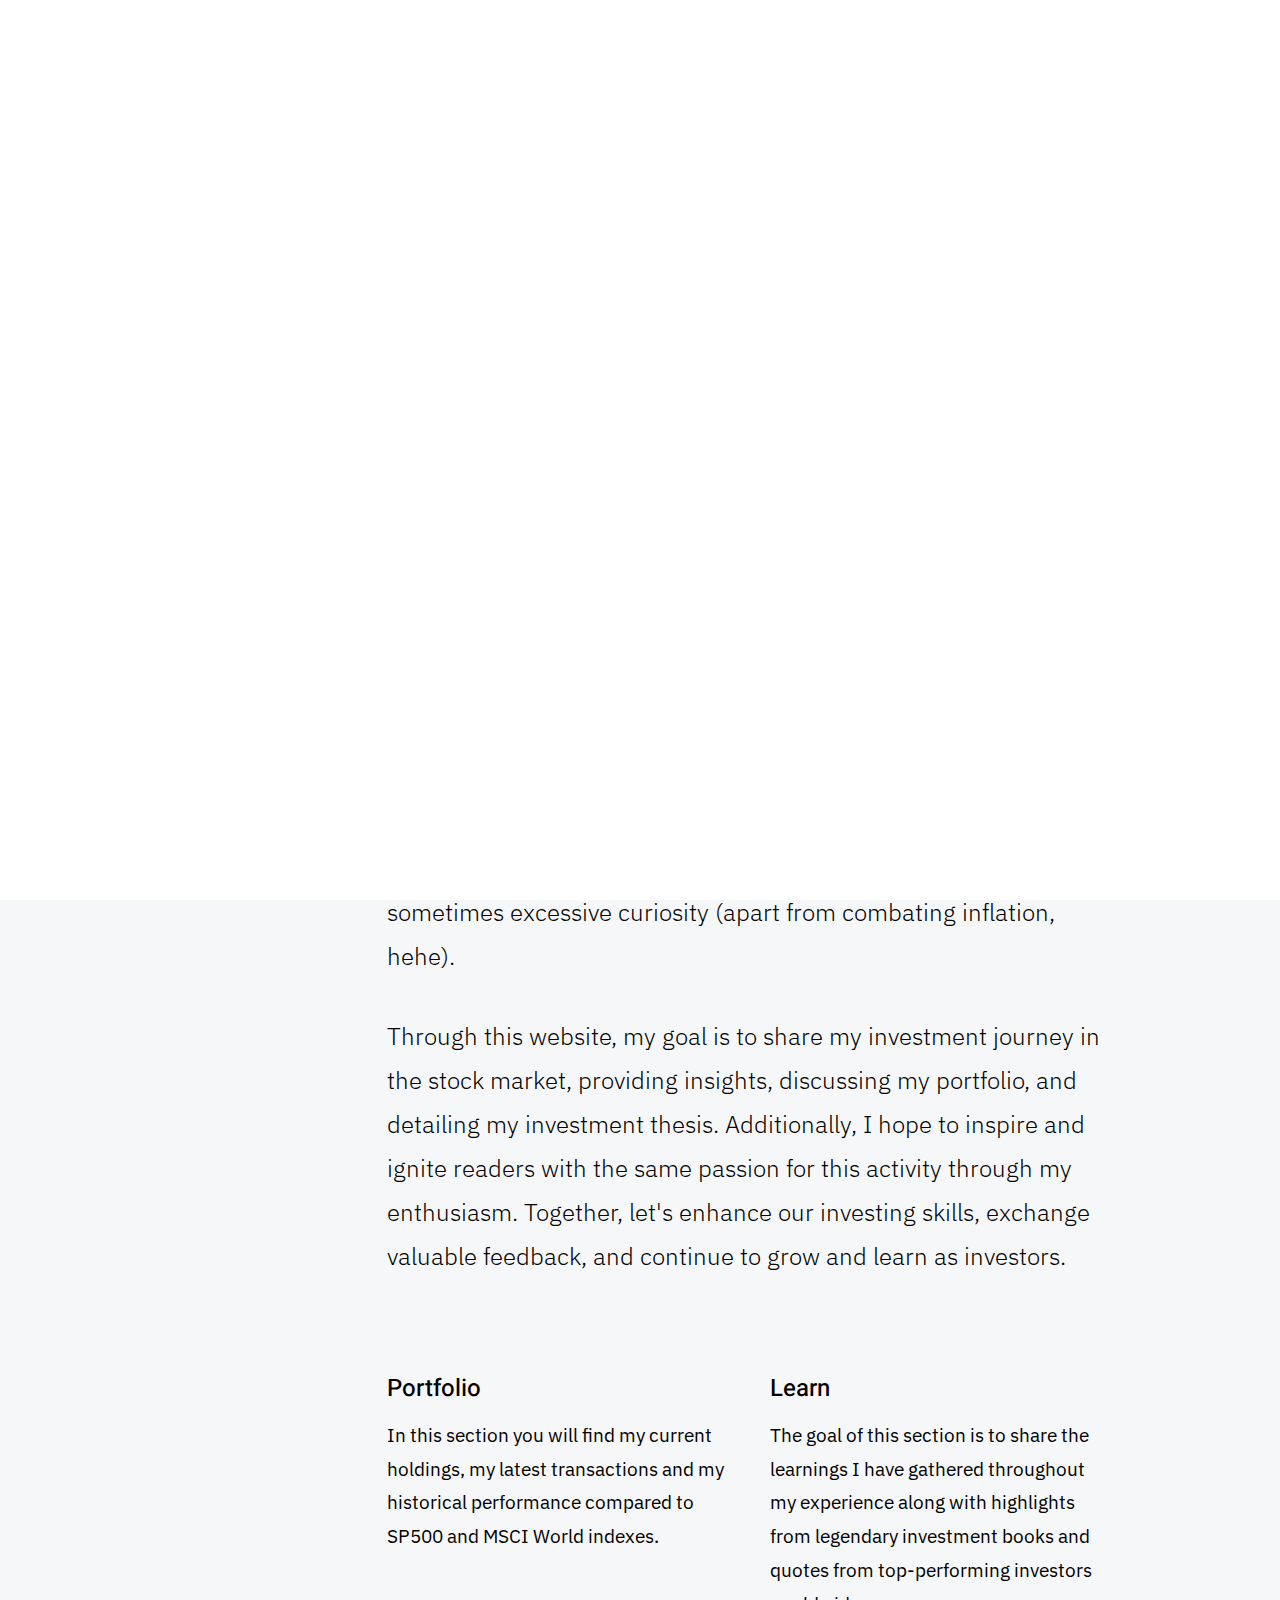
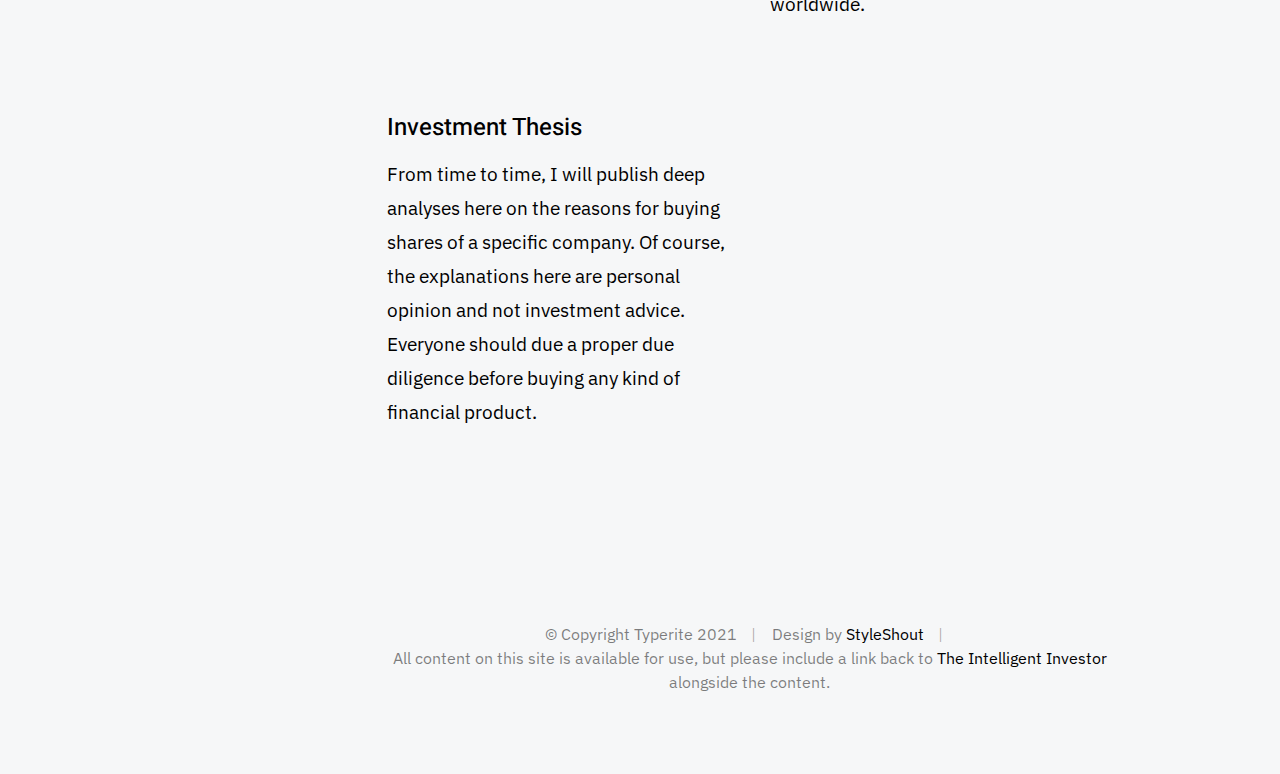
<file: index.html>
<!DOCTYPE html>
<html class="no-js" lang="en">
<head>
    <!-- Google Consent Mode -->
    <script data-cookieconsent="ignore">
        window.dataLayer = window.dataLayer || [];
        function gtag() {
        dataLayer.push(arguments)
        }
        gtag("consent", "default", {
        ad_personalization: "denied",
        ad_storage: "denied",
        ad_user_data: "denied",
        analytics_storage: "denied",
        functionality_storage: "denied",
        personalization_storage: "denied",
        security_storage: "granted",
        wait_for_update: 500
        });
        gtag("set", "ads_data_redaction", true);
        gtag("set", "url_passthrough", true);
        gtag("js", new Date());
        gtag("config", "G-RJDM3PP7WC");
    </script>
    <!-- End Google Consent Mode-->
    
    <!-- Google tag (gtag.js) -->
    <script async src="https://www.googletagmanager.com/gtag/js?id=G-RJDM3PP7WC"></script>
    <script>
    window.dataLayer = window.dataLayer || [];
    function gtag(){dataLayer.push(arguments);}
    gtag('js', new Date());

    gtag('config', 'G-RJDM3PP7WC');
    </script>

    <!-- Cookiebot CMP-->
    <script 
        id="Cookiebot" 
        src="https://consent.cookiebot.com/uc.js" 
        data-cbid="9e6bf078-0e89-4fe2-bae1-e7e9f424013c" 
        data-blockingmode="auto" 
        type="text/javascript">  
    </script>
    <!-- End Cookiebot CMP -->

    

    <!--- basic page needs
    ================================================== -->
    <meta charset="utf-8">
    <title>The Intelligent Investor</title>

    <!-- Meta SEO -->
    <meta name="title" content="The Intelligent Investor" />
    <meta
      name="description"
      content="The Intelligent Investor: the place where I share my investment journey (portfolio, learnings, thesis and more)."
    />
    <meta name="robots" content="index, follow" />
    <meta http-equiv="Content-Type" content="text/html; charset=utf-8" />
    <meta name="language" content="English" />
    <meta name="author" content="The Intelligent Investor" />

    <!-- Social media share -->
    <meta property="og:title" content="The Intelligent Investor" />
    <meta property="og:site_name" content="The Intelligent Investor" />
    <meta property="og:url" content="https://www.theintelligentinvestor.org" />
    <meta
      property="og:description"
      content="The Intelligent Investor: the place where I share my investment journey (portfolio, learnings, thesis and more)."
    />
    <meta property="og:type" content="" />
    <meta property="og:image" content="" />
    <meta name="twitter:card" content="summary" />
    <meta name="twitter:site" content="@IntelligentInv_" />
    <meta name="twitter:creator" content="@IntelligentInv_" />
    <meta name='twitter:title' content="The Intelligent Investor" />
    <meta name='twitter:description' content="The Intelligent Investor: the place where I share my investment journey (portfolio, learnings, thesis and more)." />
    <meta name='twitter:image' content="https://www.theintelligentinvestor.org/android-chrome-192x192.png"/>
    <!--used in twitter, facebook, etc. card when link copied in tweet/status-->
    <meta name='image' property='og:image' content="https://www.theintelligentinvestor.org/android-chrome-192x192.png" />

    <!-- mobile specific metas
    ================================================== -->
    <meta name="viewport" content="width=device-width, initial-scale=1">

    <!-- CSS
    ================================================== -->
    <link rel="stylesheet" href="css/base.css">
    <link rel="stylesheet" href="css/vendor.css">
    <link rel="stylesheet" href="css/main.css">

    <!-- script
    ================================================== -->
    <script src="js/modernizr.js"></script>

    <!-- favicons
    ================================================== -->
    <link rel="apple-touch-icon" sizes="180x180" href="apple-touch-icon.png">
    <link rel="icon" type="image/png" sizes="32x32" href="favicon-32x32.png">
    <link rel="icon" type="image/png" sizes="16x16" href="favicon-16x16.png">
    <link rel="icon" type="image/x-icon" href="favicon.ico" />
</head>

<body>

    <!-- preloader
    ================================================== -->
    <div id="preloader">
        <div id="loader" class="dots-fade">
            <div></div>
            <div></div>
            <div></div>
        </div>
    </div>

    <div id="top" class="s-wrap site-wrapper">

        <!-- site header
        ================================================== -->
        <header class="s-header">

            <!-- <div class="header__top">
                <div class="header__logo">
                    <a href="index.html">
                        <img src="images/LogoV4.webp" alt="Homepage">
                    </a>
                </div>
            </div> --> 
            <!-- New header using text instead -->
            <div class="header__top">
                <div class="header__logo">
                    <a href="index.html">
                        <span class="logo-text">The Intelligent Investor</span>
                    </a>
                </div>
            </div>

            <nav class="header__nav-wrap">

                <ul class="header__nav">
                    <li class="current"><a href="index.html" title="">Home</a></li>
                    <li class="has-children">
                        <a href="portfolio.html" title="">Portfolio</a>
                        <ul class="sub-menu">
                        <li><a href="portfolio.html#Performance">Performance</a></li>
                        <li><a href="portfolio.html#Holdings">Holdings</a></li>
                        <li><a href="portfolio.html#Transactions">Transactions</a></li>
                        </ul>
                    </li>
                    <li><a href="thesis.html" title="">Thesis</a></li>
                    <li><a href="learn.html" title="">Learn</a></li>
                </ul> <!-- end header__nav -->

                <ul class="header__social">
                    <li class="ss-mail">
                        <a href="mailto:theintelligentinvestorsite@gmail.com">
                            <span class="screen-reader-text">Email</span>
                        </a>
                    </li>
                    <li class="ss-twitter">
                        <a href="https://twitter.com/IntelligentInv_">
                            <span class="screen-reader-text">Twitter</span>
                        </a>
                    </li>
                </ul>

            </nav> <!-- end header__nav-wrap -->

            <!-- menu toggle -->
            <a href="#0" class="header__menu-toggle">
                <span>Menu</span>
            </a>

        </header> <!-- end s-header -->


        <!-- search
            This functionality just append the input like this (using juan as search input as an example): file:///C:/Users/juano/projects/Typerite_1_1_0/thesis.html?s=juan#
        ================================================== -->

        <!--
        <div class="s-search">

            <div class="search-block">
    
                <form role="search" method="get" class="search-form" action="#">
                    <label>
                        <span class="hide-content">Search for:</span>
                        <input type="search" class="search-field" placeholder="Type Keywords" value="" name="s" title="Search for:" autocomplete="off">
                    </label>
                    <input type="submit" class="search-submit" value="Search">
                </form>
    
                <a href="#0" title="Close Search" class="search-close">Close</a>
    
            </div>  
            <a href="#0" class="search-trigger">
                <svg xmlns="http://www.w3.org/2000/svg" width="24" height="24" viewBox="0 0 24 24" style="fill:rgba(0, 0, 0, 1);transform:;-ms-filter:"><path d="M10,18c1.846,0,3.543-0.635,4.897-1.688l4.396,4.396l1.414-1.414l-4.396-4.396C17.365,13.543,18,11.846,18,10 c0-4.411-3.589-8-8-8s-8,3.589-8,8S5.589,18,10,18z M10,4c3.309,0,6,2.691,6,6s-2.691,6-6,6s-6-2.691-6-6S6.691,4,10,4z"></path></svg>
                <span>Search</span>
            </a>
            <span class="search-line"></span>

        </div> 
        -->
        <!-- end s-search -->


        <!-- site content
        ================================================== -->
        <div class="s-content content">
            <main class="row content__page">
                
                <section class="column large-full entry format-standard">

                    <div class="media-wrap">
                        <div>
                            <img src="images/home.jpeg"                                 
                                    alt="The Intelligent Investor home" 
                                    class="responsive-image"
                                >
                        </div>
                    </div>

                    <div class="content__page-header">
                        <h1 class="display-1">
                            The Intelligent Investor
                        </h1>
                    </div> <!-- end content__page-header -->

                    <p class="lead drop-cap">
                        Dear investor, welcome to my personal website! I am a Spanish engineer who has lived in multiple countries and is currently the COO of a new company dedicated to simplifying the crypto space for beginners. Previously, I worked at one of the FAANG companies.</p>
                        <p class="lead">Investing has become my hobby. I am grateful for having discovered this activity over 4 years ago, as delving into the intricacies of various companies and sectors allows me to satisfy my sometimes excessive curiosity (apart from combating inflation, hehe).</p>
                        <p class="lead">Through this website, my goal is to share my investment journey in the stock market, providing insights, discussing my portfolio, and detailing my investment thesis. Additionally, I hope to inspire and ignite readers with the same passion for this activity through my enthusiasm. Together, let's enhance our investing skills, exchange valuable feedback, and continue to grow and learn as investors.
                        </p>

                    <!-- <h2>This Is Our Story</h2>

                    <p>
                    Odio dignissimos ducimus qui blanditiis praesentium voluptatum deleniti atque corrupti 
                    dolores et quas molestias excepturi sint occaecati cupiditate non provident, similique 
                    sunt in culpa. Aenean eu leo quam. Pellentesque ornare sem lacinia quam venenatis 
                     -->

                    <!-- <hr> -->

                    <div class="row block-large-1-2 block-tab-full">
                        <div class="column">
                            <h2 class="h3"><a href="portfolio.html" style="color: black;">Portfolio</a></h2>
                            <p>In this section you will find my current holdings, my latest transactions and my historical performance compared to SP500 and MSCI World indexes.</p>
                         </div>

                        <div class="column">
                            <h2 class="h3"><a href="learn.html" style="color: black;">Learn</a></h2>
                            <p>The goal of this section is to share the learnings I have gathered throughout my experience along with highlights from legendary investment books and quotes from top-performing investors worldwide.</p>
                        </div>

                        <div class="column">
                            <h2 class="h3"><a href="thesis.html" style="color: black;">Investment Thesis</a></h2>
                            <p>From time to time, I will publish deep analyses here on the reasons for buying shares of a specific company. Of course, the explanations here are personal opinion and not investment advice. Everyone should due a proper due diligence before buying any kind of financial product.</p>
                        </div>

           <!--              <div class="column">
                            <h4>Our Core Values.</h4>
                            <p>Lorem ipsum Nisi amet fugiat eiusmod et aliqua ad qui ut nisi Ut aute anim mollit fugiat qui sit ex occaecat et eu mollit nisi pariatur fugiat deserunt dolor veniam reprehenderit aliquip magna nisi consequat aliqua veniam in aute ullamco Duis laborum ad non pariatur sit.</p>
                        </div> -->

                    </div>

                </section>

            </main>

        </div> <!-- end s-content -->


        <!-- footer
        ================================================== -->
        <footer class="s-footer">
            <div class="row">
                <div class="column large-full footer__content">
                    <div class="footer__copyright">
                        <span>© Copyright Typerite 2021</span> 
                        <span>Design by <a href="https://www.styleshout.com/">StyleShout</a></span>
                        <span>All content on this site is available for use, but please include a link back to <a href="https://www.theintelligentinvestor.org/">The Intelligent Investor</a> alongside the content.</span>
                    </div>
                </div>
            </div>

            <div class="go-top">
                <a class="smoothscroll" title="Back to Top" href="#top"></a>
            </div>
        </footer>

    </div> <!-- end s-wrap -->


    <!-- Java Script
    ================================================== -->
    <script src="js/jquery-3.2.1.min.js"></script>
    <script src="js/plugins.js"></script>
    <script src="js/main.js"></script>

</body>
</file>
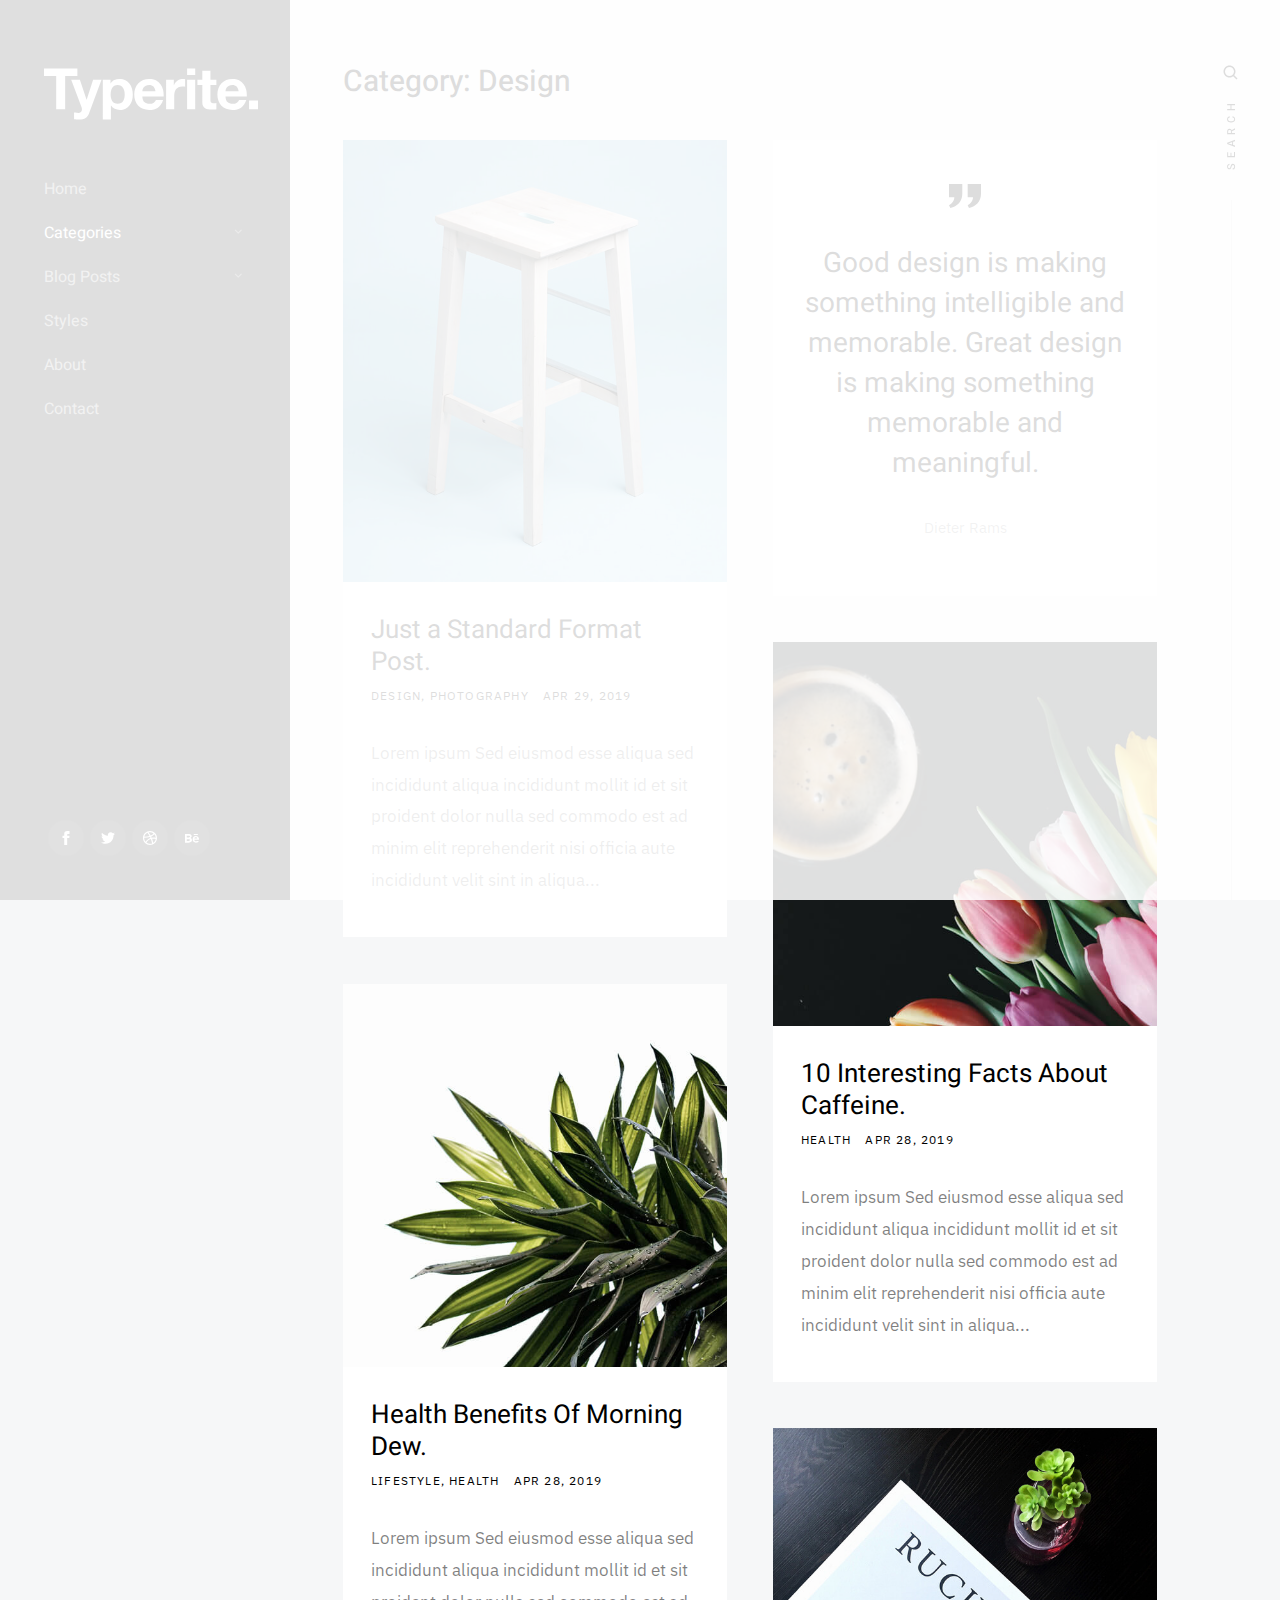
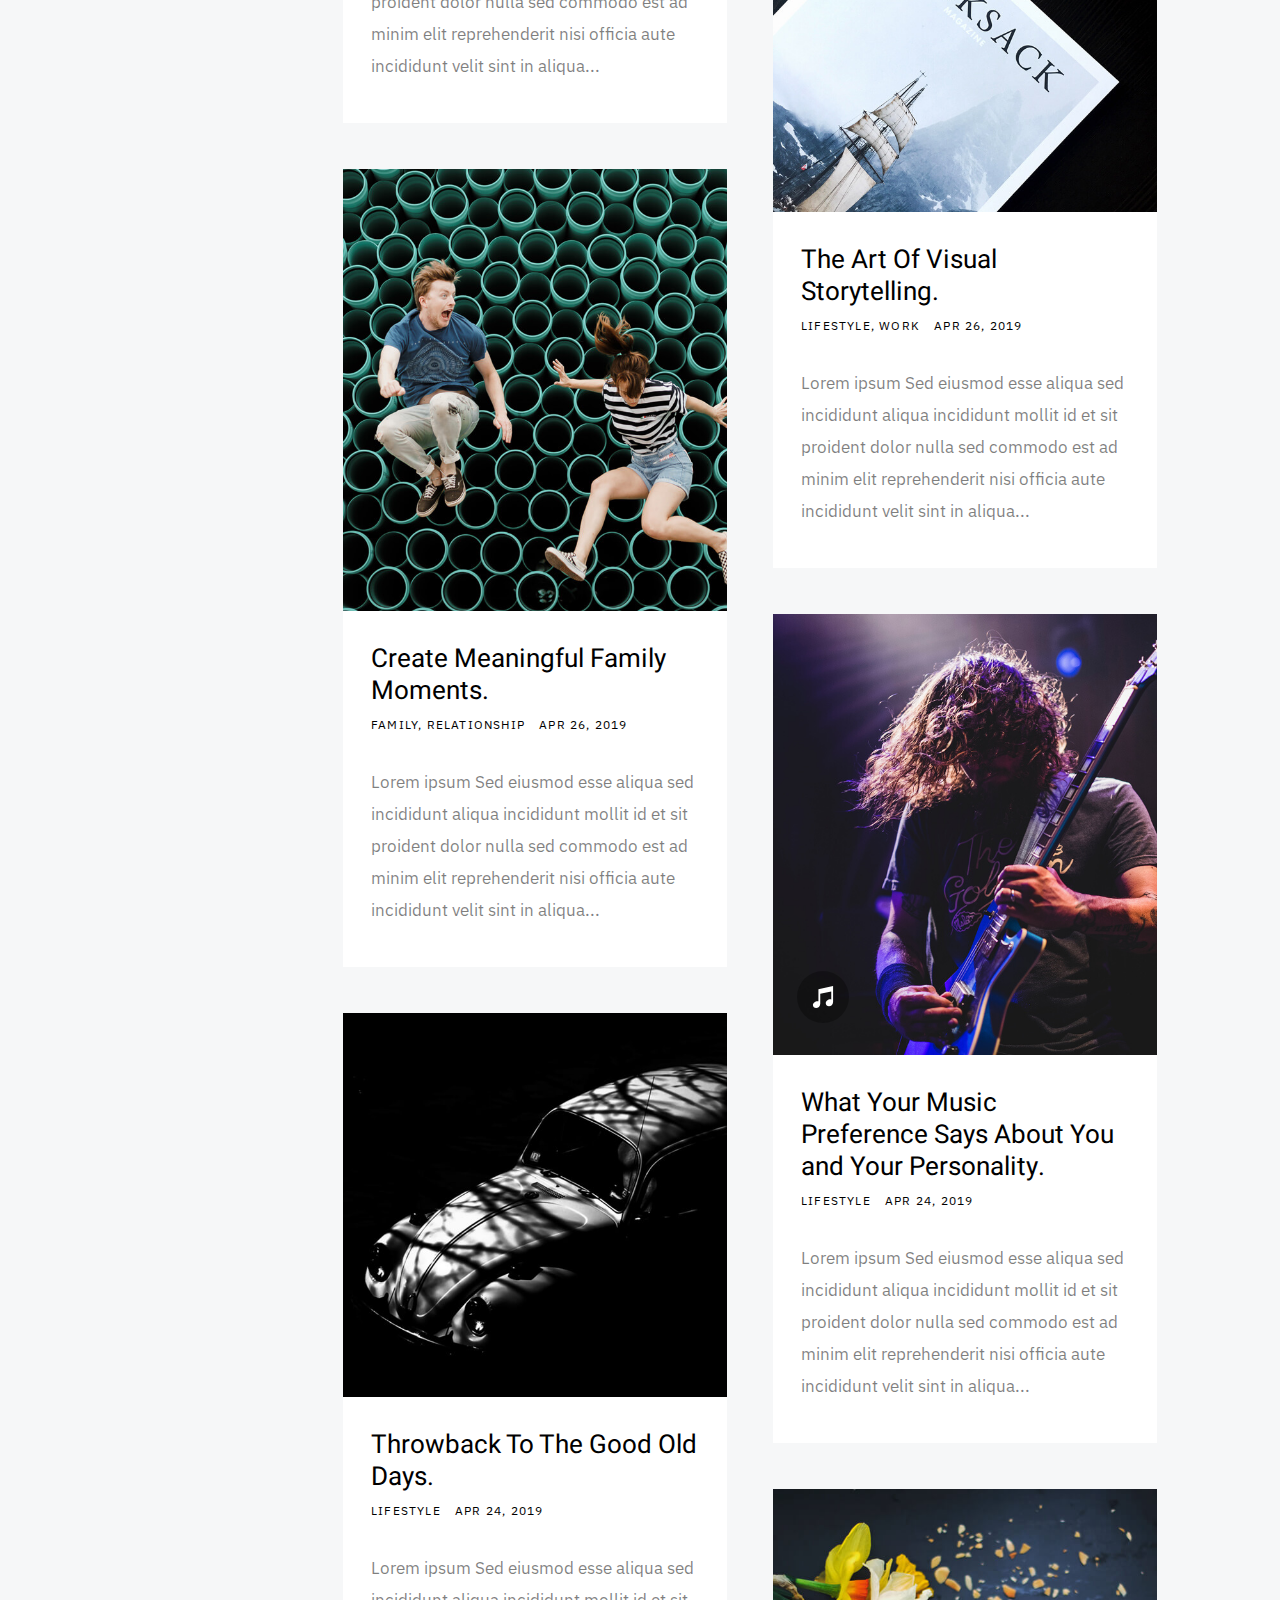
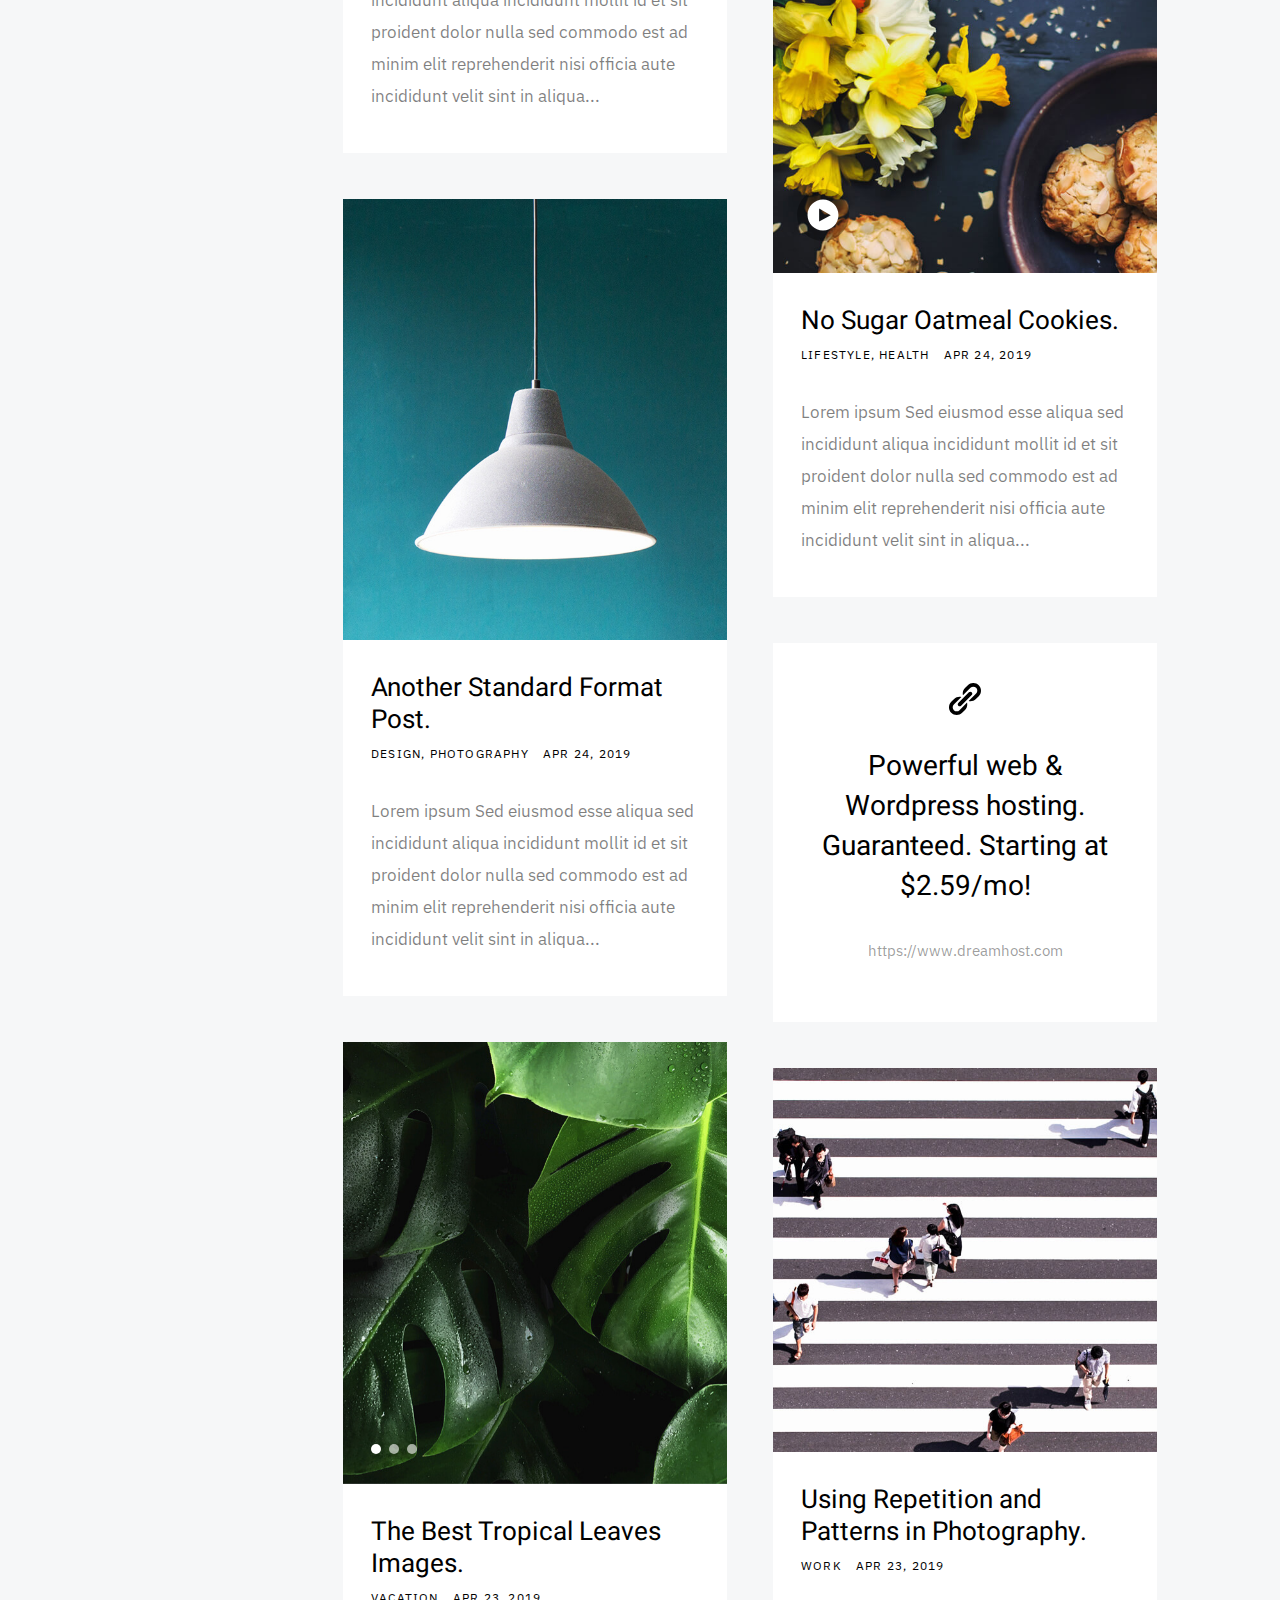
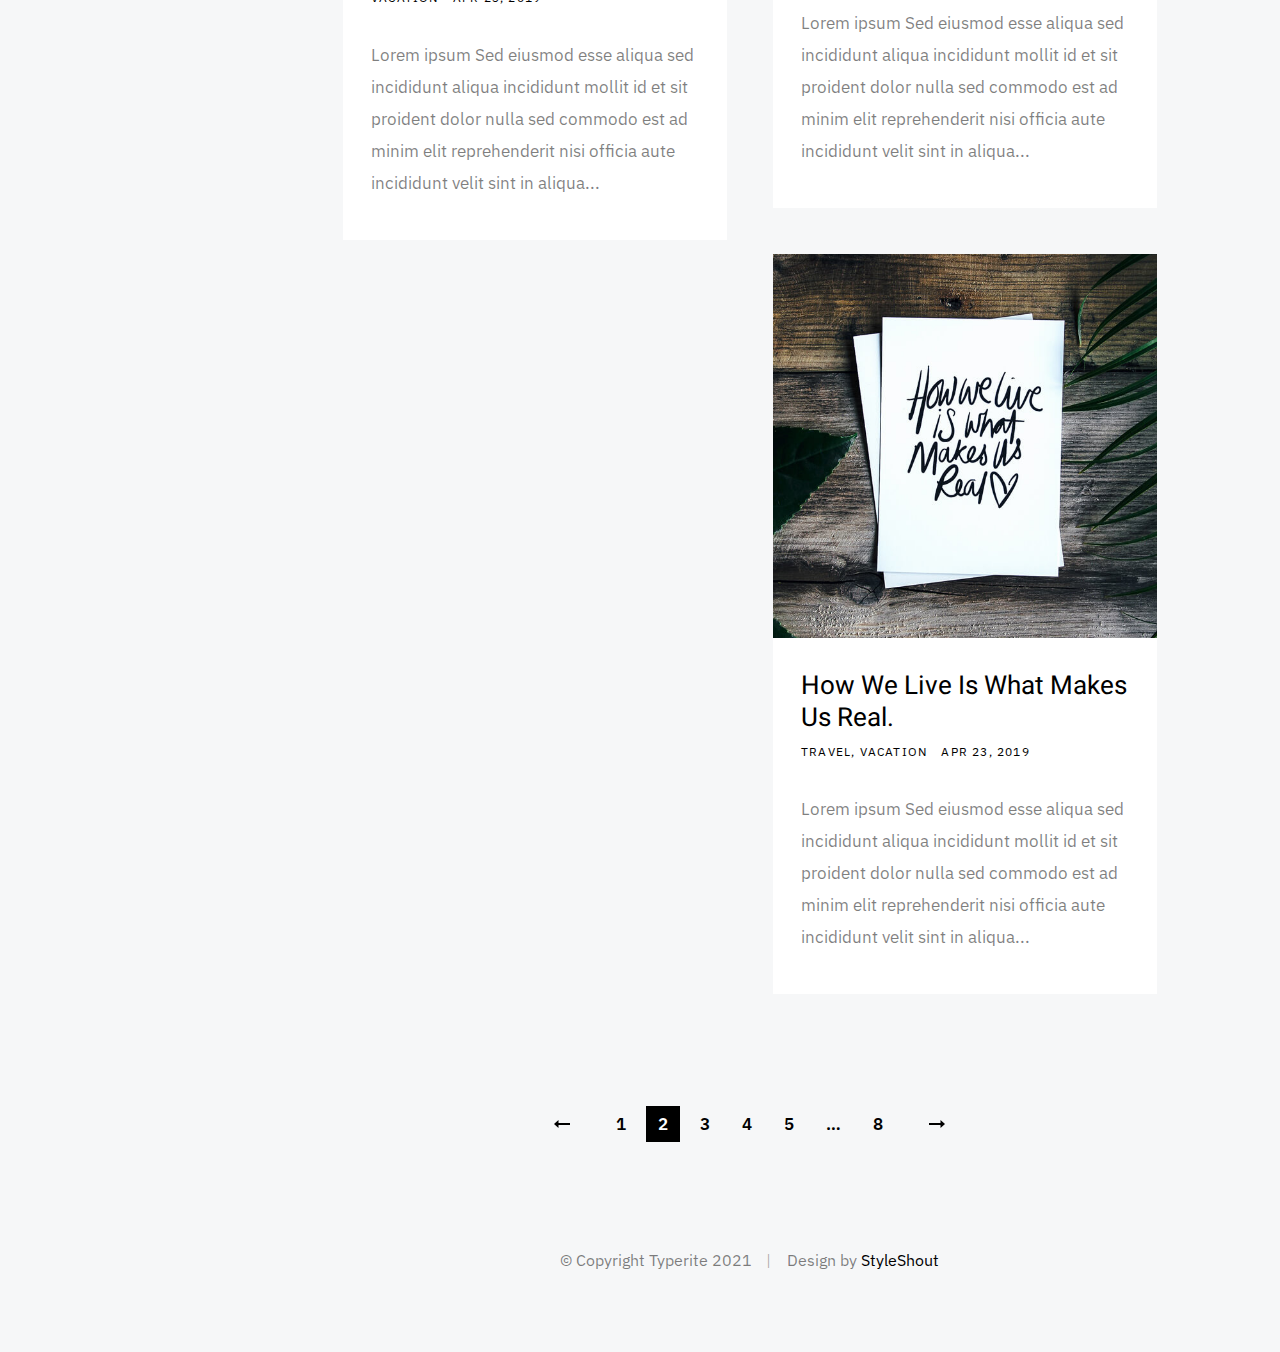
<file: category.html>
<!DOCTYPE html>
<html class="no-js" lang="en">
<head>

    <!--- basic page needs
    ================================================== -->
    <meta charset="utf-8">
    <title>Categories - Typerite</title>
    <meta name="description" content="">
    <meta name="author" content="">

    <!-- mobile specific metas
    ================================================== -->
    <meta name="viewport" content="width=device-width, initial-scale=1">

    <!-- CSS
    ================================================== -->
    <link rel="stylesheet" href="css/base.css">
    <link rel="stylesheet" href="css/vendor.css">
    <link rel="stylesheet" href="css/main.css">

    <!-- script
    ================================================== -->
    <script src="js/modernizr.js"></script>

    <!-- favicons
    ================================================== -->
    <link rel="apple-touch-icon" sizes="180x180" href="apple-touch-icon.png">
    <link rel="icon" type="image/png" sizes="32x32" href="favicon-32x32.png">
    <link rel="icon" type="image/png" sizes="16x16" href="favicon-16x16.png">
    <link rel="manifest" href="site.webmanifest">

</head>

<body>

    <!-- preloader
    ================================================== -->
    <div id="preloader">
        <div id="loader" class="dots-fade">
            <div></div>
            <div></div>
            <div></div>
        </div>
    </div>

    <div id="top" class="s-wrap site-wrapper">

        <!-- site header
        ================================================== -->
        <header class="s-header">

            <div class="header__top">
                <div class="header__logo">
                    <a class="site-logo" href="index.html">
                        <img src="images/logo.svg" alt="Homepage">
                    </a>
                </div>
            </div> <!-- end header__top -->

            <nav class="header__nav-wrap">

                <ul class="header__nav">
                    <li><a href="index.html" title="">Home</a></li>
                    <li class="has-children current">
                        <a href="#0" title="">Categories</a>
                        <ul class="sub-menu">
                        <li><a href="category.html">Lifestyle</a></li>
                        <li><a href="category.html">Health</a></li>
                        <li><a href="category.html">Family</a></li>
                        <li><a href="category.html">Management</a></li>
                        <li><a href="category.html">Travel</a></li>
                        <li><a href="category.html">Work</a></li>
                        </ul>
                    </li>
                    <li class="has-children">
                        <a href="#0" title="">Blog Posts</a>
                        <ul class="sub-menu">
                        <li><a href="single-video.html">Video Post</a></li>
                        <li><a href="single-audio.html">Audio Post</a></li>
                        <li><a href="single-gallery.html">Gallery Post</a></li>
                        <li><a href="single-standard.html">Standard Post</a></li>
                        </ul>
                    </li>
                    <li><a href="styles.html" title="">Styles</a></li>
                    <li><a href="page-about.html" title="">About</a></li>
                    <li><a href="page-contact.html" title="">Contact</a></li>
                </ul> <!-- end header__nav -->

                <ul class="header__social">
                    <li class="ss-facebook">
                        <a href="https://facebook.com/">
                            <span class="screen-reader-text">Facebook</span>
                        </a>
                    </li>
                    <li class="ss-twitter">
                        <a href="#0">
                            <span class="screen-reader-text">Twitter</span>
                        </a>
                    </li>
                    <li class="ss-dribbble">
                        <a href="#0">
                            <span class="screen-reader-text">Instagram</span>
                        </a>
                    </li>
                    <li class="ss-behance">
                        <a href="#0">
                            <span class="screen-reader-text">Behance</span>
                        </a>
                    </li>
                </ul>

            </nav> <!-- end header__nav-wrap -->

            <!-- menu toggle -->
            <a href="#0" class="header__menu-toggle">
                <span>Menu</span>
            </a>

        </header> <!-- end s-header -->


        <!-- search
        ================================================== -->
        <div class="s-search">

            <div class="search-block">
    
                <form role="search" method="get" class="search-form" action="#">
                    <label>
                        <span class="hide-content">Search for:</span>
                        <input type="search" class="search-field" placeholder="Type Keywords" value="" name="s" title="Search for:" autocomplete="off">
                    </label>
                    <input type="submit" class="search-submit" value="Search">
                </form>
    
                <a href="#0" title="Close Search" class="search-close">Close</a>
    
            </div>  <!-- end search-block -->

            <!-- search modal trigger -->
            <a href="#0" class="search-trigger">
                <svg xmlns="http://www.w3.org/2000/svg" width="24" height="24" viewBox="0 0 24 24" style="fill:rgba(0, 0, 0, 1);transform:;-ms-filter:"><path d="M10,18c1.846,0,3.543-0.635,4.897-1.688l4.396,4.396l1.414-1.414l-4.396-4.396C17.365,13.543,18,11.846,18,10 c0-4.411-3.589-8-8-8s-8,3.589-8,8S5.589,18,10,18z M10,4c3.309,0,6,2.691,6,6s-2.691,6-6,6s-6-2.691-6-6S6.691,4,10,4z"></path></svg>
                <span>Search</span>
            </a>
            <span class="search-line"></span>

        </div> <!-- end s-search -->


        <!-- site content
        ================================================== -->
        <div class="s-content">

            <header class="listing-header">
                <h1 class="h2">Category: Design</h1>
            </header>
            
            <div class="masonry-wrap">

                <div class="masonry">

                    <div class="grid-sizer"></div>
    
                    <article class="masonry__brick entry format-standard animate-this">
                            
                        <div class="entry__thumb">
                            <a href="single-standard.html" class="entry__thumb-link">
                                <img src="images/thumbs/masonry/woodcraft-600.jpg" 
                                        srcset="images/thumbs/masonry/woodcraft-600.jpg 1x, images/thumbs/masonry/woodcraft-1200.jpg 2x" alt="">
                            </a>
                        </div>
        
                        <div class="entry__text">
                            <div class="entry__header">
    
                                <h2 class="entry__title"><a href="single-standard.html">Just a Standard Format Post.</a></h2>
                                <div class="entry__meta">
                                    <span class="entry__meta-cat">
                                        <a href="category.html">Design</a> 
                                        <a href="category.html">Photography</a>
                                    </span>
                                    <span class="entry__meta-date">
                                        <a href="single-standard.html">Apr 29, 2019</a>
                                    </span>
                                </div>
                                
                            </div>
                            <div class="entry__excerpt">
                                <p>
                                Lorem ipsum Sed eiusmod esse aliqua sed incididunt aliqua incididunt mollit id et sit proident dolor nulla sed commodo est ad minim elit reprehenderit nisi officia aute incididunt velit sint in aliqua...
                                </p>
                            </div>
                        </div>
        
                    </article> <!-- end article -->
    
                    <article class="masonry__brick entry format-quote animate-this">
                            
                        <div class="entry__thumb">
                            <blockquote>
                                <p>Good design is making something intelligible and memorable. Great design is making something memorable and meaningful.</p>
    
                                <cite>Dieter Rams</cite>
                            </blockquote>
                        </div>   
        
                    </article> <!-- end article -->
    
                    <article class="masonry__brick entry format-standard animate-this">
                            
                        <div class="entry__thumb">
                            <a href="single-standard.html" class="entry__thumb-link">
                                <img src="images/thumbs/masonry/tulips-600.jpg" 
                                        srcset="images/thumbs/masonry/tulips-600.jpg 1x, images/thumbs/masonry/tulips-1200.jpg 2x" alt="">
                            </a>
                        </div>
        
                        <div class="entry__text">
                            <div class="entry__header">
                                <h2 class="entry__title"><a href="single-standard.html">10 Interesting Facts About Caffeine.</a></h2>
                                <div class="entry__meta">
                                    <span class="entry__meta-cat">
                                        <a href="category.html">Health</a>
                                    </span>
                                    <span class="entry__meta-date">
                                        <a href="single-standard.html">Apr 28, 2019</a>
                                    </span>
                                </div>
                            </div>
                            <div class="entry__excerpt">
                                <p>
                                Lorem ipsum Sed eiusmod esse aliqua sed incididunt aliqua incididunt mollit id et sit proident dolor nulla sed commodo est ad minim elit reprehenderit nisi officia aute incididunt velit sint in aliqua...
                                </p>
                            </div>
                        </div>
        
                    </article> <!-- end article -->
                    
    
                    <article class="masonry__brick entry format-standard animate-this">
    
                        <div class="entry__thumb">
                            <a href="single-standard.html" class="entry__thumb-link">
                                <img src="images/thumbs/masonry/dew-600.jpg" 
                                        srcset="images/thumbs/masonry/dew-600.jpg 1x, images/thumbs/masonry/dew-1200.jpg 2x" alt="">
                            </a>
                        </div>
        
                        <div class="entry__text">
                            <div class="entry__header">
                                <h2 class="entry__title"><a href="single-standard.html">Health Benefits Of Morning Dew.</a></h2>
                                <div class="entry__meta">
                                    <span class="entry__meta-cat">
                                        <a href="category.html">Lifestyle</a>
                                        <a href="category.html">Health</a>
                                    </span>
                                    <span class="entry__meta-date">
                                        <a href="single-standard.html">Apr 28, 2019</a>
                                    </span>
                                </div>
                            </div>
                            <div class="entry__excerpt">
                                <p>
                                Lorem ipsum Sed eiusmod esse aliqua sed incididunt aliqua incididunt mollit id et sit proident dolor nulla sed commodo est ad minim elit reprehenderit nisi officia aute incididunt velit sint in aliqua...
                                </p>
                            </div>
                        </div>
        
                    </article> <!-- end article -->
    
                    <article class="masonry__brick entry format-standard animate-this">
    
                            <div class="entry__thumb">
                                <a href="single-standard.html" class="entry__thumb-link">
                                    <img src="images/thumbs/masonry/rucksack-600.jpg" 
                                            srcset="images/thumbs/masonry/rucksack-600.jpg 1x, images/thumbs/masonry/rucksack-1200.jpg 2x" alt="">
                                </a>
                            </div>
            
                            <div class="entry__text">
                                <div class="entry__header">
                                    
                                    <h2 class="entry__title"><a href="single-standard.html">The Art Of Visual Storytelling.</a></h2>
                                    
                                    <div class="entry__meta">
                                        <span class="entry__meta-cat">
                                            <a href="category.html">Lifestyle</a>
                                            <a href="category.html">Work</a>
                                        </span>
                                        <span class="entry__meta-date">
                                            <a href="single-standard.html">Apr 26, 2019</a>
                                        </span>
                                    </div>
                                </div>
                                <div class="entry__excerpt">
                                    <p>
                                    Lorem ipsum Sed eiusmod esse aliqua sed incididunt aliqua incididunt mollit id et sit proident dolor nulla sed commodo est ad minim elit reprehenderit nisi officia aute incididunt velit sint in aliqua...
                                    </p>
                                </div>
                            </div>
            
                        </article> <!-- end article -->
    
                    <article class="masonry__brick entry format-standard animate-this">
    
                        <div class="entry__thumb">
                            <a href="single-standard.html" class="entry__thumb-link">
                                <img src="images/thumbs/masonry/jump-600.jpg" 
                                        srcset="images/thumbs/masonry/jump-600.jpg 1x, images/thumbs/masonry/jump-1200.jpg 2x" alt="">
                            </a>
                        </div>
    
                        <div class="entry__text">
                            <div class="entry__header">
                                
                                <h2 class="entry__title"><a href="single-standard.html">Create Meaningful Family Moments.</a></h2>
                                <div class="entry__meta">
                                    <span class="entry__meta-cat">
                                        <a href="category.html">Family</a>
                                        <a href="category.html">Relationship</a>
                                    </span>
                                    <span class="entry__meta-date">
                                        <a href="single-standard.html">Apr 26, 2019</a>
                                    </span>
                                </div>
                            </div>
                            <div class="entry__excerpt">
                                <p>
                                Lorem ipsum Sed eiusmod esse aliqua sed incididunt aliqua incididunt mollit id et sit proident dolor nulla sed commodo est ad minim elit reprehenderit nisi officia aute incididunt velit sint in aliqua...
                                </p>
                            </div>
                        </div>
    
                    </article> <!-- end article -->
    
                    <article class="masonry__brick entry format-audio animate-this">
    
                        <div class="entry__thumb">
                            <a href="single-audio.html" class="entry__thumb-link">
                                <img src="images/thumbs/masonry/guitarist-600.jpg" 
                                        srcset="images/thumbs/masonry/guitarist-600.jpg 1x, images/thumbs/masonry/guitarist-1200.jpg 2x" alt="">
                            </a>
                        </div>
    
                        <div class="entry__text">
                            <div class="entry__header">
                                <h2 class="entry__title"><a href="single-audio.html">What Your Music Preference Says About You and Your Personality.</a></h2>
                                <div class="entry__meta">
                                    <span class="entry__meta-cat">
                                        <a href="category.html">Lifestyle</a>
                                    </span>
                                    <span class="entry__meta-date">
                                        <a href="single-standard.html">Apr 24, 2019</a>
                                    </span>
                                </div>
                            </div>
                            <div class="entry__excerpt">
                                <p>
                                    Lorem ipsum Sed eiusmod esse aliqua sed incididunt aliqua incididunt mollit id et sit proident dolor nulla sed commodo est ad minim elit reprehenderit nisi officia aute incididunt velit sint in aliqua...
                                </p>
                            </div>
                        </div>
    
                    </article> <!-- end article -->
    
                    <article class="masonry__brick entry format-standard animate-this">
    
                        <div class="entry__thumb">
                            <a href="single-standard.html" class="entry__thumb-link">
                                <img src="images/thumbs/masonry/beetle-600.jpg" 
                                        srcset="images/thumbs/masonry/beetle-600.jpg 1x, images/thumbs/masonry/beetle-1200.jpg 2x" alt="">
                            </a>
                        </div>
    
                        <div class="entry__text">
                            <div class="entry__header">
                                <h2 class="entry__title"><a href="single-standard.html">Throwback To The Good Old Days.</a></h2>
                                <div class="entry__meta">
                                    <span class="entry__meta-cat">
                                        <a href="category.html">Lifestyle</a>
                                    </span>
                                    <span class="entry__meta-date">
                                        <a href="single-standard.html">Apr 24, 2019</a>
                                    </span>
                                </div>
                            </div>
                            <div class="entry__excerpt">
                                <p>
                                Lorem ipsum Sed eiusmod esse aliqua sed incididunt aliqua incididunt mollit id et sit proident dolor nulla sed commodo est ad minim elit reprehenderit nisi officia aute incididunt velit sint in aliqua...
                                </p>
                            </div>
                        </div>
    
                    </article> <!-- end article -->
    
                    <article class="masonry__brick entry format-video animate-this">
                            
                        <div class="entry__thumb video-image">
                            <a href="https://player.vimeo.com/video/117310401?color=339989&title=0&byline=0&portrait=0" data-lity class="entry__thumb-link">
                                <img src="images/thumbs/masonry/cookies-600.jpg" 
                                        srcset="images/thumbs/masonry/cookies-600.jpg 1x, images/thumbs/masonry/cookies-1200.jpg 2x" alt="">
                            </a>
                        </div>
        
                        <div class="entry__text">
                            <div class="entry__header">
                                <h2 class="entry__title"><a href="single-video.html">No Sugar Oatmeal Cookies.</a></h2>
                                <div class="entry__meta">
                                    <span class="entry__meta-cat">
                                        <a href="category.html">Lifestyle</a>
                                        <a href="category.html">Health</a>
                                    </span>
                                    <span class="entry__meta-date">
                                        <a href="single-standard.html">Apr 24, 2019</a>
                                    </span>
                                </div>
                            </div>
                            <div class="entry__excerpt">
                                <p>
                                Lorem ipsum Sed eiusmod esse aliqua sed incididunt aliqua incididunt mollit id et sit proident dolor nulla sed commodo est ad minim elit reprehenderit nisi officia aute incididunt velit sint in aliqua...
                                </p>
                            </div>
                        </div>
        
                    </article> <!-- end article -->
    
                    <article class="masonry__brick entry format-standard animate-this">
    
                        <div class="entry__thumb">
                            <a href="single-standard.html" class="entry__thumb-link">
                                <img src="images/thumbs/masonry/lamp-600.jpg" 
                                        srcset="images/thumbs/masonry/lamp-600.jpg 1x, images/thumbs/masonry/lamp-1200.jpg 2x" alt="">
                            </a>
                        </div>
    
                        <div class="entry__text">
                            <div class="entry__header">
                                <h2 class="entry__title"><a href="single-standard.html">Another Standard Format Post.</a></h2>
                                <div class="entry__meta">
                                    <span class="entry__meta-cat">
                                        <a href="category.html">Design</a>
                                        <a href="category.html">Photography</a>
                                    </span>
                                    <span class="entry__meta-date">
                                        <a href="single-standard.html">Apr 24, 2019</a>
                                    </span>
                                </div>
                            </div>
                            <div class="entry__excerpt">
                                <p>
                                Lorem ipsum Sed eiusmod esse aliqua sed incididunt aliqua incididunt mollit id et sit proident dolor nulla sed commodo est ad minim elit reprehenderit nisi officia aute incididunt velit sint in aliqua...
                                </p>
                            </div>
                        </div>
    
                    </article> <!-- end article -->
    
                    <article class="masonry__brick entry format-link animate-this">
                        
                        <div class="entry__thumb">
                            <div class="link-wrap">
                                <h2>Powerful web & Wordpress hosting. Guaranteed. Starting at $2.59/mo!</h2>
                                <cite>
                                    <a target="_blank" href="https://www.dreamhost.com/r.cgi?287326">https://www.dreamhost.com</a>
                                </cite>
                            </div>
                        </div>
                        
                    </article> <!-- end article -->
    
                    <article class="masonry__brick entry format-gallery animate-this">
                            
                        <div class="entry__thumb slider">
                            <div class="slider__slides">
                                <div class="slider__slide">
                                    <img src="images/thumbs/masonry/gallery/slide-1-600.jpg" 
                                            srcset="images/thumbs/masonry/gallery/slide-1-600.jpg 1x, images/thumbs/masonry/gallery/slide-1-1200.jpg 2x" alt=""> 
                                </div>
                                <div class="slider__slide">
                                    <img src="images/thumbs/masonry/gallery/slide-2-600.jpg" 
                                            srcset="images/thumbs/masonry/gallery/slide-2-600.jpg 1x, images/thumbs/masonry/gallery/slide-2-1200.jpg 2x" alt=""> 
                                </div>
                                <div class="slider__slide">
                                    <img src="images/thumbs/masonry/gallery/slide-3-600.jpg" 
                                            srcset="images/thumbs/masonry/gallery/slide-3-600.jpg 1x, images/thumbs/masonry/gallery/slide-3-1200.jpg 2x" alt="">  
                                </div>
                            </div>
                        </div>
        
                        <div class="entry__text">
                            <div class="entry__header">
                                <h2 class="entry__title"><a href="single-gallery.html">The Best Tropical Leaves Images.</a></h2>
                                <div class="entry__meta">
                                    <span class="entry__meta-cat">
                                        <a href="category.html">Vacation</a>
                                    </span>
                                    <span class="entry__meta-date">
                                        <a href="single-standard.html">Apr 23, 2019</a>
                                    </span>
                                </div>
                            </div>
                            <div class="entry__excerpt">
                                <p>
                                    Lorem ipsum Sed eiusmod esse aliqua sed incididunt aliqua incididunt mollit id et sit proident dolor nulla sed commodo est ad minim elit reprehenderit nisi officia aute incididunt velit sint in aliqua...
                                </p>
                            </div>
                        </div>
        
                    </article> <!-- end article -->
    
                    <article class="masonry__brick entry format-standard animate-this">
    
                        <div class="entry__thumb">
                            <a href="single-standard.html" class="entry__thumb-link">
                                <img src="images/thumbs/masonry/walk-600.jpg" 
                                        srcset="images/thumbs/masonry/walk-600.jpg 1x, images/thumbs/masonry/walk-1200.jpg 2x" alt="">
                            </a>
                        </div>
    
                        <div class="entry__text">
                            <div class="entry__header">
                                <h2 class="entry__title"><a href="single-standard.html">Using Repetition and Patterns in Photography.</a></h2>
                                <div class="entry__meta">
                                    <span class="entry__meta-cat">
                                        <a href="category.html">Work</a>
                                    </span>
                                    <span class="entry__meta-date">
                                        <a href="single-standard.html">Apr 23, 2019</a>
                                    </span>
                                </div>
                            </div>
                            <div class="entry__excerpt">
                                <p>
                                    Lorem ipsum Sed eiusmod esse aliqua sed incididunt aliqua incididunt mollit id et sit proident dolor nulla sed commodo est ad minim elit reprehenderit nisi officia aute incididunt velit sint in aliqua...
                                </p>
                            </div>
                        </div>
    
                    </article> <!-- end article -->
    
                    <article class="masonry__brick entry format-standard animate-this">
    
                        <div class="entry__thumb">
                            <a href="single-standard.html" class="entry__thumb-link">
                                <img src="images/thumbs/masonry/real-600.jpg" 
                                        srcset="images/thumbs/masonry/real-600.jpg 1x, images/thumbs/masonry/real-1200.jpg 2x" alt="">
                            </a>
                        </div>
    
                        <div class="entry__text">
                            <div class="entry__header">
                                <h2 class="entry__title"><a href="single-standard.html">How We Live Is What Makes Us Real.</a></h2>
                                <div class="entry__meta">
                                    <span class="entry__meta-cat">
                                        <a href="category.html">Travel</a>
                                        <a href="category.html">Vacation</a>
                                    </span>
                                    <span class="entry__meta-date">
                                        <a href="single-standard.html">Apr 23, 2019</a>
                                    </span>
                                </div>
                            </div>
                            <div class="entry__excerpt">
                                <p>
                                    Lorem ipsum Sed eiusmod esse aliqua sed incididunt aliqua incididunt mollit id et sit proident dolor nulla sed commodo est ad minim elit reprehenderit nisi officia aute incididunt velit sint in aliqua...
                                </p>
                            </div>
                        </div>
    
                    </article> <!-- end article -->
    
                </div> <!-- end masonry -->

            </div> <!-- end masonry-wrap -->

            <div class="row">
                <div class="column large-full">
                    <nav class="pgn">
                        <ul>
                            <li><a class="pgn__prev" href="#0">Prev</a></li>
                            <li><a class="pgn__num" href="#0">1</a></li>
                            <li><span class="pgn__num current">2</span></li>
                            <li><a class="pgn__num" href="#0">3</a></li>
                            <li><a class="pgn__num" href="#0">4</a></li>
                            <li><a class="pgn__num" href="#0">5</a></li>
                            <li><span class="pgn__num dots">…</span></li>
                            <li><a class="pgn__num" href="#0">8</a></li>
                            <li><a class="pgn__next" href="#0">Next</a></li>
                        </ul>
                    </nav>
                </div>
            </div>

        </div> <!-- end s-content -->


        <!-- footer
        ================================================== -->
        <footer class="s-footer">
            <div class="row">
                <div class="column large-full footer__content">
                    <div class="footer__copyright">
                        <span>© Copyright Typerite 2021</span> 
                        <span>Design by <a href="https://www.styleshout.com/">StyleShout</a></span>
                    </div>
                </div>
            </div>

            <div class="go-top">
                <a class="smoothscroll" title="Back to Top" href="#top"></a>
            </div>
        </footer>

    </div> <!-- end s-wrap -->


    <!-- Java Script
    ================================================== -->
    <script src="js/jquery-3.2.1.min.js"></script>
    <script src="js/plugins.js"></script>
    <script src="js/main.js"></script>

</body>
</file>
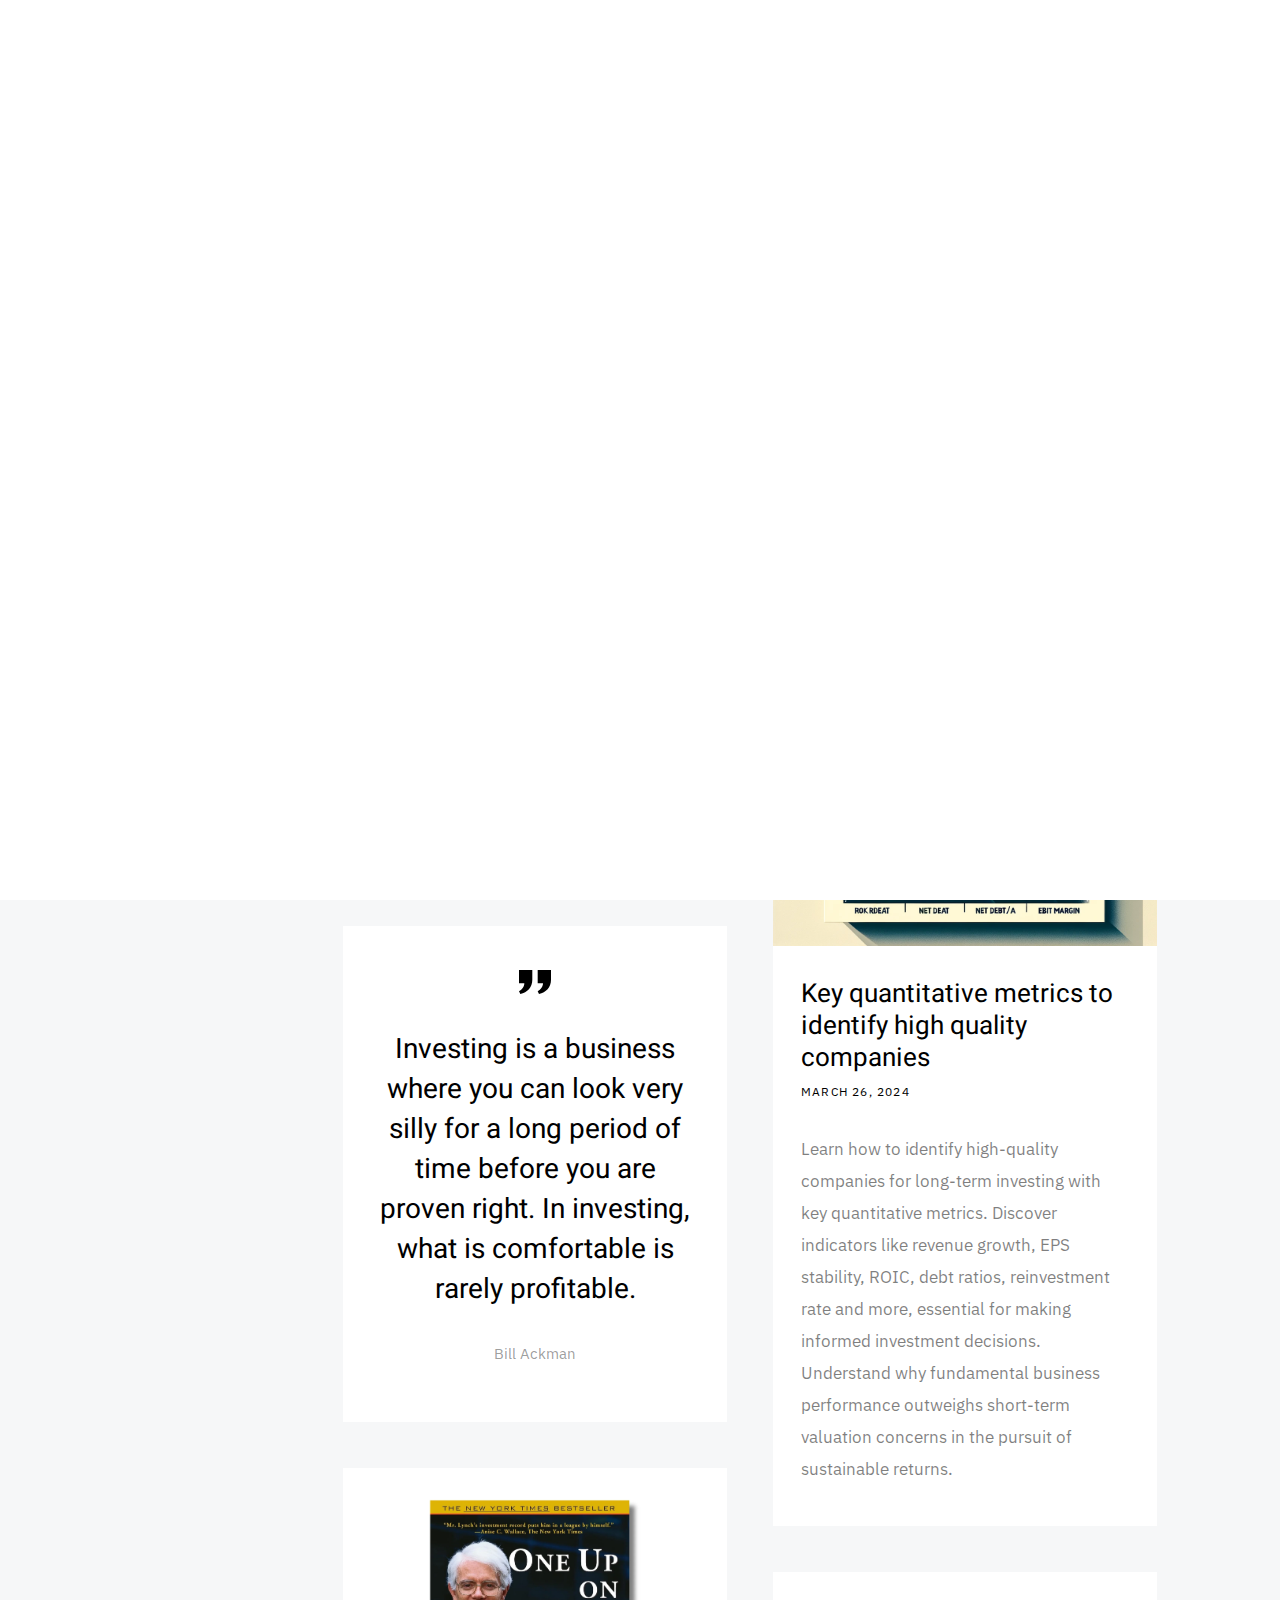
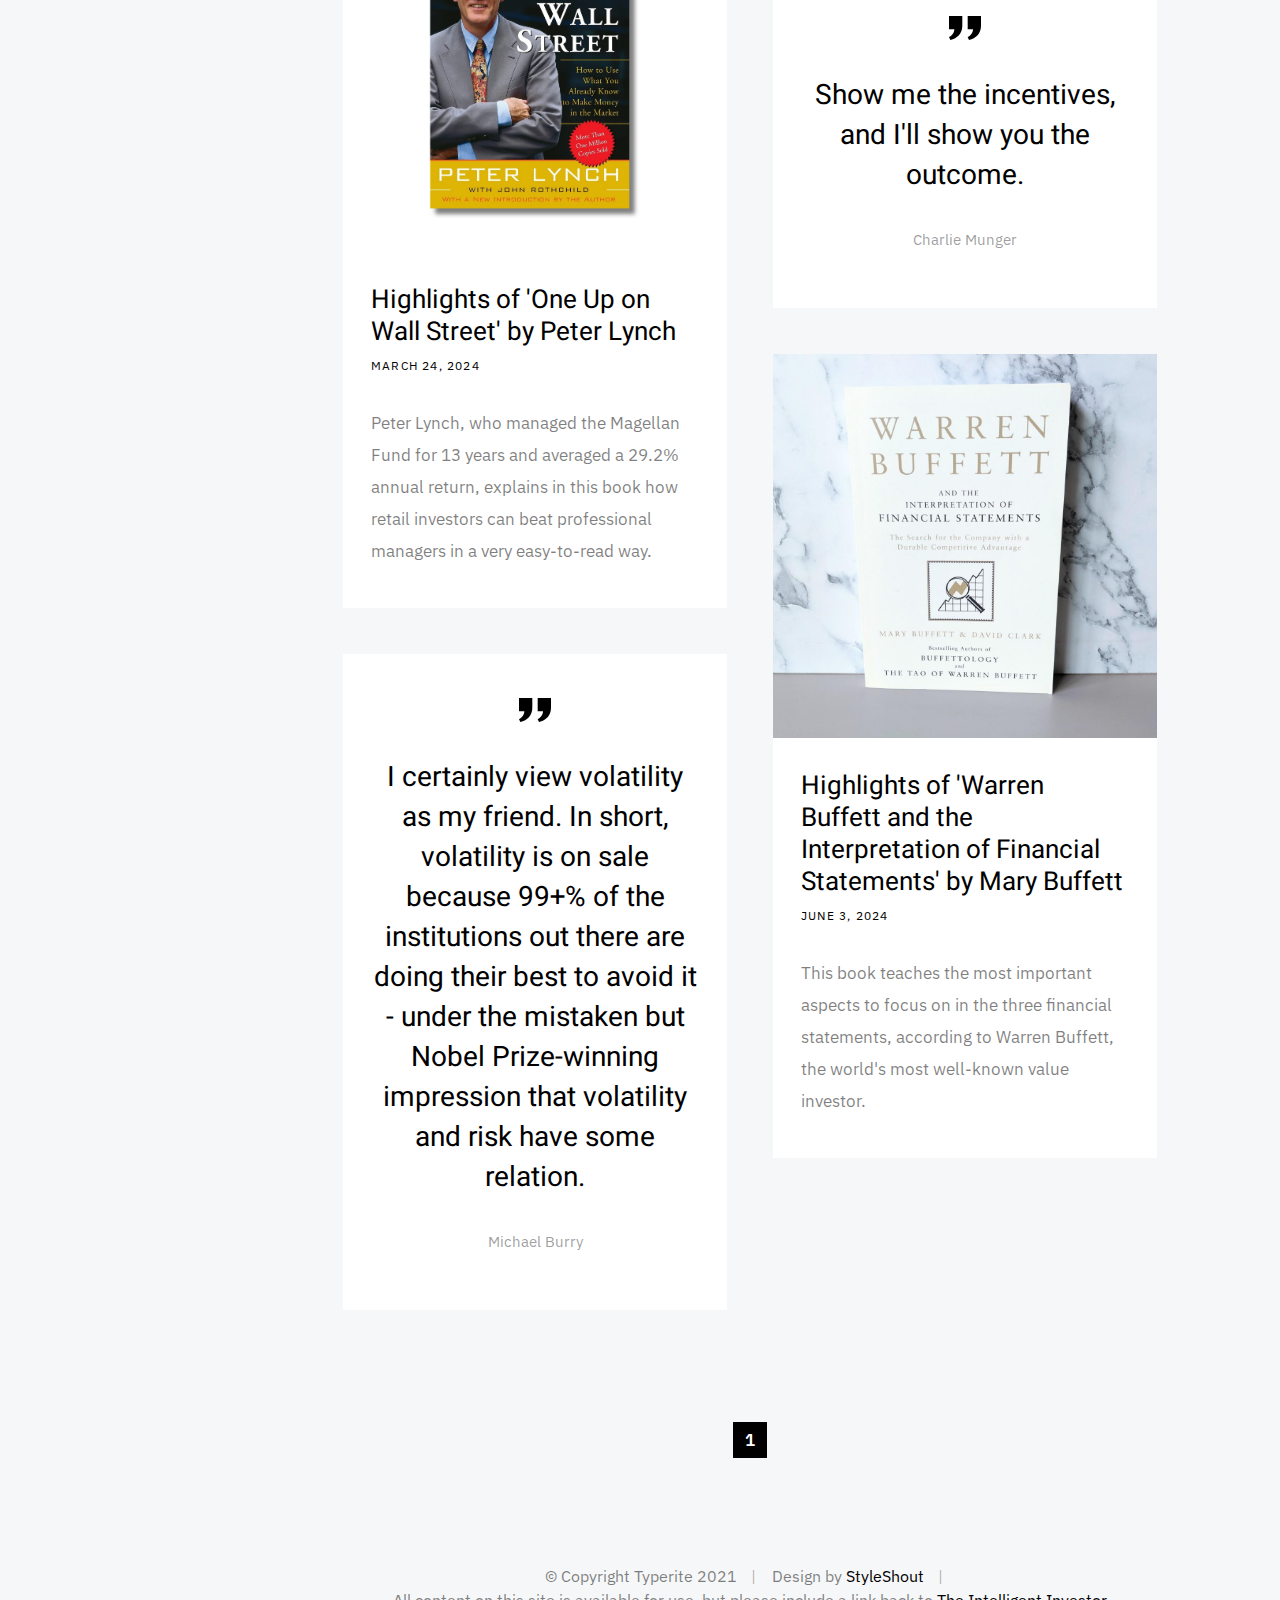
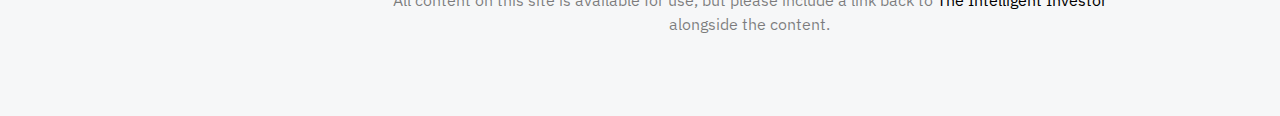
<file: learn.html>
<!DOCTYPE html>
<html class="no-js" lang="en">
<head>
     <!-- Google Consent Mode -->
     <script data-cookieconsent="ignore">
        window.dataLayer = window.dataLayer || [];
        function gtag() {
        dataLayer.push(arguments)
        }
        gtag("consent", "default", {
        ad_personalization: "denied",
        ad_storage: "denied",
        ad_user_data: "denied",
        analytics_storage: "denied",
        functionality_storage: "denied",
        personalization_storage: "denied",
        security_storage: "granted",
        wait_for_update: 500
        });
        gtag("set", "ads_data_redaction", true);
        gtag("set", "url_passthrough", true);
        gtag("js", new Date());
        gtag("config", "G-RJDM3PP7WC");
    </script>
    <!-- End Google Consent Mode-->
    
    <!-- Google tag (gtag.js) -->
    <script async src="https://www.googletagmanager.com/gtag/js?id=G-RJDM3PP7WC"></script>
    <script>
    window.dataLayer = window.dataLayer || [];
    function gtag(){dataLayer.push(arguments);}
    gtag('js', new Date());

    gtag('config', 'G-RJDM3PP7WC');
    </script>

    <!-- Cookiebot CMP-->
    <script 
        id="Cookiebot" 
        src="https://consent.cookiebot.com/uc.js" 
        data-cbid="9e6bf078-0e89-4fe2-bae1-e7e9f424013c" 
        data-blockingmode="auto" 
        type="text/javascript">  
    </script>
    <!-- End Cookiebot CMP -->

    <!--- basic page needs
    ================================================== -->
    <meta charset="utf-8">
    <title>Learn - The Intelligent Investor</title>

    <!-- Meta SEO -->
    <meta name="title" content="Learn - The Intelligent Investor" />
    <meta
      name="description"
      content="Improve your investing skills by learning from my experience as well as legendary investment managers."
    />
    <meta name="robots" content="index, follow" />
    <meta http-equiv="Content-Type" content="text/html; charset=utf-8" />
    <meta name="language" content="English" />
    <meta name="author" content="The Intelligent Investor" />

    <!-- Social media share -->
    <meta property="og:title" content="Learn - The Intelligent Investor" />
    <meta property="og:site_name" content="The Intelligent Investor" />
    <meta property="og:url" content="https://www.theintelligentinvestor.org/learn.html" />
    <meta
      property="og:description"
      content="Improve your investing skills by learning from my experience as well as legendary investment managers."
    />
    <meta property="og:type" content="" />
    <meta property="og:image" content="" />
    <meta name="twitter:card" content="summary" />
    <meta name="twitter:site" content="@IntelligentInv_" />
    <meta name="twitter:creator" content="@IntelligentInv_" />
    <meta name='twitter:title' content="Learn - The Intelligent Investor" />
    <meta name='twitter:description' content="Improve your investing skills by learning from my experience as well as legendary investment managers." />
    <meta name='twitter:image' content="https://www.theintelligentinvestor.org/android-chrome-192x192.png"/>
    <!--used in twitter, facebook, etc. card when link copied in tweet/status-->
    <meta name='image' property='og:image' content="https://www.theintelligentinvestor.org/android-chrome-192x192.png" />

    <!-- mobile specific metas
    ================================================== -->
    <meta name="viewport" content="width=device-width, initial-scale=1">

    <!-- CSS
    ================================================== -->
    <link rel="stylesheet" href="css/base.css">
    <link rel="stylesheet" href="css/vendor.css">
    <link rel="stylesheet" href="css/main.css">

    <!-- script
    ================================================== -->
    <script src="js/modernizr.js"></script>

    <!-- favicons
    ================================================== -->
    <link rel="apple-touch-icon" sizes="180x180" href="apple-touch-icon.png">
    <link rel="icon" type="image/png" sizes="32x32" href="favicon-32x32.png">
    <link rel="icon" type="image/png" sizes="16x16" href="favicon-16x16.png">
    <link rel="manifest" href="site.webmanifest">

</head>

<body>
    <!-- preloader
    ================================================== -->
    <div id="preloader">
        <div id="loader" class="dots-fade">
            <div></div>
            <div></div>
            <div></div>
        </div>
    </div>

    <div id="top" class="s-wrap site-wrapper">

        <!-- site header
        ================================================== -->
        <header class="s-header">

            <!-- New header using text instead -->
            <div class="header__top">
                <div class="header__logo">
                    <a href="index.html">
                        <span class="logo-text">The Intelligent Investor</span>
                    </a>
                </div>
            </div>

            <nav class="header__nav-wrap">

                <ul class="header__nav">
                    <li ><a href="index.html" title="">Home</a></li>
                    <li class="has-children">
                        <a href="portfolio.html" title="">Portfolio</a>
                        <ul class="sub-menu">
                        <li><a href="portfolio.html#Performance">Performance</a></li>
                        <li><a href="portfolio.html#Holdings">Holdings</a></li>
                        <li><a href="portfolio.html#Transactions">Transactions</a></li>
                        </ul>
                    </li>
                    <li ><a href="thesis.html" title="">Thesis</a></li>
                    <li class="current"><a href="learn.html" title="">Learn</a></li>
                </ul> <!-- end header__nav -->

                <ul class="header__social">
                    <li class="ss-mail">
                        <a href="mailto:theintelligentinvestorsite@gmail.com">
                            <span class="screen-reader-text">Email</span>
                        </a>
                    </li>
                    <li class="ss-twitter">
                        <a href="https://twitter.com/IntelligentInv_">
                            <span class="screen-reader-text">Twitter</span>
                        </a>
                    </li>
                </ul>

            </nav> <!-- end header__nav-wrap -->

            <!-- menu toggle -->
            <a href="#0" class="header__menu-toggle">
                <span>Menu</span>
            </a>

        </header> <!-- end s-header -->

            <!-- menu toggle -->
            <a href="#0" class="header__menu-toggle">
                <span>Menu</span>
            </a>

        </header> <!-- end s-header -->


      <!-- search
            This functionality just append the input like this (using juan as search input as an example): file:///C:/Users/juano/projects/Typerite_1_1_0/thesis.html?s=juan#
        ================================================== -->

        <!--
        <div class="s-search">

            <div class="search-block">
    
                <form role="search" method="get" class="search-form" action="#">
                    <label>
                        <span class="hide-content">Search for:</span>
                        <input type="search" class="search-field" placeholder="Type Keywords" value="" name="s" title="Search for:" autocomplete="off">
                    </label>
                    <input type="submit" class="search-submit" value="Search">
                </form>
    
                <a href="#0" title="Close Search" class="search-close">Close</a>
    
            </div>  
            <a href="#0" class="search-trigger">
                <svg xmlns="http://www.w3.org/2000/svg" width="24" height="24" viewBox="0 0 24 24" style="fill:rgba(0, 0, 0, 1);transform:;-ms-filter:"><path d="M10,18c1.846,0,3.543-0.635,4.897-1.688l4.396,4.396l1.414-1.414l-4.396-4.396C17.365,13.543,18,11.846,18,10 c0-4.411-3.589-8-8-8s-8,3.589-8,8S5.589,18,10,18z M10,4c3.309,0,6,2.691,6,6s-2.691,6-6,6s-6-2.691-6-6S6.691,4,10,4z"></path></svg>
                <span>Search</span>
            </a>
            <span class="search-line"></span>

        </div> 
        -->
        <!-- end s-search -->


        <!-- site content
        ================================================== -->
        <div class="s-content">

            <header class="listing-header">
                <h1 class="h2">Learn</h1>
            </header>
            
            <div class="masonry-wrap">

                <div class="masonry">

                    <div class="grid-sizer"></div>

                    <article class="masonry__brick entry format-standard animate-this">
                            
                        <div class="entry__thumb">
                            <a href="learn/key-qualitative-attributes-high-quality-companies-must-have.html" class="entry__thumb-link">
                                <img src="images/learn/qualitative.webp" 
                                       alt="Key qualitative attributes high quality companies must have">
                            </a>
                        </div>
        
                        <div class="entry__text">
                            <div class="entry__header">
    
                                <h2 class="entry__title"><a href="learn/key-qualitative-attributes-high-quality-companies-must-have.html">Key qualitative attributes high quality companies must have</a></h2>
                                <div class="entry__meta">
                                    <span class="entry__meta-date">
                                        <a href="learn/key-qualitative-attributes-high-quality-companies-must-have.html">April 2, 2024</a>
                                    </span>
                                </div>
                                
                            </div>
                            <div class="entry__excerpt">
                                <p>
                                    The blog examines qualitative aspects like MOATs and Porter's Five Forces to gauge a company's competitive edge and future prospects.
                                </p>
                            </div>
                        </div>
        
                    </article> <!-- end article -->

                    <article class="masonry__brick entry format-quote animate-this">
                            
                        <div class="entry__thumb">
                            <blockquote>
                                <p>There will always be investment opportunities because people lack patience.</p>
    
                                <cite>Emérito Quintana</cite>
                            </blockquote>
                        </div>   
        
                    </article> <!-- end article -->

                    <article class="masonry__brick entry format-standard animate-this">
                            
                        <div class="entry__thumb">
                            <a href="learn/key-quantitative-metrics-to-identify-high-quality-companies.html" class="entry__thumb-link">
                                <img src="images/learn/quantitative.webp" 
                                       alt="Key quantitative metrics to identify high quality companies">
                            </a>
                        </div>
        
                        <div class="entry__text">
                            <div class="entry__header">
    
                                <h2 class="entry__title"><a href="learn/key-quantitative-metrics-to-identify-high-quality-companies.html">Key quantitative metrics to identify high quality companies</a></h2>
                                <div class="entry__meta">
                                    <span class="entry__meta-date">
                                        <a href="learn/key-quantitative-metrics-to-identify-high-quality-companies.html">March 26, 2024</a>
                                    </span>
                                </div>
                                
                            </div>
                            <div class="entry__excerpt">
                                <p>
                                    Learn how to identify high-quality companies for long-term investing with key quantitative metrics. Discover indicators like revenue growth, EPS stability, ROIC, debt ratios, reinvestment rate and more, essential for making informed investment decisions. Understand why fundamental business performance outweighs short-term valuation concerns in the pursuit of sustainable returns.
                                </p>
                            </div>
                        </div>
        
                    </article> <!-- end article -->

                    <article class="masonry__brick entry format-quote animate-this">
                            
                        <div class="entry__thumb">
                            <blockquote>
                                <p>Investing is a business where you can look very silly for a long period of time before you are proven right. In investing, what is comfortable is rarely profitable.</p>
    
                                <cite>Bill Ackman</cite>
                            </blockquote>
                        </div>   
        
                    </article> <!-- end article -->

                    <article class="masonry__brick entry format-standard animate-this">
                            
                        <div class="entry__thumb">
                            <a href="learn/one-up-on-wall-street-highlights.html" class="entry__thumb-link">
                                <img src="images/learn/oneUpOnWallStreet3.webp" 
                                       alt="Highlights of 'One Up on Wall Street' by Peter Lynch">
                            </a>
                        </div>
        
                        <div class="entry__text">
                            <div class="entry__header">
    
                                <h2 class="entry__title"><a href="learn/one-up-on-wall-street-highlights.html">Highlights of 'One Up on Wall Street' by Peter Lynch</a></h2>
                                <div class="entry__meta">
                                    <span class="entry__meta-date">
                                        <a href="learn/one-up-on-wall-street-highlights.html">March 24, 2024</a>
                                    </span>
                                </div>
                                
                            </div>
                            <div class="entry__excerpt">
                                <p>
                                  Peter Lynch, who managed the Magellan Fund for 13 years and averaged a 29.2% annual return, explains in this book how retail investors can beat professional managers in a very easy-to-read way.   
                                </p>
                            </div>
                        </div>
        
                    </article> <!-- end article -->
                    
                    <article class="masonry__brick entry format-quote animate-this">
                            
                        <div class="entry__thumb">
                            <blockquote>
                                <p>Show me the incentives, and I'll show you the outcome.</p>
    
                                <cite>Charlie Munger</cite>
                            </blockquote>
                        </div>   
        
                    </article> <!-- end article -->
    
                  <!--   <article class="masonry__brick entry format-standard animate-this">
                            
                        <div class="entry__thumb">
                            <a href="learn/valuation-basics.html" class="entry__thumb-link">
                                <img src="images/learn/valuation.webp" 
                                       alt="Valuation basics">
                            </a>
                        </div>
        
                        <div class="entry__text">
                            <div class="entry__header">
    
                                <h2 class="entry__title"><a href="learn/valuation-basics.html">Valuation basics</a></h2>
                                <div class="entry__meta">
                                    <span class="entry__meta-date">
                                        <a href="learn/valuation-basics.html">March 28, 24</a>
                                    </span>
                                </div>
                                
                            </div>
                            <div class="entry__excerpt">
                                <p>
                                    Work in progress
                                </p>
                            </div>
                        </div>
        
                    </article> --> <!-- end article -->

                    <article class="masonry__brick entry format-standard animate-this">
                            
                        <div class="entry__thumb">
                            <a href="learn/warren-buffett-and-the-interpretation-of-financial-statements.html" class="entry__thumb-link">
                                <img src="images/learn/warren_buffett_and_the_interpretation_of_financial_statements.jpg" 
                                       alt="Highlights of 'Warren Buffett and the Interpretation of Financial Statements' by Mary Buffett">
                            </a>
                        </div>
        
                        <div class="entry__text">
                            <div class="entry__header">
    
                                <h2 class="entry__title"><a href="learn/warren-buffett-and-the-interpretation-of-financial-statements.html">Highlights of 'Warren Buffett and the Interpretation of Financial Statements' by Mary Buffett</a></h2>
                                <div class="entry__meta">
                                    <span class="entry__meta-date">
                                        <a href="learn/warren-buffett-and-the-interpretation-of-financial-statements.html">June 3, 2024</a>
                                    </span>
                                </div>
                                
                            </div>
                            <div class="entry__excerpt">
                                <p>
                                    This book teaches the most important aspects to focus on in the three financial statements, according to Warren Buffett, the world's most well-known value investor.  
                                </p>
                            </div>
                        </div>
        
                    </article> <!-- end article -->
                    <article class="masonry__brick entry format-quote animate-this">
                            
                        <div class="entry__thumb">
                            <blockquote>
                                <p>I certainly view volatility as my friend. In short, volatility is on sale because 99+% of the institutions out there are doing their best to avoid it - under the mistaken but Nobel Prize-winning impression that volatility and risk have some relation.</p>
    
                                <cite>Michael Burry</cite>
                            </blockquote>
                        </div>   
        
                    </article> <!-- end article -->
    
                </div> <!-- end masonry -->

            </div> <!-- end masonry-wrap -->

            <!-- If I keep adding content, I can modify the footer below. For instance for page 2, I can redirect to learn2.html-->
            <div class="row">
                <div class="column large-full">
                    <nav class="pgn">
                        <ul>
                            <!-- <li><a class="pgn__prev" href="#0">Prev</a></li> -->
                            <li><a class="pgn__num current" href="#top">1</a></li>
                           <!--  <li><span class="pgn__num current">2</span></li>
                            <li><a class="pgn__num" href="#0">3</a></li>
                            <li><a class="pgn__num" href="#0">4</a></li>
                            <li><a class="pgn__num" href="#0">5</a></li>
                            <li><span class="pgn__num dots">…</span></li>
                            <li><a class="pgn__num" href="#0">8</a></li>
                            <li><a class="pgn__next" href="#0">Next</a></li> -->
                        </ul>
                    </nav>
                </div>
            </div>

        </div> <!-- end s-content -->


        <!-- footer
        ================================================== -->
        <footer class="s-footer">
            <div class="row">
                <div class="column large-full footer__content">
                    <div class="footer__copyright">
                        <span>© Copyright Typerite 2021</span> 
                        <span>Design by <a href="https://www.styleshout.com/">StyleShout</a></span>
                        <span>All content on this site is available for use, but please include a link back to <a href="https://www.theintelligentinvestor.org/">The Intelligent Investor</a> alongside the content.</span>
                    </div>
                </div>
            </div>

            <div class="go-top">
                <a class="smoothscroll" title="Back to Top" href="#top"></a>
            </div>
        </footer>

    </div> <!-- end s-wrap -->


    <!-- Java Script
    ================================================== -->
    <script src="js/jquery-3.2.1.min.js"></script>
    <script src="js/plugins.js"></script>
    <script src="js/main.js"></script>
</body>
</file>
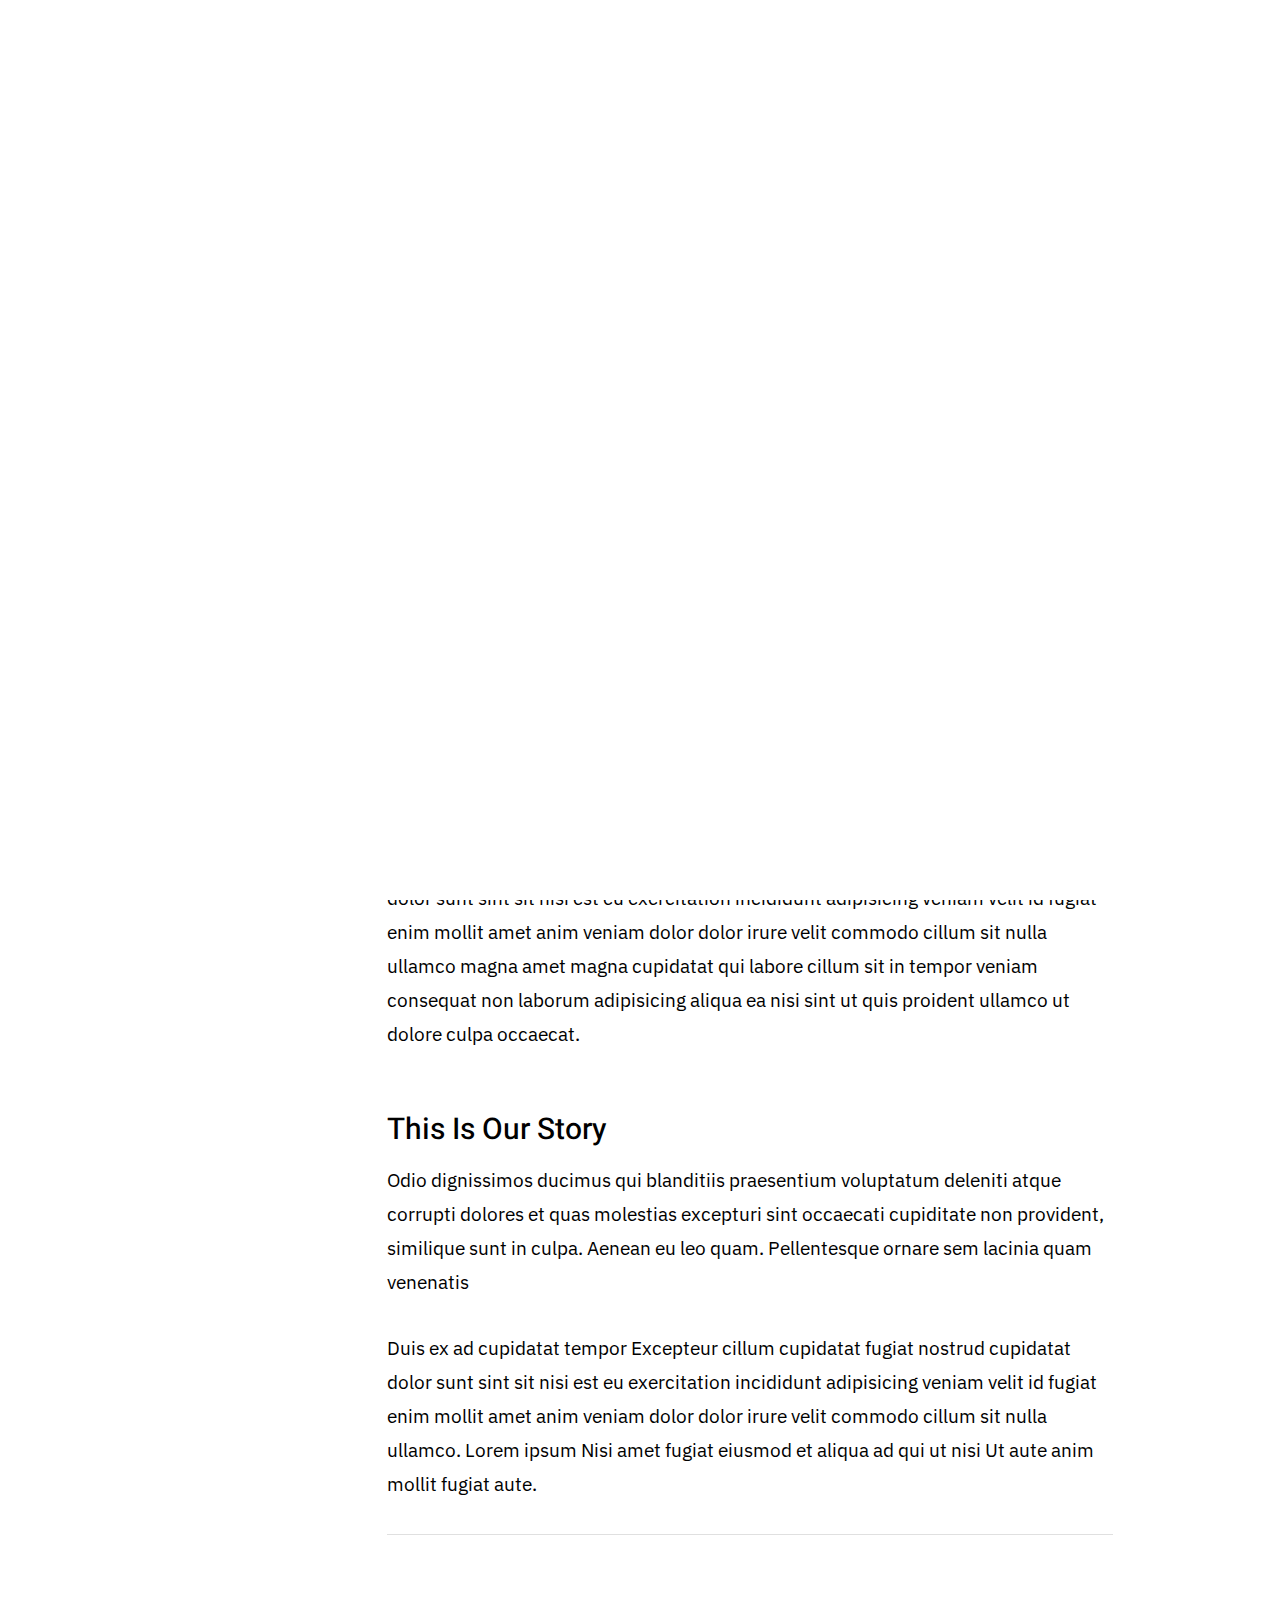
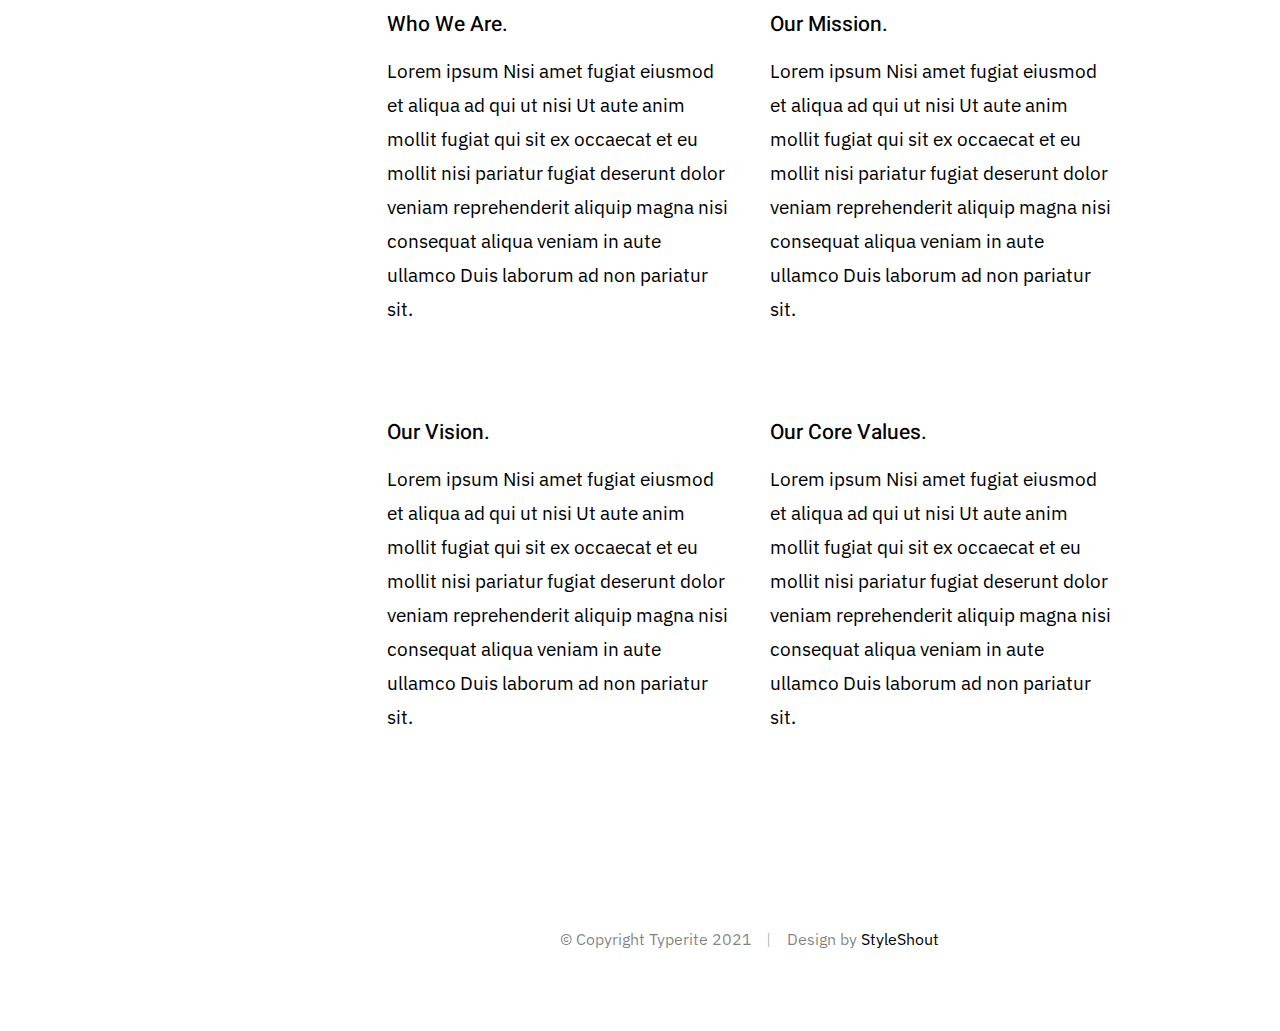
<file: page-about.html>
<!DOCTYPE html>
<html class="no-js" lang="en">
<head>

    <!--- basic page needs
    ================================================== -->
    <meta charset="utf-8">
    <title>About - Typerite</title>
    <meta name="description" content="">
    <meta name="author" content="">

    <!-- mobile specific metas
    ================================================== -->
    <meta name="viewport" content="width=device-width, initial-scale=1">

    <!-- CSS
    ================================================== -->
    <link rel="stylesheet" href="css/base.css">
    <link rel="stylesheet" href="css/vendor.css">
    <link rel="stylesheet" href="css/main.css">

    <!-- script
    ================================================== -->
    <script src="js/modernizr.js"></script>

    <!-- favicons
    ================================================== -->
    <link rel="apple-touch-icon" sizes="180x180" href="apple-touch-icon.png">
    <link rel="icon" type="image/png" sizes="32x32" href="favicon-32x32.png">
    <link rel="icon" type="image/png" sizes="16x16" href="favicon-16x16.png">
    <link rel="manifest" href="site.webmanifest">

</head>

<body class="ss-bg-white">

    <!-- preloader
    ================================================== -->
    <div id="preloader">
        <div id="loader" class="dots-fade">
            <div></div>
            <div></div>
            <div></div>
        </div>
    </div>

    <div id="top" class="s-wrap site-wrapper">

        <!-- site header
        ================================================== -->
        <header class="s-header header">

            <div class="header__top">
                <div class="header__logo">
                    <a class="site-logo" href="index.html">
                        <img src="images/logo.svg" alt="Homepage">
                    </a>
                </div>
            </div>

            <nav class="header__nav-wrap">

                <ul class="header__nav">
                    <li><a href="index.html" title="">Home</a></li>
                    <li class="has-children">
                        <a href="#0" title="">Categories</a>
                        <ul class="sub-menu">
                        <li><a href="category.html">Lifestyle</a></li>
                        <li><a href="category.html">Health</a></li>
                        <li><a href="category.html">Family</a></li>
                        <li><a href="category.html">Management</a></li>
                        <li><a href="category.html">Travel</a></li>
                        <li><a href="category.html">Work</a></li>
                        </ul>
                    </li>
                    <li class="has-children">
                        <a href="#0" title="">Blog</a>
                        <ul class="sub-menu">
                        <li><a href="single-video.html">Video Post</a></li>
                        <li><a href="single-audio.html">Audio Post</a></li>
                        <li><a href="single-gallery.html">Gallery Post</a></li>
                        <li><a href="single-standard.html">Standard Post</a></li>
                        </ul>
                    </li>
                    <li><a href="styles.html" title="">Styles</a></li>
                    <li class="current"><a href="page-about.html" title="">About</a></li>
                    <li><a href="page-contact.html" title="">Contact</a></li>
                </ul> <!-- end header__nav -->

                <ul class="header__social">
                    <li class="ss-facebook">
                        <a href="https://facebook.com/">
                            <span class="screen-reader-text">Facebook</span>
                        </a>
                    </li>
                    <li class="ss-twitter">
                        <a href="#0">
                            <span class="screen-reader-text">Twitter</span>
                        </a>
                    </li>
                    <li class="ss-dribbble">
                        <a href="#0">
                            <span class="screen-reader-text">Instagram</span>
                        </a>
                    </li>
                    <li class="ss-behance">
                        <a href="#0">
                            <span class="screen-reader-text">Behance</span>
                        </a>
                    </li>
                </ul>

            </nav> <!-- end header__nav-wrap -->

            <!-- menu toggle -->
            <a href="#0" class="header__menu-toggle">
                <span>Menu</span>
            </a>

        </header> <!-- end s-header -->


        <!-- search
        ================================================== -->
        <div class="s-search">

            <div class="search-block">
    
                <form role="search" method="get" class="search-form" action="#">
                    <label>
                        <span class="hide-content">Search for:</span>
                        <input type="search" class="search-field" placeholder="Type Keywords" value="" name="s" title="Search for:" autocomplete="off">
                    </label>
                    <input type="submit" class="search-submit" value="Search">
                </form>
    
                <a href="#0" title="Close Search" class="search-close">Close</a>
    
            </div>  <!-- end search-block -->

            <!-- search modal trigger -->
            <a href="#0" class="search-trigger">
                <svg xmlns="http://www.w3.org/2000/svg" width="24" height="24" viewBox="0 0 24 24" style="fill:rgba(0, 0, 0, 1);transform:;-ms-filter:"><path d="M10,18c1.846,0,3.543-0.635,4.897-1.688l4.396,4.396l1.414-1.414l-4.396-4.396C17.365,13.543,18,11.846,18,10 c0-4.411-3.589-8-8-8s-8,3.589-8,8S5.589,18,10,18z M10,4c3.309,0,6,2.691,6,6s-2.691,6-6,6s-6-2.691-6-6S6.691,4,10,4z"></path></svg>
                <span>Search</span>
            </a>
            <span class="search-line"></span>

        </div> <!-- end s-search -->


        <!-- site content
        ================================================== -->
        <div class="s-content content">
            <main class="row content__page">
                
                <section class="column large-full entry format-standard">

                    <div class="media-wrap">
                        <div>
                            <img src="images/thumbs/about/about-1000.jpg" srcset="images/thumbs/about/about-2000.jpg 2000w, 
                                      images/thumbs/about/about-1000.jpg 1000w, 
                                      images/thumbs/about/about-500.jpg 500w" sizes="(max-width: 2000px) 100vw, 2000px" alt="">
                        </div>
                    </div>

                    <div class="content__page-header">
                        <h1 class="display-1">
                        Hello, We Are TypeRite.
                        </h1>
                    </div> <!-- end content__page-header -->

                    <p class="lead drop-cap">
                    Duis ex ad cupidatat tempor Excepteur cillum cupidatat 
                    fugiat nostrud cupidatat dolor sunt sint sit nisi est eu exercitation 
                    incididunt adipisicing veniam velit id fugiat enim mollit amet anim veniam dolor 
                    dolor irure velit commodo cillum sit nulla ullamco magna amet magna cupidatat qui 
                    labore cillum sit in tempor veniam consequat non laborum adipisicing aliqua 
                    ea nisi sint.
                    </p>

                    <p>
                    Duis ex ad cupidatat tempor Excepteur cillum cupidatat fugiat nostrud cupidatat 
                    dolor sunt sint sit nisi est eu exercitation incididunt adipisicing veniam velit 
                    id fugiat enim mollit amet anim veniam dolor dolor irure velit commodo cillum sit 
                    nulla ullamco magna amet magna cupidatat qui labore cillum sit in tempor veniam 
                    consequat non laborum adipisicing aliqua ea nisi sint ut quis proident ullamco ut 
                    dolore culpa occaecat.
                    </p>

                    <h2>This Is Our Story</h2>

                    <p>
                    Odio dignissimos ducimus qui blanditiis praesentium voluptatum deleniti atque corrupti 
                    dolores et quas molestias excepturi sint occaecati cupiditate non provident, similique 
                    sunt in culpa. Aenean eu leo quam. Pellentesque ornare sem lacinia quam venenatis 
                    
                    <p>
                    Duis ex ad cupidatat tempor Excepteur cillum cupidatat fugiat nostrud cupidatat dolor 
                    sunt sint sit nisi est eu exercitation incididunt adipisicing veniam velit id fugiat enim 
                    mollit amet anim veniam dolor dolor irure velit commodo cillum sit nulla ullamco. Lorem 
                    ipsum Nisi amet fugiat eiusmod et aliqua ad qui ut nisi Ut aute anim mollit fugiat aute.
                    </p>

                    <hr>

                    <div class="row block-large-1-2 block-tab-full">
                        <div class="column">
                            <h4>Who We Are.</h4>
                            <p>Lorem ipsum Nisi amet fugiat eiusmod et aliqua ad qui ut nisi Ut aute anim mollit fugiat qui sit ex occaecat et eu mollit nisi pariatur fugiat deserunt dolor veniam reprehenderit aliquip magna nisi consequat aliqua veniam in aute ullamco Duis laborum ad non pariatur sit.</p>
                        </div>

                        <div class="column">
                            <h4>Our Mission.</h4>
                            <p>Lorem ipsum Nisi amet fugiat eiusmod et aliqua ad qui ut nisi Ut aute anim mollit fugiat qui sit ex occaecat et eu mollit nisi pariatur fugiat deserunt dolor veniam reprehenderit aliquip magna nisi consequat aliqua veniam in aute ullamco Duis laborum ad non pariatur sit.</p>
                        </div>

                        <div class="column">
                            <h4>Our Vision.</h4>
                            <p>Lorem ipsum Nisi amet fugiat eiusmod et aliqua ad qui ut nisi Ut aute anim mollit fugiat qui sit ex occaecat et eu mollit nisi pariatur fugiat deserunt dolor veniam reprehenderit aliquip magna nisi consequat aliqua veniam in aute ullamco Duis laborum ad non pariatur sit.</p>
                        </div>

                        <div class="column">
                            <h4>Our Core Values.</h4>
                            <p>Lorem ipsum Nisi amet fugiat eiusmod et aliqua ad qui ut nisi Ut aute anim mollit fugiat qui sit ex occaecat et eu mollit nisi pariatur fugiat deserunt dolor veniam reprehenderit aliquip magna nisi consequat aliqua veniam in aute ullamco Duis laborum ad non pariatur sit.</p>
                        </div>

                    </div>

                </section>

            </main>

        </div> <!-- end s-content -->


        <!-- footer
        ================================================== -->
        <footer class="s-footer footer">
            <div class="row">
                <div class="column large-full footer__content">
                    <div class="footer__copyright">
                        <span>© Copyright Typerite 2021</span> 
                        <span>Design by <a href="https://www.styleshout.com/">StyleShout</a></span>
                    </div>
                </div>
            </div>

            <div class="go-top">
                <a class="smoothscroll" title="Back to Top" href="#top"></a>
            </div>
        </footer>

    </div> <!-- end s-wrap -->


    <!-- Java Script
    ================================================== -->
    <script src="js/jquery-3.2.1.min.js"></script>
    <script src="js/plugins.js"></script>
    <script src="js/main.js"></script>

</body>
</file>
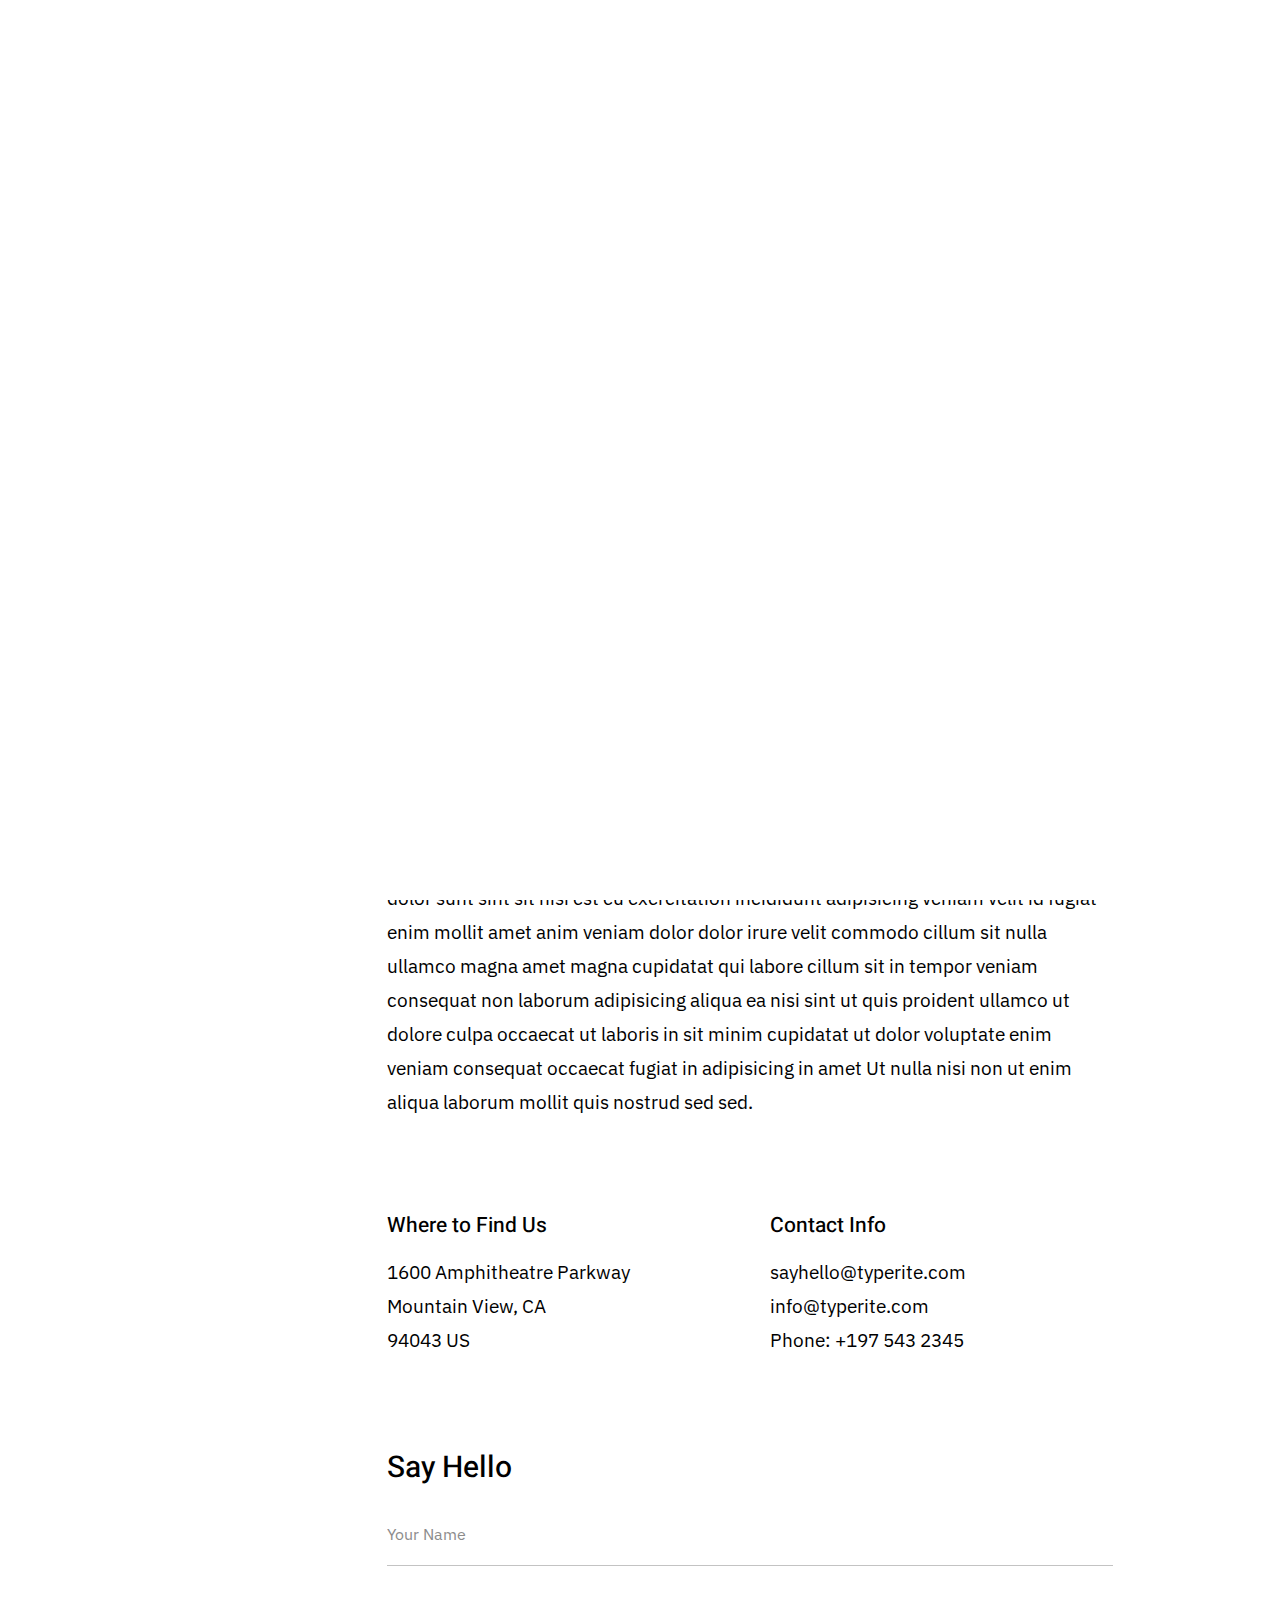
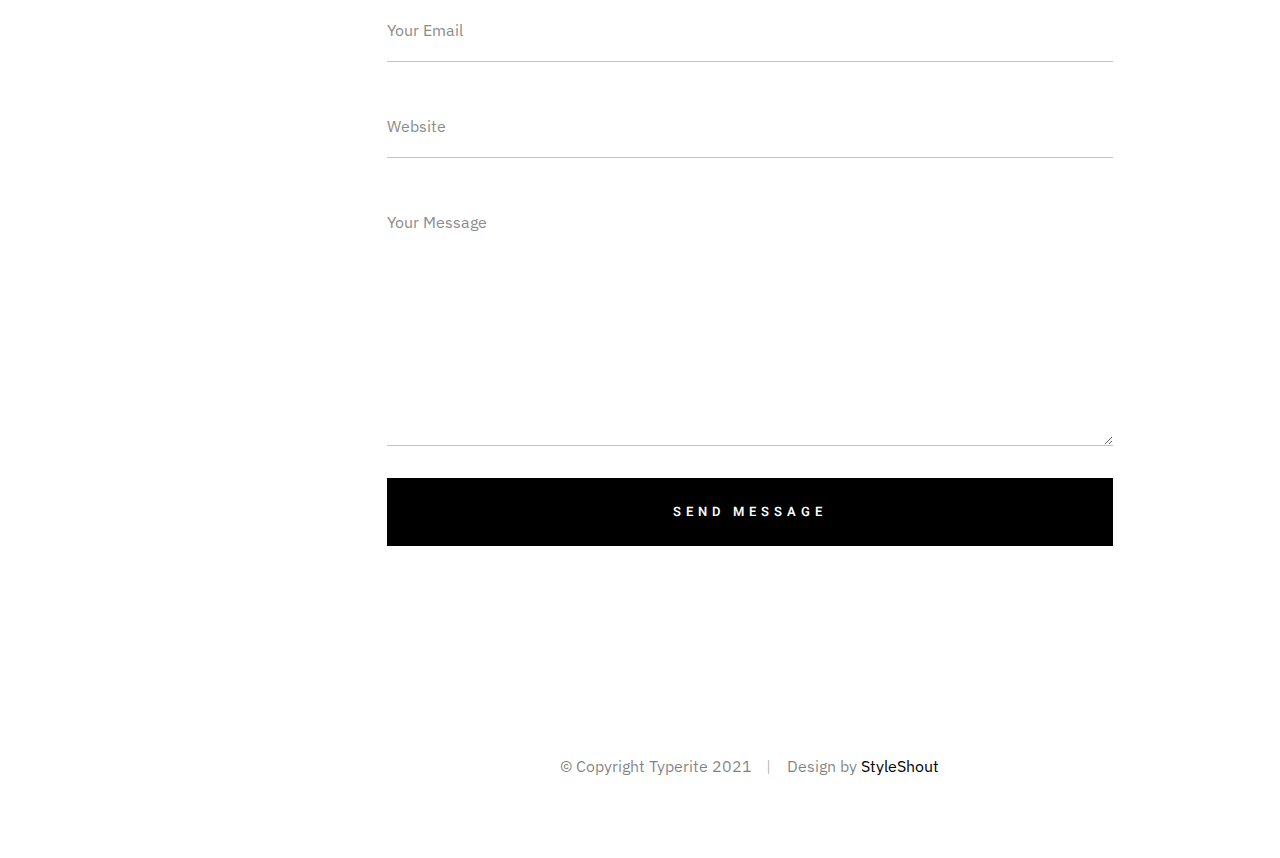
<file: page-contact.html>
<!DOCTYPE html>
<html class="no-js" lang="en">
<head>

    <!--- basic page needs
    ================================================== -->
    <meta charset="utf-8">
    <title>Contact - Typerite</title>
    <meta name="description" content="">
    <meta name="author" content="">

    <!-- mobile specific metas
    ================================================== -->
    <meta name="viewport" content="width=device-width, initial-scale=1">

    <!-- CSS
    ================================================== -->
    <link rel="stylesheet" href="css/base.css">
    <link rel="stylesheet" href="css/vendor.css">
    <link rel="stylesheet" href="css/main.css">

    <!-- script
    ================================================== -->
    <script src="js/modernizr.js"></script>

    <!-- favicons
    ================================================== -->
    <link rel="apple-touch-icon" sizes="180x180" href="apple-touch-icon.png">
    <link rel="icon" type="image/png" sizes="32x32" href="favicon-32x32.png">
    <link rel="icon" type="image/png" sizes="16x16" href="favicon-16x16.png">
    <link rel="manifest" href="site.webmanifest">

</head>

<body class="ss-bg-white">

    <!-- preloader
    ================================================== -->
    <div id="preloader">
        <div id="loader" class="dots-fade">
            <div></div>
            <div></div>
            <div></div>
        </div>
    </div>

    <div id="top" class="s-wrap site-wrapper">

        <!-- site header
        ================================================== -->
        <header class="s-header header">

            <div class="header__top">
                <div class="header__logo">
                    <a class="site-logo" href="index.html">
                        <img src="images/logo.svg" alt="Homepage">
                    </a>
                </div>
            </div> <!-- end header__top -->

            <nav class="header__nav-wrap">

                <ul class="header__nav">
                    <li><a href="index.html" title="">Home</a></li>
                    <li class="has-children">
                        <a href="#0" title="">Categories</a>
                        <ul class="sub-menu">
                        <li><a href="category.html">Lifestyle</a></li>
                        <li><a href="category.html">Health</a></li>
                        <li><a href="category.html">Family</a></li>
                        <li><a href="category.html">Management</a></li>
                        <li><a href="category.html">Travel</a></li>
                        <li><a href="category.html">Work</a></li>
                        </ul>
                    </li>
                    <li class="has-children">
                        <a href="#0" title="">Blog</a>
                        <ul class="sub-menu">
                        <li><a href="single-video.html">Video Post</a></li>
                        <li><a href="single-audio.html">Audio Post</a></li>
                        <li><a href="single-gallery.html">Gallery Post</a></li>
                        <li><a href="single-standard.html">Standard Post</a></li>
                        </ul>
                    </li>
                    <li><a href="styles.html" title="">Styles</a></li>
                    <li><a href="page-about.html" title="">About</a></li>
                    <li class="current"><a href="page-contact.html" title="">Contact</a></li>
                </ul> <!-- end header__nav -->

                <ul class="header__social">
                    <li class="ss-facebook">
                        <a href="https://facebook.com/">
                            <span class="screen-reader-text">Facebook</span>
                        </a>
                    </li>
                    <li class="ss-twitter">
                        <a href="#0">
                            <span class="screen-reader-text">Twitter</span>
                        </a>
                    </li>
                    <li class="ss-dribbble">
                        <a href="#0">
                            <span class="screen-reader-text">Instagram</span>
                        </a>
                    </li>
                    <li class="ss-behance">
                        <a href="#0">
                            <span class="screen-reader-text">Behance</span>
                        </a>
                    </li>
                </ul>

            </nav> <!-- end header__nav-wrap -->

            <!-- menu toggle -->
            <a href="#0" class="header__menu-toggle">
                <span>Menu</span>
            </a>

        </header> <!-- end s-header -->


        <!-- search
        ================================================== -->
        <div class="s-search">

            <div class="search-block">
    
                <form role="search" method="get" class="search-form" action="#">
                    <label>
                        <span class="hide-content">Search for:</span>
                        <input type="search" class="search-field" placeholder="Type Keywords" value="" name="s" title="Search for:" autocomplete="off">
                    </label>
                    <input type="submit" class="search-submit" value="Search">
                </form>
    
                <a href="#0" title="Close Search" class="search-close">Close</a>
    
            </div>  <!-- end search-block -->

            <!-- search modal trigger -->
            <a href="#0" class="search-trigger">
                <svg xmlns="http://www.w3.org/2000/svg" width="24" height="24" viewBox="0 0 24 24" style="fill:rgba(0, 0, 0, 1);transform:;-ms-filter:"><path d="M10,18c1.846,0,3.543-0.635,4.897-1.688l4.396,4.396l1.414-1.414l-4.396-4.396C17.365,13.543,18,11.846,18,10 c0-4.411-3.589-8-8-8s-8,3.589-8,8S5.589,18,10,18z M10,4c3.309,0,6,2.691,6,6s-2.691,6-6,6s-6-2.691-6-6S6.691,4,10,4z"></path></svg>
                <span>Search</span>
            </a>
            <span class="search-line"></span>

        </div> <!-- end s-search -->


        <!-- site content
        ================================================== -->
        <div class="s-content content">
            <main class="row content__page">
                
                <section class="column large-full entry format-standard">

                    <div class="media-wrap">
                        <div>
                            <img src="images/thumbs/contact/contact-1000.jpg" srcset="images/thumbs/contact/contact-2000.jpg 2000w, 
                                      images/thumbs/contact/contact-1000.jpg 1000w, 
                                      images/thumbs/contact/contact-500.jpg 500w" sizes="(max-width: 2000px) 100vw, 2000px" alt="">
                        </div>
                    </div>

                    <div class="content__page-header">
                        <h1 class="display-1">
                        Get In Touch.
                        </h1>
                    </div> <!-- end content__page-header -->

                    <p class="lead drop-cap">
                    Duis ex ad cupidatat tempor Excepteur cillum cupidatat 
                    fugiat nostrud cupidatat dolor sunt sint sit nisi est eu exercitation 
                    incididunt adipisicing veniam velit id fugiat enim mollit amet anim veniam dolor 
                    dolor irure velit commodo cillum sit nulla ullamco magna amet magna cupidatat qui 
                    labore cillum sit in tempor veniam consequat non laborum adipisicing aliqua 
                    ea nisi sint.
                    </p>

                    <p>
                    Duis ex ad cupidatat tempor Excepteur cillum cupidatat fugiat nostrud cupidatat 
                    dolor sunt sint sit nisi est eu exercitation incididunt adipisicing veniam velit 
                    id fugiat enim mollit amet anim veniam dolor dolor irure velit commodo cillum sit 
                    nulla ullamco magna amet magna cupidatat qui labore cillum sit in tempor veniam 
                    consequat non laborum adipisicing aliqua ea nisi sint ut quis proident ullamco ut 
                    dolore culpa occaecat ut laboris in sit minim cupidatat ut dolor voluptate enim 
                    veniam consequat occaecat fugiat in adipisicing in amet Ut nulla nisi non ut enim 
                    aliqua laborum mollit quis nostrud sed sed.
                    </p>

                    <div class="row">
                        <div class="column large-six tab-full">
                            <h4>Where to Find Us</h4>
    
                            <p>
                            1600 Amphitheatre Parkway<br>
                            Mountain View, CA<br>
                            94043 US
                            </p>
    
                        </div>
    
                        <div class="column large-six tab-full">
                            <h4>Contact Info</h4>
    
                            <p>sayhello@typerite.com<br>
                            info@typerite.com <br>
                            Phone: +197 543 2345
                            </p>
    
                        </div>
                    </div>

                    <h3 class="h2">Say Hello</h3>
        
                    <form name="contactForm" id="contactForm" method="post" action="" autocomplete="off">
                        <fieldset>
    
                            <div class="form-field">
                                <input name="cName" id="cName" class="full-width" placeholder="Your Name" value="" type="text">
                            </div>
    
                            <div class="form-field">
                                <input name="cEmail" id="cEmail" class="full-width" placeholder="Your Email" value="" type="text">
                            </div>
    
                            <div class="form-field">
                                <input name="cWebsite" id="cWebsite" class="full-width" placeholder="Website" value="" type="text">
                            </div>
    
                            <div class="message form-field">
                                <textarea name="cMessage" id="cMessage" class="full-width" placeholder="Your Message"></textarea>
                            </div>
    
                            <input name="submit" id="submit" class="btn btn--primary btn-wide btn--large full-width" value="Send Message" type="submit">
    
                        </fieldset>
                    </form> <!-- end form -->

                </section>

            </main>

        </div> <!-- end s-content -->


        <!-- footer
        ================================================== -->
        <footer class="s-footer footer">
            <div class="row">
                <div class="column large-full footer__content">
                    <div class="footer__copyright">
                        <span>© Copyright Typerite 2021</span> 
                        <span>Design by <a href="https://www.styleshout.com/">StyleShout</a></span>
                    </div>
                </div>
            </div>

            <div class="go-top">
                <a class="smoothscroll" title="Back to Top" href="#top"></a>
            </div>
        </footer>

    </div> <!-- end s-wrap -->


    <!-- Java Script
    ================================================== -->
    <script src="js/jquery-3.2.1.min.js"></script>
    <script src="js/plugins.js"></script>
    <script src="js/main.js"></script>

</body>
</file>
<file: css/base.css>
/* =================================================================== 
 *
 *  Typerite Base Stylesheet
 *  Template Ver. 1.1.0
 *  03-15-2021
 *  ------------------------------------------------------------------
 *
 *  TOC:
 *  # imports 
 *  # normalize
 *  # basic/base setup styles
 *      ## Media
 *      ## Typography resets 
 *      ## links
 *      ## inputs
 *  # grid
 *      ## medium screen devices
 *      ## tablets
 *      ## mobile devices
 *      ## small mobile devices
 *  # block grids
 *      ## block grids - medium screen devices
 *      ## block grids - tablets
 *      ## block grids - mobile devices
 *      ## block grids - small mobile devices
 *  # MISC
 *
 * =================================================================== */


/* ===================================================================
 * # imports 
 *
 * ------------------------------------------------------------------- */
@import url("https://fonts.googleapis.com/css?family=Heebo:300,400,500,600,700|Lora:400,400i,700,700i|IBM+Plex+Sans:300,400,400i,600,700,900");


/* ==========================================================================
 * # normalize
 * normalize.css v8.0.1 | MIT License |
 * github.com/necolas/normalize.css
 *
 * -------------------------------------------------------------------------- */

/* ------------------------------------------------------------------- 
 * ## document
 * ------------------------------------------------------------------- */
/* 1. Correct the line height in all browsers.
 * 2. Prevent adjustments of font size after orientation changes in iOS.*/
html {
    line-height              : 1.15;
    /* 1 */
    -webkit-text-size-adjust : 100%;
    /* 2 */
}

/* ------------------------------------------------------------------- 
 * ## sections
 * ------------------------------------------------------------------- */
/* Remove the margin in all browsers. */
body {
    margin : 0;
}

/* Render the `main` element consistently in IE. */
main {
    display : block;
}

/* Correct the font size and margin on `h1` elements within `section` and
 * `article` contexts in Chrome, Firefox, and Safari. */
h1 {
    font-size : 2em;
    margin    : 0.67em 0;
}

/* ------------------------------------------------------------------- 
 * ## grouping
 * ------------------------------------------------------------------- */
/* 1. Add the correct box sizing in Firefox.
 * 2. Show the overflow in Edge and IE. */
hr {
    box-sizing : content-box;
    /* 1 */
    height     : 0;
    /* 1 */
    overflow   : visible;
    /* 2 */
}

/* 1. Correct the inheritance and scaling of font size in all browsers.
 * 2. Correct the odd `em` font sizing in all browsers. */
pre {
    font-family : monospace, monospace;
    /* 1 */
    font-size   : 1em;
    /* 2 */
}

/* ------------------------------------------------------------------- 
 * ## text-level semantics
 * ------------------------------------------------------------------- */
/* Remove the gray background on active links in IE 10. */
a {
    background-color : transparent;
}

/* 1. Remove the bottom border in Chrome 57-
 * 2. Add the correct text decoration in Chrome, Edge, IE, Opera, and Safari. */
abbr[title] {
    border-bottom   : none;
    /* 1 */
    text-decoration : underline;
    /* 2 */
    text-decoration : underline dotted;
    /* 2 */
}

/* Add the correct font weight in Chrome, Edge, and Safari. */
b,
strong {
    font-weight : bolder;
}

/* 1. Correct the inheritance and scaling of font size in all browsers.
 * 2. Correct the odd `em` font sizing in all browsers. */
code,
kbd,
samp {
    font-family : monospace, monospace;
    /* 1 */
    font-size   : 1em;
    /* 2 */
}

/* Add the correct font size in all browsers. */
small {
    font-size : 80%;
}

/* Prevent `sub` and `sup` elements from affecting the line height in
 * all browsers. */
sub,
sup {
    font-size      : 75%;
    line-height    : 0;
    position       : relative;
    vertical-align : baseline;
}

sub {
    bottom : -0.25em;
}

sup {
    top : -0.5em;
}

/* ------------------------------------------------------------------- 
 * ## embedded content
 * ------------------------------------------------------------------- */
/* Remove the border on images inside links in IE 10. */
img {
    border-style : none;
}

/* ------------------------------------------------------------------- 
 * ## forms
 * ------------------------------------------------------------------- */
/* 1. Change the font styles in all browsers.
 * 2. Remove the margin in Firefox and Safari. */
button,
input,
optgroup,
select,
textarea {
    font-family : inherit;
    /* 1 */
    font-size   : 100%;
    /* 1 */
    line-height : 1.15;
    /* 1 */
    margin      : 0;
    /* 2 */
}

/* Show the overflow in IE.
 * 1. Show the overflow in Edge. */
button,
input {
    /* 1 */
    overflow : visible;
}

/* Remove the inheritance of text transform in Edge, Firefox, and IE.
 * 1. Remove the inheritance of text transform in Firefox. */
button,
select {
    /* 1 */
    text-transform : none;
}

/* Correct the inability to style clickable types in iOS and Safari. */
button,
[type="button"],
[type="reset"],
[type="submit"] {
    -webkit-appearance : button;
}

/* Remove the inner border and padding in Firefox. */
button::-moz-focus-inner,
[type="button"]::-moz-focus-inner,
[type="reset"]::-moz-focus-inner,
[type="submit"]::-moz-focus-inner {
    border-style : none;
    padding      : 0;
}

/* Restore the focus styles unset by the previous rule. */
button:-moz-focusring,
[type="button"]:-moz-focusring,
[type="reset"]:-moz-focusring,
[type="submit"]:-moz-focusring {
    outline : 1px dotted ButtonText;
}

/* Correct the padding in Firefox. */
fieldset {
    padding : 0.35em 0.75em 0.625em;
}

/* 1. Correct the text wrapping in Edge and IE.
 * 2. Correct the color inheritance from `fieldset` elements in IE.
 * 3. Remove the padding so developers are not caught out when they zero out
 *    `fieldset` elements in all browsers. */
legend {
    box-sizing  : border-box;
    /* 1 */
    color       : inherit;
    /* 2 */
    display     : table;
    /* 1 */
    max-width   : 100%;
    /* 1 */
    padding     : 0;
    /* 3 */
    white-space : normal;
    /* 1 */
}

/* Add the correct vertical alignment in Chrome, Firefox, and Opera. */
progress {
    vertical-align : baseline;
}

/* Remove the default vertical scrollbar in IE 10+. */
textarea {
    overflow : auto;
}

/* 1. Add the correct box sizing in IE 10.
 * 2. Remove the padding in IE 10. */
[type="checkbox"],
[type="radio"] {
    box-sizing : border-box;
    /* 1 */
    padding    : 0;
    /* 2 */
}

/* Correct the cursor style of increment and decrement buttons in Chrome. */
[type="number"]::-webkit-inner-spin-button,
[type="number"]::-webkit-outer-spin-button {
    height : auto;
}

/* 1. Correct the odd appearance in Chrome and Safari.
 * 2. Correct the outline style in Safari. */
[type="search"] {
    -webkit-appearance : textfield;
    /* 1 */
    outline-offset     : -2px;
    /* 2 */
}

/* Remove the inner padding in Chrome and Safari on macOS. */
[type="search"]::-webkit-search-decoration {
    -webkit-appearance : none;
}

/* 1. Correct the inability to style clickable types in iOS and Safari.
 * 2. Change font properties to `inherit` in Safari. */
::-webkit-file-upload-button {
    -webkit-appearance : button;
    /* 1 */
    font               : inherit;
    /* 2 */
}

/* ------------------------------------------------------------------- 
 * ## interactive
 * ------------------------------------------------------------------- */
/* Add the correct display in Edge, IE 10+, and Firefox. */
details {
    display : block;
}

/* Add the correct display in all browsers. */
summary {
    display : list-item;
}

/* ------------------------------------------------------------------- 
 * ## misc
 * ------------------------------------------------------------------- */
/* Add the correct display in IE 10+. */
template {
    display : none;
}

/* Add the correct display in IE 10. */
[hidden] {
    display : none;
}


/* ===================================================================
 * # basic/base setup styles
 *
 * ------------------------------------------------------------------- */
html {
    font-size  : 62.5%;
    box-sizing : border-box;
}

*,
*::before,
*::after {
    box-sizing : inherit;
}

body {
    font-weight                : normal;
    line-height                : 1;
    word-wrap                  : break-word;
    -moz-font-smoothing        : grayscale;
    -moz-osx-font-smoothing    : grayscale;
    -webkit-font-smoothing     : antialiased;
    -webkit-overflow-scrolling : touch;
    -webkit-text-size-adjust   : none;
}

/* ------------------------------------------------------------------- 
 * ## Media
 * ------------------------------------------------------------------- */
svg,
img,
video embed,
iframe,
.imgPost
object {
    max-width : 100%;
    height    : auto;
}

/* Media query for screens wider than 768px */
@media screen and (min-width: 768px) {
    /* Adjust max-width for img tags */
    .imgPost {
        max-width: 30%; /* Adjust the width as needed */
    }
}

/* ------------------------------------------------------------------- 
 * ## Typography resets 
 * ------------------------------------------------------------------- */
div,
dl,
dt,
dd,
ul,
ol,
li,
h1,
h2,
h3,
h4,
h5,
h6,
pre,
form,
p,
blockquote,
th,
td {
    margin  : 0;
    padding : 0;
}

p {
    font-size      : inherit;
    text-rendering : optimizeLegibility;
}

em,
i {
    font-style  : italic;
    line-height : inherit;
}

strong,
b {
    font-weight : bold;
    line-height : inherit;
}

small {
    font-size   : 60%;
    line-height : inherit;
}

ol,
ul {
    list-style : none;
}

li {
    display : block;
}

/* ------------------------------------------------------------------- 
 * ## links
 * ------------------------------------------------------------------- */
a {
    text-decoration : none;
    line-height     : inherit;
}

a img {
    border : none;
}

/* ------------------------------------------------------------------- 
 * ## inputs
 * ------------------------------------------------------------------- */
fieldset {
    margin  : 0;
    padding : 0;
}

input[type="email"],
input[type="number"],
input[type="search"],
input[type="text"],
input[type="tel"],
input[type="url"],
input[type="password"],
textarea {
    -webkit-appearance : none;
    -moz-appearance    : none;
    appearance         : none;
}


/* ===================================================================
 * # grid v2.0.1
 *
 *   -----------------------------------------------------------------
 * - Grid breakpoints are based on MAXIMUM WIDTH media queries, 
 *   meaning they apply to that one breakpoint and ALL THOSE BELOW IT.
 * - Grid columns without a specified width will automatically layout 
 *   as equal width columns.
 * ------------------------------------------------------------------- */

/* rows
 * ------------------------------------- */
.row {
    width             : 89%;
    max-width         : 1200px;
    margin            : 0 auto;
    display           : -ms-flexbox;
    display           : -webkit-flex;
    display           : flex;
    -webkit-flex-flow : row wrap;
    -ms-flex-flow     : row wrap;
    flex-flow         : row wrap;
}

.row .row {
    width        : auto;
    max-width    : none;
    margin-left  : -20px;
    margin-right : -20px;
}

/* columns
 * -------------------------------------- */
.column {
    -webkit-flex : 1 1 0%;
    -ms-flex     : 1 1 0%;
    flex         : 1 1 0%;
    padding      : 0 20px;
}

.collapse>.column,
.column.collapse {
    padding : 0;
}

/* flex row containers utility classes
 * ----------------------------------------- */
.row.row-wrap {
    -webkit-flex-wrap : wrap;
    -ms-flex-wrap     : wrap;
    flex-wrap         : wrap;
}

.row.row-nowrap {
    -webkit-flex-wrap : nowrap;
    -ms-flex-wrap     : none;
    flex-wrap         : nowrap;
}

.row.row-top {
    -webkit-align-items : flex-start;
    -ms-flex-align      : start;
    align-items         : flex-start;
}

.row.row-bottom {
    -webkit-align-items : flex-end;
    -ms-flex-align      : end;
    align-items         : flex-end;
}

.row.row-center {
    -webkit-align-items : center;
    -ms-flex-align      : center;
    align-items         : center;
}

.row.row-stretch {
    -webkit-align-items : stretch;
    -ms-flex-align      : stretch;
    align-items         : stretch;
}

.row.row-baseline {
    -webkit-align-items : baseline;
    -ms-flex-align      : baseline;
    align-items         : baseline;
}

/* flex item utility alignment classes
 * ----------------------------------------- */
.align-center {
    margin              : auto;
    -webkit-align-self  : center;
    -ms-flex-item-align : center;
    align-self          : center;
}

.align-left {
    margin-right        : auto;
    -webkit-align-self  : center;
    -ms-flex-item-align : center;
    align-self          : center;
}

.align-right {
    margin-left         : auto;
    -webkit-align-self  : center;
    -ms-flex-item-align : center;
    align-self          : center;
}

.align-x-center {
    margin-right : auto;
    margin-left  : auto;
}

.align-x-left {
    margin-right : auto;
}

.align-x-right {
    margin-left : auto;
}

.align-y-center {
    -webkit-align-self  : center;
    -ms-flex-item-align : center;
    align-self          : center;
}

.align-y-top {
    -webkit-align-self  : flex-start;
    -ms-flex-item-align : start;
    align-self          : flex-start;
}

.align-y-bottom {
    -webkit-align-self  : flex-end;
    -ms-flex-item-align : end;
    align-self          : flex-end;
}

/* large screen column widths 
 * -------------------------------------- */
.large-1 {
    -webkit-flex : 0 0 8.33333%;
    -ms-flex     : 0 0 8.33333%;
    flex         : 0 0 8.33333%;
    max-width    : 8.33333%;
}

.large-2 {
    -webkit-flex : 0 0 16.66667%;
    -ms-flex     : 0 0 16.66667%;
    flex         : 0 0 16.66667%;
    max-width    : 16.66667%;
}

.large-3 {
    -webkit-flex : 0 0 25%;
    -ms-flex     : 0 0 25%;
    flex         : 0 0 25%;
    max-width    : 25%;
}

.large-4 {
    -webkit-flex : 0 0 33.33333%;
    -ms-flex     : 0 0 33.33333%;
    flex         : 0 0 33.33333%;
    max-width    : 33.33333%;
}

.large-5 {
    -webkit-flex : 0 0 41.66667%;
    -ms-flex     : 0 0 41.66667%;
    flex         : 0 0 41.66667%;
    max-width    : 41.66667%;
}

.large-6,
.large-half {
    -webkit-flex : 0 0 50%;
    -ms-flex     : 0 0 50%;
    flex         : 0 0 50%;
    max-width    : 50%;
}

.large-7 {
    -webkit-flex : 0 0 58.33333%;
    -ms-flex     : 0 0 58.33333%;
    flex         : 0 0 58.33333%;
    max-width    : 58.33333%;
}

.large-8 {
    -webkit-flex : 0 0 66.66667%;
    -ms-flex     : 0 0 66.66667%;
    flex         : 0 0 66.66667%;
    max-width    : 66.66667%;
}

.large-9 {
    -webkit-flex : 0 0 75%;
    -ms-flex     : 0 0 75%;
    flex         : 0 0 75%;
    max-width    : 75%;
}

.large-10 {
    -webkit-flex : 0 0 83.33333%;
    -ms-flex     : 0 0 83.33333%;
    flex         : 0 0 83.33333%;
    max-width    : 83.33333%;
}

.large-11 {
    -webkit-flex : 0 0 91.66667%;
    -ms-flex     : 0 0 91.66667%;
    flex         : 0 0 91.66667%;
    max-width    : 91.66667%;
}

.large-12,
.large-full {
    -webkit-flex : 0 0 100%;
    -ms-flex     : 0 0 100%;
    flex         : 0 0 100%;
    max-width    : 100%;
}

/* ------------------------------------------------------------------- 
 * ## medium screen devices
 * ------------------------------------------------------------------- */
@media screen and (max-width: 1200px) {
    .row .row {
        margin-left  : -16px;
        margin-right : -16px;
    }

    .column {
        padding : 0 16px;
    }

    .medium-1 {
        -webkit-flex : 0 0 8.33333%;
        -ms-flex     : 0 0 8.33333%;
        flex         : 0 0 8.33333%;
        max-width    : 8.33333%;
    }

    .medium-2 {
        -webkit-flex : 0 0 16.66667%;
        -ms-flex     : 0 0 16.66667%;
        flex         : 0 0 16.66667%;
        max-width    : 16.66667%;
    }

    .medium-3 {
        -webkit-flex : 0 0 25%;
        -ms-flex     : 0 0 25%;
        flex         : 0 0 25%;
        max-width    : 25%;
    }

    .medium-4 {
        -webkit-flex : 0 0 33.33333%;
        -ms-flex     : 0 0 33.33333%;
        flex         : 0 0 33.33333%;
        max-width    : 33.33333%;
    }

    .medium-5 {
        -webkit-flex : 0 0 41.66667%;
        -ms-flex     : 0 0 41.66667%;
        flex         : 0 0 41.66667%;
        max-width    : 41.66667%;
    }

    .medium-6,
    .medium-half {
        -webkit-flex : 0 0 50%;
        -ms-flex     : 0 0 50%;
        flex         : 0 0 50%;
        max-width    : 50%;
    }

    .medium-7 {
        -webkit-flex : 0 0 58.33333%;
        -ms-flex     : 0 0 58.33333%;
        flex         : 0 0 58.33333%;
        max-width    : 58.33333%;
    }

    .medium-8 {
        -webkit-flex : 0 0 66.66667%;
        -ms-flex     : 0 0 66.66667%;
        flex         : 0 0 66.66667%;
        max-width    : 66.66667%;
    }

    .medium-9 {
        -webkit-flex : 0 0 75%;
        -ms-flex     : 0 0 75%;
        flex         : 0 0 75%;
        max-width    : 75%;
    }

    .medium-10 {
        -webkit-flex : 0 0 83.33333%;
        -ms-flex     : 0 0 83.33333%;
        flex         : 0 0 83.33333%;
        max-width    : 83.33333%;
    }

    .medium-11 {
        -webkit-flex : 0 0 91.66667%;
        -ms-flex     : 0 0 91.66667%;
        flex         : 0 0 91.66667%;
        max-width    : 91.66667%;
    }

    .medium-12,
    .medium-full {
        -webkit-flex : 0 0 100%;
        -ms-flex     : 0 0 100%;
        flex         : 0 0 100%;
        max-width    : 100%;
    }
}

/* ------------------------------------------------------------------- 
 * ## tablets
 * ------------------------------------------------------------------- */
@media screen and (max-width: 800px) {
    .tab-1 {
        -webkit-flex : 0 0 8.33333%;
        -ms-flex     : 0 0 8.33333%;
        flex         : 0 0 8.33333%;
        max-width    : 8.33333%;
    }

    .tab-2 {
        -webkit-flex : 0 0 16.66667%;
        -ms-flex     : 0 0 16.66667%;
        flex         : 0 0 16.66667%;
        max-width    : 16.66667%;
    }

    .tab-3 {
        -webkit-flex : 0 0 25%;
        -ms-flex     : 0 0 25%;
        flex         : 0 0 25%;
        max-width    : 25%;
    }

    .tab-4 {
        -webkit-flex : 0 0 33.33333%;
        -ms-flex     : 0 0 33.33333%;
        flex         : 0 0 33.33333%;
        max-width    : 33.33333%;
    }

    .tab-5 {
        -webkit-flex : 0 0 41.66667%;
        -ms-flex     : 0 0 41.66667%;
        flex         : 0 0 41.66667%;
        max-width    : 41.66667%;
    }

    .tab-6,
    .tab-half {
        -webkit-flex : 0 0 50%;
        -ms-flex     : 0 0 50%;
        flex         : 0 0 50%;
        max-width    : 50%;
    }

    .tab-7 {
        -webkit-flex : 0 0 58.33333%;
        -ms-flex     : 0 0 58.33333%;
        flex         : 0 0 58.33333%;
        max-width    : 58.33333%;
    }

    .tab-8 {
        -webkit-flex : 0 0 66.66667%;
        -ms-flex     : 0 0 66.66667%;
        flex         : 0 0 66.66667%;
        max-width    : 66.66667%;
    }

    .tab-9 {
        -webkit-flex : 0 0 75%;
        -ms-flex     : 0 0 75%;
        flex         : 0 0 75%;
        max-width    : 75%;
    }

    .tab-10 {
        -webkit-flex : 0 0 83.33333%;
        -ms-flex     : 0 0 83.33333%;
        flex         : 0 0 83.33333%;
        max-width    : 83.33333%;
    }

    .tab-11 {
        -webkit-flex : 0 0 91.66667%;
        -ms-flex     : 0 0 91.66667%;
        flex         : 0 0 91.66667%;
        max-width    : 91.66667%;
    }

    .tab-12,
    .tab-full {
        -webkit-flex : 0 0 100%;
        -ms-flex     : 0 0 100%;
        flex         : 0 0 100%;
        max-width    : 100%;
    }

    .hide-on-tablet {
        display : none;
    }
}

/* ------------------------------------------------------------------- 
 * ## mobile devices 
 * ------------------------------------------------------------------- */
@media screen and (max-width: 600px) {
    .row {
        width         : 100%;
        padding-left  : 25px;
        padding-right : 25px;
    }

    .row .row {
        margin-left   : -10px;
        margin-right  : -10px;
        padding-left  : 0;
        padding-right : 0;
    }

    .column {
        padding : 0 10px;
    }

    .mob-1 {
        -webkit-flex : 0 0 8.33333%;
        -ms-flex     : 0 0 8.33333%;
        flex         : 0 0 8.33333%;
        max-width    : 8.33333%;
    }

    .mob-2 {
        -webkit-flex : 0 0 16.66667%;
        -ms-flex     : 0 0 16.66667%;
        flex         : 0 0 16.66667%;
        max-width    : 16.66667%;
    }

    .mob-3 {
        -webkit-flex : 0 0 25%;
        -ms-flex     : 0 0 25%;
        flex         : 0 0 25%;
        max-width    : 25%;
    }

    .mob-4 {
        -webkit-flex : 0 0 33.33333%;
        -ms-flex     : 0 0 33.33333%;
        flex         : 0 0 33.33333%;
        max-width    : 33.33333%;
    }

    .mob-5 {
        -webkit-flex : 0 0 41.66667%;
        -ms-flex     : 0 0 41.66667%;
        flex         : 0 0 41.66667%;
        max-width    : 41.66667%;
    }

    .mob-6,
    .mob-half {
        -webkit-flex : 0 0 50%;
        -ms-flex     : 0 0 50%;
        flex         : 0 0 50%;
        max-width    : 50%;
    }

    .mob-7 {
        -webkit-flex : 0 0 58.33333%;
        -ms-flex     : 0 0 58.33333%;
        flex         : 0 0 58.33333%;
        max-width    : 58.33333%;
    }

    .mob-8 {
        -webkit-flex : 0 0 66.66667%;
        -ms-flex     : 0 0 66.66667%;
        flex         : 0 0 66.66667%;
        max-width    : 66.66667%;
    }

    .mob-9 {
        -webkit-flex : 0 0 75%;
        -ms-flex     : 0 0 75%;
        flex         : 0 0 75%;
        max-width    : 75%;
    }

    .mob-10 {
        -webkit-flex : 0 0 83.33333%;
        -ms-flex     : 0 0 83.33333%;
        flex         : 0 0 83.33333%;
        max-width    : 83.33333%;
    }

    .mob-11 {
        -webkit-flex : 0 0 91.66667%;
        -ms-flex     : 0 0 91.66667%;
        flex         : 0 0 91.66667%;
        max-width    : 91.66667%;
    }

    .mob-12,
    .mob-full {
        -webkit-flex : 0 0 100%;
        -ms-flex     : 0 0 100%;
        flex         : 0 0 100%;
        max-width    : 100%;
    }

    .hide-on-mobile {
        display : none;
    }
}

/* ------------------------------------------------------------------- 
 * ## small mobile devices <= 400px
 * ------------------------------------------------------------------- */
@media screen and (max-width: 400px) {
    .row {
        padding-left  : 22px;
        padding-right : 22px;
    }

    .row .row {
        margin-left  : 0;
        margin-right : 0;
    }

    .column {
        -webkit-flex : 0 0 100%;
        -ms-flex     : 0 0 100%;
        flex         : 0 0 100%;
        max-width    : 100%;
        width        : 100%;
        margin-left  : 0;
        margin-right : 0;
        padding      : 0;
    }
}


/* ===================================================================
 * # block grids
 *
 * -------------------------------------------------------------------
 * Equally-sized columns define at parent/row level.
 * ------------------------------------------------------------------- */
.block-large-1-8>.column {
    -webkit-flex : 0 0 12.5%;
    -ms-flex     : 0 0 12.5%;
    flex         : 0 0 12.5%;
    max-width    : 12.5%;
}

.block-large-1-6>.column {
    -webkit-flex : 0 0 16.66667%;
    -ms-flex     : 0 0 16.66667%;
    flex         : 0 0 16.66667%;
    max-width    : 16.66667%;
}

.block-large-1-5>.column {
    -webkit-flex : 0 0 20%;
    -ms-flex     : 0 0 20%;
    flex         : 0 0 20%;
    max-width    : 20%;
}

.block-large-1-4>.column {
    -webkit-flex : 0 0 25%;
    -ms-flex     : 0 0 25%;
    flex         : 0 0 25%;
    max-width    : 25%;
}

.block-large-1-3>.column {
    -webkit-flex : 0 0 33.33333%;
    -ms-flex     : 0 0 33.33333%;
    flex         : 0 0 33.33333%;
    max-width    : 33.33333%;
}

.block-large-1-2>.column {
    -webkit-flex : 0 0 50%;
    -ms-flex     : 0 0 50%;
    flex         : 0 0 50%;
    max-width    : 50%;
}

.block-large-full>.column {
    -webkit-flex : 0 0 100%;
    -ms-flex     : 0 0 100%;
    flex         : 0 0 100%;
    max-width    : 100%;
}

/* ------------------------------------------------------------------- 
 * ## block grids - medium screen devices
 * ------------------------------------------------------------------- */
@media screen and (max-width: 1200px) {
    .block-medium-1-8>.column {
        -webkit-flex : 0 0 12.5%;
        -ms-flex     : 0 0 12.5%;
        flex         : 0 0 12.5%;
        max-width    : 12.5%;
    }

    .block-medium-1-6>.column {
        -webkit-flex : 0 0 16.66667%;
        -ms-flex     : 0 0 16.66667%;
        flex         : 0 0 16.66667%;
        max-width    : 16.66667%;
    }

    .block-medium-1-5>.column {
        -webkit-flex : 0 0 20%;
        -ms-flex     : 0 0 20%;
        flex         : 0 0 20%;
        max-width    : 20%;
    }

    .block-medium-1-4>.column {
        -webkit-flex : 0 0 25%;
        -ms-flex     : 0 0 25%;
        flex         : 0 0 25%;
        max-width    : 25%;
    }

    .block-medium-1-3>.column {
        -webkit-flex : 0 0 33.33333%;
        -ms-flex     : 0 0 33.33333%;
        flex         : 0 0 33.33333%;
        max-width    : 33.33333%;
    }

    .block-medium-1-2>.column {
        -webkit-flex : 0 0 50%;
        -ms-flex     : 0 0 50%;
        flex         : 0 0 50%;
        max-width    : 50%;
    }

    .block-medium-full>.column {
        -webkit-flex : 0 0 100%;
        -ms-flex     : 0 0 100%;
        flex         : 0 0 100%;
        max-width    : 100%;
    }
}

/* ------------------------------------------------------------------- 
 * ## block grids - tablets
 * ------------------------------------------------------------------- */
@media screen and (max-width: 800px) {
    .block-tab-1-8>.column {
        -webkit-flex : 0 0 12.5%;
        -ms-flex     : 0 0 12.5%;
        flex         : 0 0 12.5%;
        max-width    : 12.5%;
    }

    .block-tab-1-6>.column {
        -webkit-flex : 0 0 16.66667%;
        -ms-flex     : 0 0 16.66667%;
        flex         : 0 0 16.66667%;
        max-width    : 16.66667%;
    }

    .block-tab-1-5>.column {
        -webkit-flex : 0 0 20%;
        -ms-flex     : 0 0 20%;
        flex         : 0 0 20%;
        max-width    : 20%;
    }

    .block-tab-1-4>.column {
        -webkit-flex : 0 0 25%;
        -ms-flex     : 0 0 25%;
        flex         : 0 0 25%;
        max-width    : 25%;
    }

    .block-tab-1-3>.column {
        -webkit-flex : 0 0 33.33333%;
        -ms-flex     : 0 0 33.33333%;
        flex         : 0 0 33.33333%;
        max-width    : 33.33333%;
    }

    .block-tab-1-2>.column {
        -webkit-flex : 0 0 50%;
        -ms-flex     : 0 0 50%;
        flex         : 0 0 50%;
        max-width    : 50%;
    }

    .block-tab-full>.column {
        -webkit-flex : 0 0 100%;
        -ms-flex     : 0 0 100%;
        flex         : 0 0 100%;
        max-width    : 100%;
    }
}

/* ------------------------------------------------------------------- 
 * ## block grids - mobile devices
 * ------------------------------------------------------------------- */
@media screen and (max-width: 600px) {
    .block-mob-1-8>.column {
        -webkit-flex : 0 0 12.5%;
        -ms-flex     : 0 0 12.5%;
        flex         : 0 0 12.5%;
        max-width    : 12.5%;
    }

    .block-mob-1-6>.column {
        -webkit-flex : 0 0 16.66667%;
        -ms-flex     : 0 0 16.66667%;
        flex         : 0 0 16.66667%;
        max-width    : 16.66667%;
    }

    .block-mob-1-5>.column {
        -webkit-flex : 0 0 20%;
        -ms-flex     : 0 0 20%;
        flex         : 0 0 20%;
        max-width    : 20%;
    }

    .block-mob-1-4>.column {
        -webkit-flex : 0 0 25%;
        -ms-flex     : 0 0 25%;
        flex         : 0 0 25%;
        max-width    : 25%;
    }

    .block-mob-1-3>.column {
        -webkit-flex : 0 0 33.33333%;
        -ms-flex     : 0 0 33.33333%;
        flex         : 0 0 33.33333%;
        max-width    : 33.33333%;
    }

    .block-mob-1-2>.column {
        -webkit-flex : 0 0 50%;
        -ms-flex     : 0 0 50%;
        flex         : 0 0 50%;
        max-width    : 50%;
    }

    .block-mob-full>.column {
        -webkit-flex : 0 0 100%;
        -ms-flex     : 0 0 100%;
        flex         : 0 0 100%;
        max-width    : 100%;
    }
}

/* ------------------------------------------------------------------- 
 * ## block grids - small mobile devices <= 400px
 * ------------------------------------------------------------------- */
@media screen and (max-width: 400px) {
    .stack>.column {
        -webkit-flex : 0 0 100%;
        -ms-flex     : 0 0 100%;
        flex         : 0 0 100%;
        max-width    : 100%;
        width        : 100%;
        margin-left  : 0;
        margin-right : 0;
        padding      : 0;
    }
}


/* ===================================================================
 * # MISC
 *
 * ------------------------------------------------------------------- */
.group:after {
    content : "";
    display : table;
    clear   : both;
}

/* misc helper classes
 * -------------------------------------- */
.is-hidden {
    display : none;
}

.is-invisible {
    visibility : hidden;
}

.antialiased {
    -webkit-font-smoothing  : antialiased;
    -moz-osx-font-smoothing : grayscale;
}

.overflow-hidden {
    overflow : hidden;
}

.remove-bottom {
    margin-bottom : 0;
}

.add-half-bottom {
    margin-bottom : 1.6rem !important;
}

.add-bottom {
    margin-bottom : 3.2rem !important;
}

.no-border {
    border : none;
}

.full-width {
    width : 100%;
}

.text-center {
    text-align : center;
}

.text-left {
    text-align : left;
}

.text-right {
    text-align : right;
}

.pull-left {
    float : left;
}

.pull-right {
    float : right;
}
</file>
<file: css/vendor.css>
/* =================================================================== 
 *
 *  Typerite Vendor/Third Party CSS
 *  Template Ver. 1.1.0
 *  03-15-2021
 *  ------------------------------------------------------------------
 *
 *  TOC:
 *  # Animate On Scroll 
 *  # Slick Slider
 *  # lity
 *  # PrismJS
 *
 * =================================================================== */


/* ===================================================================
 * # Animate On Scroll 
 * https://michalsnik.github.io/aos/
 * ------------------------------------------------------------------- */
[data-aos][data-aos][data-aos-duration='50'],
body[data-aos-duration='50'] [data-aos] {
    transition-duration : 50ms;
}

[data-aos][data-aos][data-aos-delay='50'],
body[data-aos-delay='50'] [data-aos] {
    transition-delay : 0;
}

[data-aos][data-aos][data-aos-delay='50'].aos-animate,
body[data-aos-delay='50'] [data-aos].aos-animate {
    transition-delay : 50ms;
}

[data-aos][data-aos][data-aos-duration='100'],
body[data-aos-duration='100'] [data-aos] {
    transition-duration : .1s;
}

[data-aos][data-aos][data-aos-delay='100'],
body[data-aos-delay='100'] [data-aos] {
    transition-delay : 0;
}

[data-aos][data-aos][data-aos-delay='100'].aos-animate,
body[data-aos-delay='100'] [data-aos].aos-animate {
    transition-delay : .1s;
}

[data-aos][data-aos][data-aos-duration='150'],
body[data-aos-duration='150'] [data-aos] {
    transition-duration : .15s;
}

[data-aos][data-aos][data-aos-delay='150'],
body[data-aos-delay='150'] [data-aos] {
    transition-delay : 0;
}

[data-aos][data-aos][data-aos-delay='150'].aos-animate,
body[data-aos-delay='150'] [data-aos].aos-animate {
    transition-delay : .15s;
}

[data-aos][data-aos][data-aos-duration='200'],
body[data-aos-duration='200'] [data-aos] {
    transition-duration : .2s;
}

[data-aos][data-aos][data-aos-delay='200'],
body[data-aos-delay='200'] [data-aos] {
    transition-delay : 0;
}

[data-aos][data-aos][data-aos-delay='200'].aos-animate,
body[data-aos-delay='200'] [data-aos].aos-animate {
    transition-delay : .2s;
}

[data-aos][data-aos][data-aos-duration='250'],
body[data-aos-duration='250'] [data-aos] {
    transition-duration : .25s;
}

[data-aos][data-aos][data-aos-delay='250'],
body[data-aos-delay='250'] [data-aos] {
    transition-delay : 0;
}

[data-aos][data-aos][data-aos-delay='250'].aos-animate,
body[data-aos-delay='250'] [data-aos].aos-animate {
    transition-delay : .25s;
}

[data-aos][data-aos][data-aos-duration='300'],
body[data-aos-duration='300'] [data-aos] {
    transition-duration : .3s;
}

[data-aos][data-aos][data-aos-delay='300'],
body[data-aos-delay='300'] [data-aos] {
    transition-delay : 0;
}

[data-aos][data-aos][data-aos-delay='300'].aos-animate,
body[data-aos-delay='300'] [data-aos].aos-animate {
    transition-delay : .3s;
}

[data-aos][data-aos][data-aos-duration='350'],
body[data-aos-duration='350'] [data-aos] {
    transition-duration : .35s;
}

[data-aos][data-aos][data-aos-delay='350'],
body[data-aos-delay='350'] [data-aos] {
    transition-delay : 0;
}

[data-aos][data-aos][data-aos-delay='350'].aos-animate,
body[data-aos-delay='350'] [data-aos].aos-animate {
    transition-delay : .35s;
}

[data-aos][data-aos][data-aos-duration='400'],
body[data-aos-duration='400'] [data-aos] {
    transition-duration : .4s;
}

[data-aos][data-aos][data-aos-delay='400'],
body[data-aos-delay='400'] [data-aos] {
    transition-delay : 0;
}

[data-aos][data-aos][data-aos-delay='400'].aos-animate,
body[data-aos-delay='400'] [data-aos].aos-animate {
    transition-delay : .4s;
}

[data-aos][data-aos][data-aos-duration='450'],
body[data-aos-duration='450'] [data-aos] {
    transition-duration : .45s;
}

[data-aos][data-aos][data-aos-delay='450'],
body[data-aos-delay='450'] [data-aos] {
    transition-delay : 0;
}

[data-aos][data-aos][data-aos-delay='450'].aos-animate,
body[data-aos-delay='450'] [data-aos].aos-animate {
    transition-delay : .45s;
}

[data-aos][data-aos][data-aos-duration='500'],
body[data-aos-duration='500'] [data-aos] {
    transition-duration : .5s;
}

[data-aos][data-aos][data-aos-delay='500'],
body[data-aos-delay='500'] [data-aos] {
    transition-delay : 0;
}

[data-aos][data-aos][data-aos-delay='500'].aos-animate,
body[data-aos-delay='500'] [data-aos].aos-animate {
    transition-delay : .5s;
}

[data-aos][data-aos][data-aos-duration='550'],
body[data-aos-duration='550'] [data-aos] {
    transition-duration : .55s;
}

[data-aos][data-aos][data-aos-delay='550'],
body[data-aos-delay='550'] [data-aos] {
    transition-delay : 0;
}

[data-aos][data-aos][data-aos-delay='550'].aos-animate,
body[data-aos-delay='550'] [data-aos].aos-animate {
    transition-delay : .55s;
}

[data-aos][data-aos][data-aos-duration='600'],
body[data-aos-duration='600'] [data-aos] {
    transition-duration : .6s;
}

[data-aos][data-aos][data-aos-delay='600'],
body[data-aos-delay='600'] [data-aos] {
    transition-delay : 0;
}

[data-aos][data-aos][data-aos-delay='600'].aos-animate,
body[data-aos-delay='600'] [data-aos].aos-animate {
    transition-delay : .6s;
}

[data-aos][data-aos][data-aos-duration='650'],
body[data-aos-duration='650'] [data-aos] {
    transition-duration : .65s;
}

[data-aos][data-aos][data-aos-delay='650'],
body[data-aos-delay='650'] [data-aos] {
    transition-delay : 0;
}

[data-aos][data-aos][data-aos-delay='650'].aos-animate,
body[data-aos-delay='650'] [data-aos].aos-animate {
    transition-delay : .65s;
}

[data-aos][data-aos][data-aos-duration='700'],
body[data-aos-duration='700'] [data-aos] {
    transition-duration : .7s;
}

[data-aos][data-aos][data-aos-delay='700'],
body[data-aos-delay='700'] [data-aos] {
    transition-delay : 0;
}

[data-aos][data-aos][data-aos-delay='700'].aos-animate,
body[data-aos-delay='700'] [data-aos].aos-animate {
    transition-delay : .7s;
}

[data-aos][data-aos][data-aos-duration='750'],
body[data-aos-duration='750'] [data-aos] {
    transition-duration : .75s;
}

[data-aos][data-aos][data-aos-delay='750'],
body[data-aos-delay='750'] [data-aos] {
    transition-delay : 0;
}

[data-aos][data-aos][data-aos-delay='750'].aos-animate,
body[data-aos-delay='750'] [data-aos].aos-animate {
    transition-delay : .75s;
}

[data-aos][data-aos][data-aos-duration='800'],
body[data-aos-duration='800'] [data-aos] {
    transition-duration : .8s;
}

[data-aos][data-aos][data-aos-delay='800'],
body[data-aos-delay='800'] [data-aos] {
    transition-delay : 0;
}

[data-aos][data-aos][data-aos-delay='800'].aos-animate,
body[data-aos-delay='800'] [data-aos].aos-animate {
    transition-delay : .8s;
}

[data-aos][data-aos][data-aos-duration='850'],
body[data-aos-duration='850'] [data-aos] {
    transition-duration : .85s;
}

[data-aos][data-aos][data-aos-delay='850'],
body[data-aos-delay='850'] [data-aos] {
    transition-delay : 0;
}

[data-aos][data-aos][data-aos-delay='850'].aos-animate,
body[data-aos-delay='850'] [data-aos].aos-animate {
    transition-delay : .85s;
}

[data-aos][data-aos][data-aos-duration='900'],
body[data-aos-duration='900'] [data-aos] {
    transition-duration : .9s;
}

[data-aos][data-aos][data-aos-delay='900'],
body[data-aos-delay='900'] [data-aos] {
    transition-delay : 0;
}

[data-aos][data-aos][data-aos-delay='900'].aos-animate,
body[data-aos-delay='900'] [data-aos].aos-animate {
    transition-delay : .9s;
}

[data-aos][data-aos][data-aos-duration='950'],
body[data-aos-duration='950'] [data-aos] {
    transition-duration : .95s;
}

[data-aos][data-aos][data-aos-delay='950'],
body[data-aos-delay='950'] [data-aos] {
    transition-delay : 0;
}

[data-aos][data-aos][data-aos-delay='950'].aos-animate,
body[data-aos-delay='950'] [data-aos].aos-animate {
    transition-delay : .95s;
}

[data-aos][data-aos][data-aos-duration='1000'],
body[data-aos-duration='1000'] [data-aos] {
    transition-duration : 1s;
}

[data-aos][data-aos][data-aos-delay='1000'],
body[data-aos-delay='1000'] [data-aos] {
    transition-delay : 0;
}

[data-aos][data-aos][data-aos-delay='1000'].aos-animate,
body[data-aos-delay='1000'] [data-aos].aos-animate {
    transition-delay : 1s;
}

[data-aos][data-aos][data-aos-duration='1050'],
body[data-aos-duration='1050'] [data-aos] {
    transition-duration : 1.05s;
}

[data-aos][data-aos][data-aos-delay='1050'],
body[data-aos-delay='1050'] [data-aos] {
    transition-delay : 0;
}

[data-aos][data-aos][data-aos-delay='1050'].aos-animate,
body[data-aos-delay='1050'] [data-aos].aos-animate {
    transition-delay : 1.05s;
}

[data-aos][data-aos][data-aos-duration='1100'],
body[data-aos-duration='1100'] [data-aos] {
    transition-duration : 1.1s;
}

[data-aos][data-aos][data-aos-delay='1100'],
body[data-aos-delay='1100'] [data-aos] {
    transition-delay : 0;
}

[data-aos][data-aos][data-aos-delay='1100'].aos-animate,
body[data-aos-delay='1100'] [data-aos].aos-animate {
    transition-delay : 1.1s;
}

[data-aos][data-aos][data-aos-duration='1150'],
body[data-aos-duration='1150'] [data-aos] {
    transition-duration : 1.15s;
}

[data-aos][data-aos][data-aos-delay='1150'],
body[data-aos-delay='1150'] [data-aos] {
    transition-delay : 0;
}

[data-aos][data-aos][data-aos-delay='1150'].aos-animate,
body[data-aos-delay='1150'] [data-aos].aos-animate {
    transition-delay : 1.15s;
}

[data-aos][data-aos][data-aos-duration='1200'],
body[data-aos-duration='1200'] [data-aos] {
    transition-duration : 1.2s;
}

[data-aos][data-aos][data-aos-delay='1200'],
body[data-aos-delay='1200'] [data-aos] {
    transition-delay : 0;
}

[data-aos][data-aos][data-aos-delay='1200'].aos-animate,
body[data-aos-delay='1200'] [data-aos].aos-animate {
    transition-delay : 1.2s;
}

[data-aos][data-aos][data-aos-duration='1250'],
body[data-aos-duration='1250'] [data-aos] {
    transition-duration : 1.25s;
}

[data-aos][data-aos][data-aos-delay='1250'],
body[data-aos-delay='1250'] [data-aos] {
    transition-delay : 0;
}

[data-aos][data-aos][data-aos-delay='1250'].aos-animate,
body[data-aos-delay='1250'] [data-aos].aos-animate {
    transition-delay : 1.25s;
}

[data-aos][data-aos][data-aos-duration='1300'],
body[data-aos-duration='1300'] [data-aos] {
    transition-duration : 1.3s;
}

[data-aos][data-aos][data-aos-delay='1300'],
body[data-aos-delay='1300'] [data-aos] {
    transition-delay : 0;
}

[data-aos][data-aos][data-aos-delay='1300'].aos-animate,
body[data-aos-delay='1300'] [data-aos].aos-animate {
    transition-delay : 1.3s;
}

[data-aos][data-aos][data-aos-duration='1350'],
body[data-aos-duration='1350'] [data-aos] {
    transition-duration : 1.35s;
}

[data-aos][data-aos][data-aos-delay='1350'],
body[data-aos-delay='1350'] [data-aos] {
    transition-delay : 0;
}

[data-aos][data-aos][data-aos-delay='1350'].aos-animate,
body[data-aos-delay='1350'] [data-aos].aos-animate {
    transition-delay : 1.35s;
}

[data-aos][data-aos][data-aos-duration='1400'],
body[data-aos-duration='1400'] [data-aos] {
    transition-duration : 1.4s;
}

[data-aos][data-aos][data-aos-delay='1400'],
body[data-aos-delay='1400'] [data-aos] {
    transition-delay : 0;
}

[data-aos][data-aos][data-aos-delay='1400'].aos-animate,
body[data-aos-delay='1400'] [data-aos].aos-animate {
    transition-delay : 1.4s;
}

[data-aos][data-aos][data-aos-duration='1450'],
body[data-aos-duration='1450'] [data-aos] {
    transition-duration : 1.45s;
}

[data-aos][data-aos][data-aos-delay='1450'],
body[data-aos-delay='1450'] [data-aos] {
    transition-delay : 0;
}

[data-aos][data-aos][data-aos-delay='1450'].aos-animate,
body[data-aos-delay='1450'] [data-aos].aos-animate {
    transition-delay : 1.45s;
}

[data-aos][data-aos][data-aos-duration='1500'],
body[data-aos-duration='1500'] [data-aos] {
    transition-duration : 1.5s;
}

[data-aos][data-aos][data-aos-delay='1500'],
body[data-aos-delay='1500'] [data-aos] {
    transition-delay : 0;
}

[data-aos][data-aos][data-aos-delay='1500'].aos-animate,
body[data-aos-delay='1500'] [data-aos].aos-animate {
    transition-delay : 1.5s;
}

[data-aos][data-aos][data-aos-duration='1550'],
body[data-aos-duration='1550'] [data-aos] {
    transition-duration : 1.55s;
}

[data-aos][data-aos][data-aos-delay='1550'],
body[data-aos-delay='1550'] [data-aos] {
    transition-delay : 0;
}

[data-aos][data-aos][data-aos-delay='1550'].aos-animate,
body[data-aos-delay='1550'] [data-aos].aos-animate {
    transition-delay : 1.55s;
}

[data-aos][data-aos][data-aos-duration='1600'],
body[data-aos-duration='1600'] [data-aos] {
    transition-duration : 1.6s;
}

[data-aos][data-aos][data-aos-delay='1600'],
body[data-aos-delay='1600'] [data-aos] {
    transition-delay : 0;
}

[data-aos][data-aos][data-aos-delay='1600'].aos-animate,
body[data-aos-delay='1600'] [data-aos].aos-animate {
    transition-delay : 1.6s;
}

[data-aos][data-aos][data-aos-duration='1650'],
body[data-aos-duration='1650'] [data-aos] {
    transition-duration : 1.65s;
}

[data-aos][data-aos][data-aos-delay='1650'],
body[data-aos-delay='1650'] [data-aos] {
    transition-delay : 0;
}

[data-aos][data-aos][data-aos-delay='1650'].aos-animate,
body[data-aos-delay='1650'] [data-aos].aos-animate {
    transition-delay : 1.65s;
}

[data-aos][data-aos][data-aos-duration='1700'],
body[data-aos-duration='1700'] [data-aos] {
    transition-duration : 1.7s;
}

[data-aos][data-aos][data-aos-delay='1700'],
body[data-aos-delay='1700'] [data-aos] {
    transition-delay : 0;
}

[data-aos][data-aos][data-aos-delay='1700'].aos-animate,
body[data-aos-delay='1700'] [data-aos].aos-animate {
    transition-delay : 1.7s;
}

[data-aos][data-aos][data-aos-duration='1750'],
body[data-aos-duration='1750'] [data-aos] {
    transition-duration : 1.75s;
}

[data-aos][data-aos][data-aos-delay='1750'],
body[data-aos-delay='1750'] [data-aos] {
    transition-delay : 0;
}

[data-aos][data-aos][data-aos-delay='1750'].aos-animate,
body[data-aos-delay='1750'] [data-aos].aos-animate {
    transition-delay : 1.75s;
}

[data-aos][data-aos][data-aos-duration='1800'],
body[data-aos-duration='1800'] [data-aos] {
    transition-duration : 1.8s;
}

[data-aos][data-aos][data-aos-delay='1800'],
body[data-aos-delay='1800'] [data-aos] {
    transition-delay : 0;
}

[data-aos][data-aos][data-aos-delay='1800'].aos-animate,
body[data-aos-delay='1800'] [data-aos].aos-animate {
    transition-delay : 1.8s;
}

[data-aos][data-aos][data-aos-duration='1850'],
body[data-aos-duration='1850'] [data-aos] {
    transition-duration : 1.85s;
}

[data-aos][data-aos][data-aos-delay='1850'],
body[data-aos-delay='1850'] [data-aos] {
    transition-delay : 0;
}

[data-aos][data-aos][data-aos-delay='1850'].aos-animate,
body[data-aos-delay='1850'] [data-aos].aos-animate {
    transition-delay : 1.85s;
}

[data-aos][data-aos][data-aos-duration='1900'],
body[data-aos-duration='1900'] [data-aos] {
    transition-duration : 1.9s;
}

[data-aos][data-aos][data-aos-delay='1900'],
body[data-aos-delay='1900'] [data-aos] {
    transition-delay : 0;
}

[data-aos][data-aos][data-aos-delay='1900'].aos-animate,
body[data-aos-delay='1900'] [data-aos].aos-animate {
    transition-delay : 1.9s;
}

[data-aos][data-aos][data-aos-duration='1950'],
body[data-aos-duration='1950'] [data-aos] {
    transition-duration : 1.95s;
}

[data-aos][data-aos][data-aos-delay='1950'],
body[data-aos-delay='1950'] [data-aos] {
    transition-delay : 0;
}

[data-aos][data-aos][data-aos-delay='1950'].aos-animate,
body[data-aos-delay='1950'] [data-aos].aos-animate {
    transition-delay : 1.95s;
}

[data-aos][data-aos][data-aos-duration='2000'],
body[data-aos-duration='2000'] [data-aos] {
    transition-duration : 2s;
}

[data-aos][data-aos][data-aos-delay='2000'],
body[data-aos-delay='2000'] [data-aos] {
    transition-delay : 0;
}

[data-aos][data-aos][data-aos-delay='2000'].aos-animate,
body[data-aos-delay='2000'] [data-aos].aos-animate {
    transition-delay : 2s;
}

[data-aos][data-aos][data-aos-duration='2050'],
body[data-aos-duration='2050'] [data-aos] {
    transition-duration : 2.05s;
}

[data-aos][data-aos][data-aos-delay='2050'],
body[data-aos-delay='2050'] [data-aos] {
    transition-delay : 0;
}

[data-aos][data-aos][data-aos-delay='2050'].aos-animate,
body[data-aos-delay='2050'] [data-aos].aos-animate {
    transition-delay : 2.05s;
}

[data-aos][data-aos][data-aos-duration='2100'],
body[data-aos-duration='2100'] [data-aos] {
    transition-duration : 2.1s;
}

[data-aos][data-aos][data-aos-delay='2100'],
body[data-aos-delay='2100'] [data-aos] {
    transition-delay : 0;
}

[data-aos][data-aos][data-aos-delay='2100'].aos-animate,
body[data-aos-delay='2100'] [data-aos].aos-animate {
    transition-delay : 2.1s;
}

[data-aos][data-aos][data-aos-duration='2150'],
body[data-aos-duration='2150'] [data-aos] {
    transition-duration : 2.15s;
}

[data-aos][data-aos][data-aos-delay='2150'],
body[data-aos-delay='2150'] [data-aos] {
    transition-delay : 0;
}

[data-aos][data-aos][data-aos-delay='2150'].aos-animate,
body[data-aos-delay='2150'] [data-aos].aos-animate {
    transition-delay : 2.15s;
}

[data-aos][data-aos][data-aos-duration='2200'],
body[data-aos-duration='2200'] [data-aos] {
    transition-duration : 2.2s;
}

[data-aos][data-aos][data-aos-delay='2200'],
body[data-aos-delay='2200'] [data-aos] {
    transition-delay : 0;
}

[data-aos][data-aos][data-aos-delay='2200'].aos-animate,
body[data-aos-delay='2200'] [data-aos].aos-animate {
    transition-delay : 2.2s;
}

[data-aos][data-aos][data-aos-duration='2250'],
body[data-aos-duration='2250'] [data-aos] {
    transition-duration : 2.25s;
}

[data-aos][data-aos][data-aos-delay='2250'],
body[data-aos-delay='2250'] [data-aos] {
    transition-delay : 0;
}

[data-aos][data-aos][data-aos-delay='2250'].aos-animate,
body[data-aos-delay='2250'] [data-aos].aos-animate {
    transition-delay : 2.25s;
}

[data-aos][data-aos][data-aos-duration='2300'],
body[data-aos-duration='2300'] [data-aos] {
    transition-duration : 2.3s;
}

[data-aos][data-aos][data-aos-delay='2300'],
body[data-aos-delay='2300'] [data-aos] {
    transition-delay : 0;
}

[data-aos][data-aos][data-aos-delay='2300'].aos-animate,
body[data-aos-delay='2300'] [data-aos].aos-animate {
    transition-delay : 2.3s;
}

[data-aos][data-aos][data-aos-duration='2350'],
body[data-aos-duration='2350'] [data-aos] {
    transition-duration : 2.35s;
}

[data-aos][data-aos][data-aos-delay='2350'],
body[data-aos-delay='2350'] [data-aos] {
    transition-delay : 0;
}

[data-aos][data-aos][data-aos-delay='2350'].aos-animate,
body[data-aos-delay='2350'] [data-aos].aos-animate {
    transition-delay : 2.35s;
}

[data-aos][data-aos][data-aos-duration='2400'],
body[data-aos-duration='2400'] [data-aos] {
    transition-duration : 2.4s;
}

[data-aos][data-aos][data-aos-delay='2400'],
body[data-aos-delay='2400'] [data-aos] {
    transition-delay : 0;
}

[data-aos][data-aos][data-aos-delay='2400'].aos-animate,
body[data-aos-delay='2400'] [data-aos].aos-animate {
    transition-delay : 2.4s;
}

[data-aos][data-aos][data-aos-duration='2450'],
body[data-aos-duration='2450'] [data-aos] {
    transition-duration : 2.45s;
}

[data-aos][data-aos][data-aos-delay='2450'],
body[data-aos-delay='2450'] [data-aos] {
    transition-delay : 0;
}

[data-aos][data-aos][data-aos-delay='2450'].aos-animate,
body[data-aos-delay='2450'] [data-aos].aos-animate {
    transition-delay : 2.45s;
}

[data-aos][data-aos][data-aos-duration='2500'],
body[data-aos-duration='2500'] [data-aos] {
    transition-duration : 2.5s;
}

[data-aos][data-aos][data-aos-delay='2500'],
body[data-aos-delay='2500'] [data-aos] {
    transition-delay : 0;
}

[data-aos][data-aos][data-aos-delay='2500'].aos-animate,
body[data-aos-delay='2500'] [data-aos].aos-animate {
    transition-delay : 2.5s;
}

[data-aos][data-aos][data-aos-duration='2550'],
body[data-aos-duration='2550'] [data-aos] {
    transition-duration : 2.55s;
}

[data-aos][data-aos][data-aos-delay='2550'],
body[data-aos-delay='2550'] [data-aos] {
    transition-delay : 0;
}

[data-aos][data-aos][data-aos-delay='2550'].aos-animate,
body[data-aos-delay='2550'] [data-aos].aos-animate {
    transition-delay : 2.55s;
}

[data-aos][data-aos][data-aos-duration='2600'],
body[data-aos-duration='2600'] [data-aos] {
    transition-duration : 2.6s;
}

[data-aos][data-aos][data-aos-delay='2600'],
body[data-aos-delay='2600'] [data-aos] {
    transition-delay : 0;
}

[data-aos][data-aos][data-aos-delay='2600'].aos-animate,
body[data-aos-delay='2600'] [data-aos].aos-animate {
    transition-delay : 2.6s;
}

[data-aos][data-aos][data-aos-duration='2650'],
body[data-aos-duration='2650'] [data-aos] {
    transition-duration : 2.65s;
}

[data-aos][data-aos][data-aos-delay='2650'],
body[data-aos-delay='2650'] [data-aos] {
    transition-delay : 0;
}

[data-aos][data-aos][data-aos-delay='2650'].aos-animate,
body[data-aos-delay='2650'] [data-aos].aos-animate {
    transition-delay : 2.65s;
}

[data-aos][data-aos][data-aos-duration='2700'],
body[data-aos-duration='2700'] [data-aos] {
    transition-duration : 2.7s;
}

[data-aos][data-aos][data-aos-delay='2700'],
body[data-aos-delay='2700'] [data-aos] {
    transition-delay : 0;
}

[data-aos][data-aos][data-aos-delay='2700'].aos-animate,
body[data-aos-delay='2700'] [data-aos].aos-animate {
    transition-delay : 2.7s;
}

[data-aos][data-aos][data-aos-duration='2750'],
body[data-aos-duration='2750'] [data-aos] {
    transition-duration : 2.75s;
}

[data-aos][data-aos][data-aos-delay='2750'],
body[data-aos-delay='2750'] [data-aos] {
    transition-delay : 0;
}

[data-aos][data-aos][data-aos-delay='2750'].aos-animate,
body[data-aos-delay='2750'] [data-aos].aos-animate {
    transition-delay : 2.75s;
}

[data-aos][data-aos][data-aos-duration='2800'],
body[data-aos-duration='2800'] [data-aos] {
    transition-duration : 2.8s;
}

[data-aos][data-aos][data-aos-delay='2800'],
body[data-aos-delay='2800'] [data-aos] {
    transition-delay : 0;
}

[data-aos][data-aos][data-aos-delay='2800'].aos-animate,
body[data-aos-delay='2800'] [data-aos].aos-animate {
    transition-delay : 2.8s;
}

[data-aos][data-aos][data-aos-duration='2850'],
body[data-aos-duration='2850'] [data-aos] {
    transition-duration : 2.85s;
}

[data-aos][data-aos][data-aos-delay='2850'],
body[data-aos-delay='2850'] [data-aos] {
    transition-delay : 0;
}

[data-aos][data-aos][data-aos-delay='2850'].aos-animate,
body[data-aos-delay='2850'] [data-aos].aos-animate {
    transition-delay : 2.85s;
}

[data-aos][data-aos][data-aos-duration='2900'],
body[data-aos-duration='2900'] [data-aos] {
    transition-duration : 2.9s;
}

[data-aos][data-aos][data-aos-delay='2900'],
body[data-aos-delay='2900'] [data-aos] {
    transition-delay : 0;
}

[data-aos][data-aos][data-aos-delay='2900'].aos-animate,
body[data-aos-delay='2900'] [data-aos].aos-animate {
    transition-delay : 2.9s;
}

[data-aos][data-aos][data-aos-duration='2950'],
body[data-aos-duration='2950'] [data-aos] {
    transition-duration : 2.95s;
}

[data-aos][data-aos][data-aos-delay='2950'],
body[data-aos-delay='2950'] [data-aos] {
    transition-delay : 0;
}

[data-aos][data-aos][data-aos-delay='2950'].aos-animate,
body[data-aos-delay='2950'] [data-aos].aos-animate {
    transition-delay : 2.95s;
}

[data-aos][data-aos][data-aos-duration='3000'],
body[data-aos-duration='3000'] [data-aos] {
    transition-duration : 3s;
}

[data-aos][data-aos][data-aos-delay='3000'],
body[data-aos-delay='3000'] [data-aos] {
    transition-delay : 0;
}

[data-aos][data-aos][data-aos-delay='3000'].aos-animate,
body[data-aos-delay='3000'] [data-aos].aos-animate {
    transition-delay : 3s;
}

[data-aos][data-aos][data-aos-easing=linear],
body[data-aos-easing=linear] [data-aos] {
    transition-timing-function : cubic-bezier(0.25, 0.25, 0.75, 0.75);
}

[data-aos][data-aos][data-aos-easing=ease],
body[data-aos-easing=ease] [data-aos] {
    transition-timing-function : ease;
}

[data-aos][data-aos][data-aos-easing=ease-in],
body[data-aos-easing=ease-in] [data-aos] {
    transition-timing-function : ease-in;
}

[data-aos][data-aos][data-aos-easing=ease-out],
body[data-aos-easing=ease-out] [data-aos] {
    transition-timing-function : ease-out;
}

[data-aos][data-aos][data-aos-easing=ease-in-out],
body[data-aos-easing=ease-in-out] [data-aos] {
    transition-timing-function : ease-in-out;
}

[data-aos][data-aos][data-aos-easing=ease-in-back],
body[data-aos-easing=ease-in-back] [data-aos] {
    transition-timing-function : cubic-bezier(0.6, -0.28, 0.735, 0.045);
}

[data-aos][data-aos][data-aos-easing=ease-out-back],
body[data-aos-easing=ease-out-back] [data-aos] {
    transition-timing-function : cubic-bezier(0.175, 0.885, 0.32, 1.275);
}

[data-aos][data-aos][data-aos-easing=ease-in-out-back],
body[data-aos-easing=ease-in-out-back] [data-aos] {
    transition-timing-function : cubic-bezier(0.68, -0.55, 0.265, 1.55);
}

[data-aos][data-aos][data-aos-easing=ease-in-sine],
body[data-aos-easing=ease-in-sine] [data-aos] {
    transition-timing-function : cubic-bezier(0.47, 0, 0.745, 0.715);
}

[data-aos][data-aos][data-aos-easing=ease-out-sine],
body[data-aos-easing=ease-out-sine] [data-aos] {
    transition-timing-function : cubic-bezier(0.39, 0.575, 0.565, 1);
}

[data-aos][data-aos][data-aos-easing=ease-in-out-sine],
body[data-aos-easing=ease-in-out-sine] [data-aos] {
    transition-timing-function : cubic-bezier(0.445, 0.05, 0.55, 0.95);
}

[data-aos][data-aos][data-aos-easing=ease-in-quad],
body[data-aos-easing=ease-in-quad] [data-aos] {
    transition-timing-function : cubic-bezier(0.55, 0.085, 0.68, 0.53);
}

[data-aos][data-aos][data-aos-easing=ease-out-quad],
body[data-aos-easing=ease-out-quad] [data-aos] {
    transition-timing-function : cubic-bezier(0.25, 0.46, 0.45, 0.94);
}

[data-aos][data-aos][data-aos-easing=ease-in-out-quad],
body[data-aos-easing=ease-in-out-quad] [data-aos] {
    transition-timing-function : cubic-bezier(0.455, 0.03, 0.515, 0.955);
}

[data-aos][data-aos][data-aos-easing=ease-in-cubic],
body[data-aos-easing=ease-in-cubic] [data-aos] {
    transition-timing-function : cubic-bezier(0.55, 0.085, 0.68, 0.53);
}

[data-aos][data-aos][data-aos-easing=ease-out-cubic],
body[data-aos-easing=ease-out-cubic] [data-aos] {
    transition-timing-function : cubic-bezier(0.25, 0.46, 0.45, 0.94);
}

[data-aos][data-aos][data-aos-easing=ease-in-out-cubic],
body[data-aos-easing=ease-in-out-cubic] [data-aos] {
    transition-timing-function : cubic-bezier(0.455, 0.03, 0.515, 0.955);
}

[data-aos][data-aos][data-aos-easing=ease-in-quart],
body[data-aos-easing=ease-in-quart] [data-aos] {
    transition-timing-function : cubic-bezier(0.55, 0.085, 0.68, 0.53);
}

[data-aos][data-aos][data-aos-easing=ease-out-quart],
body[data-aos-easing=ease-out-quart] [data-aos] {
    transition-timing-function : cubic-bezier(0.25, 0.46, 0.45, 0.94);
}

[data-aos][data-aos][data-aos-easing=ease-in-out-quart],
body[data-aos-easing=ease-in-out-quart] [data-aos] {
    transition-timing-function : cubic-bezier(0.455, 0.03, 0.515, 0.955);
}

[data-aos^=fade][data-aos^=fade] {
    opacity             : 0;
    transition-property : opacity, transform;
}

[data-aos^=fade][data-aos^=fade].aos-animate {
    opacity   : 1;
    transform : translate(0);
}

[data-aos=fade-up] {
    transform : translateY(100px);
}

[data-aos=fade-down] {
    transform : translateY(-100px);
}

[data-aos=fade-right] {
    transform : translate(-100px);
}

[data-aos=fade-left] {
    transform : translate(100px);
}

[data-aos=fade-up-right] {
    transform : translate(-100px, 100px);
}

[data-aos=fade-up-left] {
    transform : translate(100px, 100px);
}

[data-aos=fade-down-right] {
    transform : translate(-100px, -100px);
}

[data-aos=fade-down-left] {
    transform : translate(100px, -100px);
}

[data-aos^=zoom][data-aos^=zoom] {
    opacity             : 0;
    transition-property : opacity, transform;
}

[data-aos^=zoom][data-aos^=zoom].aos-animate {
    opacity   : 1;
    transform : translate(0) scale(1);
}

[data-aos=zoom-in] {
    transform : scale(0.6);
}

[data-aos=zoom-in-up] {
    transform : translateY(100px) scale(0.6);
}

[data-aos=zoom-in-down] {
    transform : translateY(-100px) scale(0.6);
}

[data-aos=zoom-in-right] {
    transform : translate(-100px) scale(0.6);
}

[data-aos=zoom-in-left] {
    transform : translate(100px) scale(0.6);
}

[data-aos=zoom-out] {
    transform : scale(1.2);
}

[data-aos=zoom-out-up] {
    transform : translateY(100px) scale(1.2);
}

[data-aos=zoom-out-down] {
    transform : translateY(-100px) scale(1.2);
}

[data-aos=zoom-out-right] {
    transform : translate(-100px) scale(1.2);
}

[data-aos=zoom-out-left] {
    transform : translate(100px) scale(1.2);
}

[data-aos^=slide][data-aos^=slide] {
    transition-property : transform;
}

[data-aos^=slide][data-aos^=slide].aos-animate {
    transform : translate(0);
}

[data-aos=slide-up] {
    transform : translateY(100%);
}

[data-aos=slide-down] {
    transform : translateY(-100%);
}

[data-aos=slide-right] {
    transform : translateX(-100%);
}

[data-aos=slide-left] {
    transform : translateX(100%);
}

[data-aos^=flip][data-aos^=flip] {
    backface-visibility : hidden;
    transition-property : transform;
}

[data-aos=flip-left] {
    transform : perspective(2500px) rotateY(-100deg);
}

[data-aos=flip-left].aos-animate {
    transform : perspective(2500px) rotateY(0);
}

[data-aos=flip-right] {
    transform : perspective(2500px) rotateY(100deg);
}

[data-aos=flip-right].aos-animate {
    transform : perspective(2500px) rotateY(0);
}

[data-aos=flip-up] {
    transform : perspective(2500px) rotateX(-100deg);
}

[data-aos=flip-up].aos-animate {
    transform : perspective(2500px) rotateX(0);
}

[data-aos=flip-down] {
    transform : perspective(2500px) rotateX(100deg);
}

[data-aos=flip-down].aos-animate {
    transform : perspective(2500px) rotateX(0);
}


/* ===================================================================
 * # Slick Slider
 * http://kenwheeler.github.io/slick/
 * ------------------------------------------------------------------- */

/* Slider */
.slick-slider {
    position                    : relative;
    display                     : block;
    box-sizing                  : border-box;
    -webkit-touch-callout       : none;
    -webkit-user-select         : none;
    -khtml-user-select          : none;
    -moz-user-select            : none;
    -ms-user-select             : none;
    user-select                 : none;
    -ms-touch-action            : pan-y;
    touch-action                : pan-y;
    -webkit-tap-highlight-color : transparent;
}

.slick-list {
    position : relative;
    overflow : hidden;
    display  : block;
    margin   : 0;
    padding  : 0;
}

.slick-list:focus {
    outline : none;
}

.slick-list.dragging {
    cursor : pointer;
    cursor : hand;
}

.slick-slider .slick-track,
.slick-slider .slick-list {
    -webkit-transform : translate3d(0, 0, 0);
    -moz-transform    : translate3d(0, 0, 0);
    -ms-transform     : translate3d(0, 0, 0);
    -o-transform      : translate3d(0, 0, 0);
    transform         : translate3d(0, 0, 0);
}

.slick-track {
    position     : relative;
    left         : 0;
    top          : 0;
    display      : block;
    margin-left  : auto;
    margin-right : auto;
}

.slick-track:before,
.slick-track:after {
    content : "";
    display : table;
}

.slick-track:after {
    clear : both;
}

.slick-loading .slick-track {
    visibility : hidden;
}

.slick-slide {
    float      : left;
    height     : 100%;
    min-height : 1px;
    display    : none;
}

[dir="rtl"] .slick-slide {
    float : right;
}

.slick-slide img {
    display : block;
}

.slick-slide.slick-loading img {
    display : none;
}

.slick-slide.dragging img {
    pointer-events : none;
}

.slick-initialized .slick-slide {
    display : block;
}

.slick-loading .slick-slide {
    visibility : hidden;
}

.slick-vertical .slick-slide {
    display : block;
    height  : auto;
    border  : 1px solid transparent;
}

.slick-arrow.slick-hidden {
    display : none;
}


/* ===================================================================
 * # lity - v1.6.6 - 2016-04-22
 *   http://sorgalla.com/lity/
 *   Copyright (c) 2016 Jan Sorgalla; Licensed MIT 
 * ------------------------------------------------------------------- */
.lity {
    z-index            : 9990;
    position           : fixed;
    top                : 0;
    right              : 0;
    bottom             : 0;
    left               : 0;
    white-space        : nowrap;
    background         : #000000;
    background         : rgba(0, 0, 0, 0.9);
    outline            : none !important;
    opacity            : 0;
    -webkit-transition : opacity 0.3s ease;
    -o-transition      : opacity 0.3s ease;
    transition         : opacity 0.3s ease;
}

.lity.lity-opened {
    opacity : 1;
}

.lity.lity-closed {
    opacity : 0;
}

.lity * {
    -webkit-box-sizing : border-box;
    -moz-box-sizing    : border-box;
    box-sizing         : border-box;
}

.lity-wrap {
    z-index    : 9990;
    position   : fixed;
    top        : 0;
    right      : 0;
    bottom     : 0;
    left       : 0;
    text-align : center;
    outline    : none !important;
}

.lity-wrap:before {
    content        : '';
    display        : inline-block;
    height         : 100%;
    vertical-align : middle;
    margin-right   : -0.25em;
}

.lity-loader {
    z-index            : 9991;
    color              : #333;
    position           : absolute;
    top                : 50%;
    margin-top         : -0.8em;
    width              : 100%;
    text-align         : center;
    font-size          : 14px;
    font-family        : Arial, Helvetica, sans-serif;
    opacity            : 0;
    -webkit-transition : opacity 0.3s ease;
    -o-transition      : opacity 0.3s ease;
    transition         : opacity 0.3s ease;
}

.lity-loading .lity-loader {
    opacity : 1;
}

.lity-container {
    z-index        : 9992;
    position       : relative;
    text-align     : left;
    vertical-align : middle;
    display        : inline-block;
    white-space    : normal;
    max-width      : 100%;
    max-height     : 100%;
    outline        : none !important;
}

.lity-content {
    z-index            : 9993;
    width              : 100%;
    -webkit-transform  : scale(1);
    -ms-transform      : scale(1);
    -o-transform       : scale(1);
    transform          : scale(1);
    -webkit-transition : -webkit-transform 0.3s ease;
    -o-transition      : -o-transform 0.3s ease;
    transition         : transform 0.3s ease;
}

.lity-loading .lity-content,
.lity-closed .lity-content {
    -webkit-transform : scale(0.8);
    -ms-transform     : scale(0.8);
    -o-transform      : scale(0.8);
    transform         : scale(0.8);
}

.lity-content:after {
    content  : '';
    position : absolute;
    left     : 0;
    top      : 0;
    bottom   : 0;
    display  : block;
    right    : 0;
    width    : auto;
    height   : auto;
    z-index  : -1;
}

.lity-close {
    z-index            : 9994;
    width              : 42px;
    height             : 42px;
    position           : fixed;
    text-align         : center !important;
    right              : 20px;
    top                : 20px;
    -webkit-appearance : none;
    cursor             : pointer;
    text-decoration    : none;
    text-align         : center;
    padding            : 0;
    margin             : 0;
    color              : white;
    font-style         : normal;
    font-size          : 30px;
    font-family        : Arial, sans-serif;
    line-height        : 42px;
    border             : 0;
    background         : transparent;
    outline            : none;
    -webkit-box-shadow : none;
    box-shadow         : none;
    font               : 0/0 a;
    text-shadow        : none;
    color              : transparent;
    border-radius      : 50%;
}

.lity-close::before,
.lity-close::after {
    display          : block;
    content          : "";
    height           : 20px;
    width            : 2px;
    background-color : white;
    position         : absolute;
    top              : 11px;
    left             : 20px;
}

.lity-close::before {
    -webkit-transform : rotate(-45deg);
    transform         : rotate(-45deg);
}

.lity-close::after {
    -webkit-transform : rotate(45deg);
    transform         : rotate(45deg);
}

.lity-close::-moz-focus-inner {
    border  : 0;
    padding : 0;
}

.lity-close:hover,
.lity-close:focus,
.lity-close:active,
.lity-close:visited {
    text-decoration    : none;
    text-align         : center;
    padding            : 0;
    color              : #fff;
    font-style         : normal;
    font-size          : 30px;
    font-family        : Arial, sans-serif;
    line-height        : 36px;
    border             : 0;
    background         : transparent;
    outline            : none;
    -webkit-box-shadow : none;
    box-shadow         : none;
    font               : 0/0 a;
    text-shadow        : none;
    color              : transparent;
}

.lity-close:hover::before,
.lity-close:hover::after,
.lity-close:focus::before,
.lity-close:focus::after,
.lity-close:active::before,
.lity-close:active::after,
.lity-close:visited::before,
.lity-close:visited::after {
    background-color : #33998a;
}

/* Image */
.lity-image img {
    max-width   : 100%;
    display     : block;
    line-height : 0;
    border      : 0;
}

/* iFrame */
.lity-iframe .lity-container {
    width     : 100%;
    max-width : 964px;
}

.lity-iframe-container {
    width                      : 100%;
    height                     : 0;
    padding-top                : 56.25%;
    overflow                   : auto;
    pointer-events             : auto;
    -webkit-transform          : translateZ(0);
    transform                  : translateZ(0);
    -webkit-overflow-scrolling : touch;
}

.lity-iframe-container iframe {
    position   : absolute;
    display    : block;
    top        : 0;
    left       : 0;
    width      : 100%;
    height     : 100%;
    background : #000;
}

.lity-hide {
    display : none;
}


/* ===================================================================
 * # PrismJS 1.20.0
 *   https://prismjs.com/download.html#themes=prism-okaidia&languages=markup+css+clike+javascript+markup-templating+php 
 *   
 *   okaidia theme for JavaScript, CSS and HTML
 *   Loosely based on Monokai textmate theme by http://www.monokai.nl/
 *   @author ocodia
 * ------------------------------------------------------------------- */
code[class*="language-"],
pre[class*="language-"] {
    color           : #f8f8f2;
    background      : none;
    text-shadow     : 0 1px rgba(0, 0, 0, 0.3);
    font-family     : Consolas, "Andale Mono", Courier, "Courier New", monospace;
    font-size       : 1.7rem;
    text-align      : left;
    white-space     : pre;
    word-spacing    : normal;
    word-break      : normal;
    word-wrap       : normal;
    line-height     : 1.789;
    -moz-tab-size   : 4;
    -o-tab-size     : 4;
    tab-size        : 4;
    -webkit-hyphens : none;
    -moz-hyphens    : none;
    -ms-hyphens     : none;
    hyphens         : none;
}

/* Code blocks */
pre[class*="language-"] {
    padding  : 1.6rem 0 3.2rem;
    margin   : 3.2rem 0;
    overflow : auto;
}

:not(pre)>code[class*="language-"],
pre[class*="language-"] {
    background : #272822;
}

/* Inline code */
:not(pre)>code[class*="language-"] {
    padding     : .1em;
    white-space : normal;
}

.token.comment,
.token.prolog,
.token.doctype,
.token.cdata {
    color : slategray;
}

.token.punctuation {
    color : #f8f8f2;
}

.token.namespace {
    opacity : .7;
}

.token.property,
.token.tag,
.token.constant,
.token.symbol,
.token.deleted {
    color : #f92672;
}

.token.boolean,
.token.number {
    color : #ae81ff;
}

.token.selector,
.token.attr-name,
.token.string,
.token.char,
.token.builtin,
.token.inserted {
    color : #a6e22e;
}

.token.operator,
.token.entity,
.token.url,
.language-css .token.string,
.style .token.string,
.token.variable {
    color : #f8f8f2;
}

.token.atrule,
.token.attr-value,
.token.function,
.token.class-name {
    color : #e6db74;
}

.token.keyword {
    color : #66d9ef;
}

.token.regex,
.token.important {
    color : #fd971f;
}

.token.important,
.token.bold {
    font-weight : bold;
}

.token.italic {
    font-style : italic;
}

.token.entity {
    cursor : help;
}
</file>
<file: css/main.css>
/* =================================================================== 
 *
 *  Typewrite Base Stylesheet
 *  Template Ver. 1.1.0
 *  03-15-2021
 *  ------------------------------------------------------------------
 *
 *  TOC:
 *  # base style overrides
 *      ## links
 *  # typography & general theme styles
 *      ## Lists
 *      ## responsive video container
 *      ## floated image
 *      ## tables
 *      ## Spacing 
 *  # preloader 
 *  # forms
 *      ## Style Placeholder Text
 *      ## Change Autocomplete styles in Chrome
 *  # buttons
 *  # additional components
 *      ## additional typo styles
 *      ## skillbars
 *      ## alert box 
 *      ## pagination
 *  # Common and Reusable Styles
 *      ## animation stuff 
 *      ## entry media
 *      ## listing header
 *      ## slick slider 
 *      ## masonry entries
 *      ## post formats - masonry view
 *  # site header
 *      ## header logo
 *      ## header main navigation
 *      ## menu toggle
 *      ## header social
 *  # search
 *      ## close button for search 
 *      ## search modal trigger
 *  # site content & footer 
 *      ## content
 *      ## footer
 *      ## copyright
 *      ## go to top
 *  # blog styles and blog components
 *      ## entry header meta
 *      ## post tags
 *      ## blog single page navigation
 *      ## related articles
 *      ## comments
 *      ## format gallery
 *
 * =================================================================== */


/* ===================================================================
 * # base style overrides
 *
 * ------------------------------------------------------------------- */
html {
    font-size : 10px;
}

@media screen and (max-width: 400px) {
    html {
        font-size : 9.210526315789474px;
    }
}

html,
body {
    height : 100%;
}

body {
    background  : #f6f7f8;
    font-family : "IBM Plex Sans", sans-serif;
    font-size   : 1.9rem;
    font-style  : normal;
    font-weight : normal;
    line-height : 1.789;
    color       : #000000;
    margin      : 0;
    padding     : 0;
}

body.nav-wrap-is-visible {
    overflow : hidden;
}

body.ss-bg-white {
    background : #ffffff;
}

/* ------------------------------------------------------------------- 
 * ## links
 * ------------------------------------------------------------------- */
a {
    color      : #33998a;
    transition : all 0.3s ease-in-out;
}

a:hover,
a:focus,
a:active {
    color : #da5260;
}

a:hover,
a:active {
    outline : 0;
}


/* ===================================================================
 * # typography & general theme styles
 * 
 * ------------------------------------------------------------------- */
h1, h2, h3, h4, h5, h6,
.h1, .h2, .h3, .h4, .h5, .h6 {
    font-family            : "Heebo", sans-serif;
    font-weight            : 500;
    font-style             : normal;
    color                  : #000000;
    font-variant-ligatures : common-ligatures;
    text-rendering         : optimizeLegibility;
}

h1, .h1,
h2, .h2,
h3, .h3,
h4, .h4 {
    margin-top    : 6rem;
    margin-bottom : 1.6rem;
}

@media screen and (max-width: 600px) {

    h1, .h1,
    h2, .h2,
    h3, .h3,
    h4, .h4 {
        margin-top : 5.6rem;
    }
}

h5, .h5,
h6, .h6 {
    margin-top    : 4.8rem;
    margin-bottom : 1.2rem;
}

@media screen and (max-width: 600px) {

    h5, .h5,
    h6, .h6 {
        margin-top    : 4.4rem;
        margin-bottom : 0.8rem;
    }
}

h1, .h1 {
    font-size   : 3.6rem;
    line-height : 1.222;
}

@media screen and (max-width: 600px) {

    h1, .h1 {
        font-size : 3.3rem;
    }
}

h2, .h2 {
    font-size   : 3rem;
    line-height : 1.2;
}

h3, .h3 {
    font-size   : 2.4rem;
    line-height : 1.167;
}

h4, .h4 {
    font-size   : 2.1rem;
    line-height : 1.333;
}

h5, .h5 {
    font-size   : 1.8rem;
    line-height : 1.333;
}

h6, .h6 {
    font-size      : 1.6rem;
    line-height    : 1.5;
    text-transform : uppercase;
    letter-spacing : .16rem;
}

p img {
    margin : 0;
}

p.lead {
    font-family   : "IBM Plex Sans", sans-serif;
    font-weight   : 300;
    font-size     : 2.4rem;
    line-height   : 1.833;
    margin-bottom : 3.6rem;
    color         : #000000;
}

@media screen and (max-width: 1200px) {
    p.lead {
        font-size : 2.2rem;
    }
}

@media screen and (max-width: 600px) {
    p.lead {
        font-size : 2.1rem;
    }
}

em,
i,
strong,
b {
    font-size   : inherit;
    line-height : inherit;
}

em,
i {
    font-family : "IBM Plex Sans", sans-serif;
    font-style  : italic;
}

strong,
b {
    font-family : "IBM Plex Sans", sans-serif;
    font-weight : 700;
}

small {
    font-size   : 1.2rem;
    line-height : inherit;
}

blockquote {
    margin      : 4rem 0;
    padding     : 4rem 4rem;
    border-left : 4px solid black;
    position    : relative;
}

@media screen and (max-width: 600px) {
    blockquote {
        padding : 3.2rem 3.2rem;
    }
}

@media screen and (max-width: 400px) {
    blockquote {
        padding : 2.8rem 2.8rem;
    }
}

blockquote p {
    font-family : "Lora", serif;
    font-weight : 400;
    padding     : 0;
    font-size   : 2.4rem;
    line-height : 1.833;
    color       : #000000;
}

@media screen and (max-width: 500px) {
    blockquote p {
        font-size : 2.2rem;
    }
}

blockquote cite {
    display     : block;
    font-family : "IBM Plex Sans", sans-serif;
    font-size   : 1.5rem;
    font-style  : normal;
    line-height : 1.333;
}

blockquote cite:before {
    content : "\2014 \0020";
}

blockquote cite,
blockquote cite a,
blockquote cite a:visited {
    color  : #7e7e7e;
    border : none;
}

abbr {
    font-family    : "IBM Plex Sans", sans-serif;
    font-weight    : 700;
    font-variant   : small-caps;
    text-transform : lowercase;
    letter-spacing : .05rem;
    color          : #7e7e7e;
}

var,
kbd,
samp,
code,
pre {
    font-family : Consolas, "Andale Mono", Courier, "Courier New", monospace;
}

pre {
    padding    : 2.4rem 3.2rem 3.2rem;
    background : #efefef;
    overflow-x : auto;
}

code {
    font-size     : 1.4rem;
    margin        : 0 .2rem;
    padding       : .4rem .8rem;
    white-space   : nowrap;
    background    : #efefef;
    border        : 1px solid #d3d3d3;
    color         : #000000;
    border-radius : 3px;
}

pre>code {
    display     : block;
    white-space : pre;
    line-height : 2;
    padding     : 0;
    margin      : 0;
    border      : none;
}

pre.prettyprint>code {
    border : none;
}

del {
    text-decoration : line-through;
}

abbr[title],
dfn[title] {
    border-bottom   : 1px dotted;
    cursor          : help;
    text-decoration : none;
}

mark {
    background : #fff099;
    color      : #000000;
}

hr {
    border       : solid #e0e0e0;
    border-width : 1px 0 0;
    clear        : both;
    margin       : 2.4rem 0 1.6rem;
    height       : 0;
}

/* ------------------------------------------------------------------- 
 * ## Lists
 * ------------------------------------------------------------------- */
ol {
    list-style : decimal;
}

ul {
    list-style : disc;
}

li {
    display : list-item;
}

ol,
ul {
    margin-left : 1.6rem;
}

ul li {
    padding-left : .4rem;
}

ul ul,
ul ol,
ol ol,
ol ul {
    margin : .8rem 0 .8rem 1.6rem;
}

ul.disc li {
    display    : list-item;
    list-style : none;
    padding    : 0 0 0 .8rem;
    position   : relative;
}

ul.disc li::before {
    content        : "";
    display        : inline-block;
    width          : 8px;
    height         : 8px;
    border-radius  : 50%;
    background     : #33998a;
    position       : absolute;
    left           : -16px;
    top            : 11px;
    vertical-align : middle;
}

dt {
    margin : 0;
    color  : #33998a;
}

dd {
    margin : 0 0 0 2rem;
}

/* ------------------------------------------------------------------- 
 * ## responsive video container
 * ------------------------------------------------------------------- */
.video-container {
    position       : relative;
    padding-bottom : 56.25%;
    height         : 0;
    overflow       : hidden;
}

.video-container iframe,
.video-container object,
.video-container embed,
.video-container video {
    position : absolute;
    top      : 0;
    left     : 0;
    width    : 100%;
    height   : 100%;
}

/* ------------------------------------------------------------------- 
 * ## floated image
 * ------------------------------------------------------------------- */
img.pull-right {
    margin : 1.2rem 0 0 2.8rem;
}

img.pull-left {
    margin : 1.2rem 2.8rem 0 0;
}

/* ------------------------------------------------------------------- 
 * ## tables
 * ------------------------------------------------------------------- */
table {
    border-width    : 0;
    width           : 100%;
    max-width       : 100%;
    font-family     : "IBM Plex Sans", sans-serif;
    border-collapse : collapse;
}

th,
td {
    padding       : 1.5rem 3.2rem;
    text-align    : left;
    border-bottom : 1px solid #e0e0e0;
}

th {
    color       : #000000;
    font-family : "IBM Plex Sans", sans-serif;
    font-weight : 700;
}

th:first-child,
td:first-child {
    padding-left : 0;
}

th:last-child,
td:last-child {
    padding-right : 0;
}

.table-responsive {
    overflow-x                 : auto;
    -webkit-overflow-scrolling : touch;
}

/* ------------------------------------------------------------------- 
 * ## Spacing 
 * ------------------------------------------------------------------- */
button,
.btn {
    margin-bottom : 1.6rem;
    max-width: 100%; /* Set maximum width to the width of the viewport */
    display: block; /* Make the button a block-level element */
    margin: 0 auto; /* Center the button horizontally */
}

fieldset {
    margin-bottom : 1.6rem;
}

input,
textarea,
select,
pre,
blockquote,
figure,
table,
p,
ul,
ol,
dl,
form,
.video-container,
.ss-custom-select {
    margin-bottom : 3.2rem;
}


/* ===================================================================
 * # preloader 
 *
 * ------------------------------------------------------------------- */
#preloader {
    position   : fixed;
    top        : 0;
    left       : 0;
    right      : 0;
    bottom     : 0;
    background : #ffffff;
    z-index    : 500;
    height     : 100vh;
    width      : 100%;
    overflow   : hidden;
}

.no-js #preloader,
.oldie #preloader {
    display : none;
}

#loader {
    position          : absolute;
    left              : 50%;
    top               : 50%;
    width             : 6px;
    height            : 6px;
    padding           : 0;
    display           : inline-block;
    -webkit-transform : translate3d(-50%, -50%, 0);
    transform         : translate3d(-50%, -50%, 0);
}

#loader>div {
    content       : "";
    background    : #000000;
    width         : 6px;
    height        : 6px;
    position      : absolute;
    top           : 0;
    left          : 0;
    border-radius : 50%;
}

#loader>div:nth-of-type(1) {
    left : 15px;
}

#loader>div:nth-of-type(3) {
    left : -15px;
}

/* dots jump */
.dots-jump>div {
    -webkit-animation : dots-jump 1.2s infinite ease;
    animation         : dots-jump 1.2s infinite ease;
    animation-delay   : 0.2s;
}

.dots-jump>div:nth-of-type(1) {
    animation-delay : 0.4s;
}

.dots-jump>div:nth-of-type(3) {
    animation-delay : 0s;
}

@-webkit-keyframes dots-jump {
    0% {
        top : 0;
    }

    40% {
        top : -6px;
    }

    80% {
        top : 0;
    }
}

@keyframes dots-jump {
    0% {
        top : 0;
    }

    40% {
        top : -6px;
    }

    80% {
        top : 0;
    }
}

/* dots fade */
.dots-fade>div {
    -webkit-animation : dots-fade 1.6s infinite ease;
    animation         : dots-fade 1.6s infinite ease;
    animation-delay   : 0.4s;
}

.dots-fade>div:nth-of-type(1) {
    animation-delay : 0.8s;
}

.dots-fade>div:nth-of-type(3) {
    animation-delay : 0s;
}

@-webkit-keyframes dots-fade {
    0% {
        opacity : 1;
    }

    40% {
        opacity : 0.2;
    }

    80% {
        opacity : 1;
    }
}

@keyframes dots-fade {
    0% {
        opacity : 1;
    }

    40% {
        opacity : 0.2;
    }

    80% {
        opacity : 1;
    }
}

/* dots pulse */
.dots-pulse>div {
    -webkit-animation : dots-pulse 1.2s infinite ease;
    animation         : dots-pulse 1.2s infinite ease;
    animation-delay   : 0.2s;
}

.dots-pulse>div:nth-of-type(1) {
    animation-delay : 0.4s;
}

.dots-pulse>div:nth-of-type(3) {
    animation-delay : 0s;
}

@-webkit-keyframes dots-pulse {
    0% {
        -webkit-transform : scale(1);
        transform         : scale(1);
    }

    40% {
        -webkit-transform : scale(1.1);
        transform         : scale(1.3);
    }

    80% {
        -webkit-transform : scale(1);
        transform         : scale(1);
    }
}

@keyframes dots-pulse {
    0% {
        -webkit-transform : scale(1);
        transform         : scale(1);
    }

    40% {
        -webkit-transform : scale(1.1);
        transform         : scale(1.3);
    }

    80% {
        -webkit-transform : scale(1);
        transform         : scale(1);
    }
}


/* ===================================================================
 * # forms 
 *
 * ------------------------------------------------------------------- */
fieldset {
    border : none;
}

input[type="email"],
input[type="number"],
input[type="search"],
input[type="text"],
input[type="tel"],
input[type="url"],
input[type="password"],
textarea,
select {
    display       : block;
    height        : 6.4rem;
    padding       : 1.6rem 0 1.5rem;
    border        : 0;
    outline       : none;
    color         : #000000;
    font-family   : "IBM Plex Sans", sans-serif;
    font-size     : 1.6rem;
    line-height   : 3.2rem;
    max-width     : 100%;
    background    : transparent;
    border-bottom : 1px solid #c3c3c3;
    transition    : all .3s ease-in-out;
}

.ss-custom-select {
    position : relative;
    padding  : 0;
}

.ss-custom-select select {
    -webkit-appearance : none;
    -moz-appearance    : none;
    appearance         : none;
    text-indent        : 0.01px;
    text-overflow      : '';
    margin             : 0;
    line-height        : 3rem;
    vertical-align     : middle;
}

.ss-custom-select select option {
    padding-left  : 2rem;
    padding-right : 2rem;
}

.ss-custom-select select::-ms-expand {
    display : none;
}

.ss-custom-select::after {
    border-bottom            : 2px solid #000000;
    border-right             : 2px solid #000000;
    content                  : '';
    display                  : block;
    height                   : 8px;
    width                    : 8px;
    margin-top               : -7px;
    pointer-events           : none;
    position                 : absolute;
    right                    : 2.4rem;
    top                      : 50%;
    transition               : all 0.15s ease-in-out;
    -webkit-transform-origin : 66% 66%;
    transform-origin         : 66% 66%;
    -webkit-transform        : rotate(45deg);
    transform                : rotate(45deg);
}

textarea {
    min-height : 25.6rem;
}

input[type="email"]:focus,
input[type="number"]:focus,
input[type="search"]:focus,
input[type="text"]:focus,
input[type="tel"]:focus,
input[type="url"]:focus,
input[type="password"]:focus,
textarea:focus,
select:focus {
    color         : #000000;
    border-bottom : 1px solid #000000;
}

label,
legend {
    font-family   : "Heebo", sans-serif;
    font-weight   : 700;
    font-size     : 1.4rem;
    margin-bottom : .8rem;
    line-height   : 1.714;
    color         : #000000;
    display       : block;
}

input[type="checkbox"],
input[type="radio"] {
    display : inline;
}

label>.label-text {
    display     : inline-block;
    margin-left : 1rem;
    font-family : "IBM Plex Sans", sans-serif;
    line-height : inherit;
}

label>input[type="checkbox"],
label>input[type="radio"] {
    margin   : 0;
    position : relative;
    top      : .2rem;
}

/* ------------------------------------------------------------------- 
 * ## Style Placeholder Text
 * ------------------------------------------------------------------- */
::-webkit-input-placeholder {
    /* WebKit, Blink, Edge */
    color : #8c8c8c;
}

:-moz-placeholder {
    /* Mozilla Firefox 4 to 18 */
    color   : #8c8c8c;
    opacity : 1;
}

::-moz-placeholder {
    /* Mozilla Firefox 19+ */
    color   : #8c8c8c;
    opacity : 1;
}

:-ms-input-placeholder {
    /* Internet Explorer 10-11 */
    color : #8c8c8c;
}

::-ms-input-placeholder {
    /* Microsoft Edge */
    color : #8c8c8c;
}

::placeholder {
    /* Most modern browsers support this now. */
    color : #8c8c8c;
}

.placeholder {
    color : #8c8c8c !important;
}

/* ------------------------------------------------------------------- 
 * ## Change Autocomplete styles in Chrome
 * ------------------------------------------------------------------- */
input:-webkit-autofill,
input:-webkit-autofill:hover,
input:-webkit-autofill:focus input:-webkit-autofill,
textarea:-webkit-autofill,
textarea:-webkit-autofill:hover textarea:-webkit-autofill:focus,
select:-webkit-autofill,
select:-webkit-autofill:hover,
select:-webkit-autofill:focus {
    -webkit-text-fill-color : #33998a;
    transition              : background-color 5000s ease-in-out 0s;
}


/* ===================================================================
 * # buttons
 *
 * ------------------------------------------------------------------- */
.btn,
button,
input[type="submit"],
input[type="reset"],
input[type="button"] {
    display                 : inline-block;
    font-family             : "Heebo", sans-serif;
    font-weight             : 600;
    font-size               : 1.3rem;
    text-transform          : uppercase;
    letter-spacing          : .5rem;
    height                  : 6rem;
    line-height             : 5.6rem;
    padding                 : 0 3.2rem;
    margin                  : 0 .4rem 1.6rem 0;
    color                   : #000000;
    text-decoration         : none;
    text-align              : center;
    white-space             : nowrap;
    cursor                  : pointer;
    transition              : all .3s ease-in-out;
    -webkit-font-smoothing  : antialiased;
    -moz-osx-font-smoothing : grayscale;
    background-color        : #d3d3d3;
    border                  : 0.2rem solid #d3d3d3;
}

.btn:hover,
button:hover,
input[type="submit"]:hover,
input[type="reset"]:hover,
input[type="button"]:hover,
.btn:focus,
button:focus,
input[type="submit"]:focus,
input[type="reset"]:focus,
input[type="button"]:focus {
    background-color : #c3c3c3;
    border-color     : #c3c3c3;
    color            : #000000;
    outline          : 0;
}

/* button primary
 * ------------------------------------------------- */
.btn.btn--primary,
button.btn--primary,
input[type="submit"].btn--primary,
input[type="reset"].btn--primary,
input[type="button"].btn--primary {
    background   : #000000;
    border-color : #000000;
    color        : #ffffff;
}

.btn.btn--primary:hover,
button.btn--primary:hover,
input[type="submit"].btn--primary:hover,
input[type="reset"].btn--primary:hover,
input[type="button"].btn--primary:hover,
.btn.btn--primary:focus,
button.btn--primary:focus,
input[type="submit"].btn--primary:focus,
input[type="reset"].btn--primary:focus,
input[type="button"].btn--primary:focus {
    background   : #33998a;
    border-color : #33998a;
}

/* button modifiers
 * ------------------------------------------------- */
.btn.full-width,
button.full-width {
    width        : 100%;
    margin-right : 0;
}

.btn--medium,
button.btn--medium {
    height      : 6.4rem !important;
    line-height : 6rem !important;
}

.btn--large,
button.btn--large {
    height      : 6.8rem !important;
    line-height : 6.4rem !important;
}

.btn--stroke,
button.btn--stroke {
    background : transparent !important;
    border     : 0.2rem solid #000000;
    color      : #000000;
}

.btn--stroke:hover,
button.btn--stroke:hover {
    background : #000000 !important;
    border     : 0.2rem solid #000000;
    color      : #ffffff;
}

.btn--pill,
button.btn--pill {
    padding-left  : 3.2rem !important;
    padding-right : 3.2rem !important;
    border-radius : 1000px !important;
}

button::-moz-focus-inner,
input::-moz-focus-inner {
    border  : 0;
    padding : 0;
}


/* =================================================================== 
 * # additional components
 *
 * ------------------------------------------------------------------- */

/* ------------------------------------------------------------------- 
 * ## additional typo styles 
 * ------------------------------------------------------------------- */
/* drop cap 
 * ----------------------------------------------- */
.drop-cap:first-letter {
    float       : left;
    margin      : 0;
    padding     : 1.6rem .8rem 0 0;
    font-family : "Lora", serif;
    font-weight : 700;
    font-size   : 8.6rem;
    line-height : 6rem;
    text-indent : 0;
    background  : transparent;
    color       : #000000;
}

/* line definition style 
 * ----------------------------------------------- */
.lining dt,
.lining dd {
    display : inline;
    margin  : 0;
}

.lining dt+dt:before,
.lining dd+dt:before {
    content     : "\A";
    white-space : pre;
}

.lining dd+dd:before {
    content : ", ";
}

.lining dd+dd:before {
    content : ", ";
}

.lining dd:before {
    content     : ": ";
    margin-left : -0.2em;
}

/* dictionary definition style 
 * ----------------------------------------------- */
.dictionary-style dt {
    display       : inline;
    counter-reset : definitions;
}

.dictionary-style dt+dt:before {
    content     : ", ";
    margin-left : -0.2em;
}

.dictionary-style dd {
    display           : block;
    counter-increment : definitions;
}

.dictionary-style dd:before {
    content : counter(definitions, decimal) ". ";
}

/** 
 * Pull Quotes
 * -----------
 * markup:
 *
 * <aside class="pull-quote">
 *		<blockquote>
 *			<p></p>
 *		</blockquote>
 *	</aside>
 *
 * --------------------------------------------------------------------- */
.pull-quote {
    position : relative;
    padding  : 2.4rem 0;
}

.pull-quote blockquote {
    background-color : #efefef;
    border           : none;
    margin           : 0;
    padding-top      : 9.6rem;
    position         : relative;
}

.pull-quote blockquote:before {
    content           : "";
    display           : block;
    height            : 3.2rem;
    width             : 3.2rem;
    background-repeat : no-repeat;
    background        : center center;
    background-size   : contain;
    background-image  : url(../images/icons/icon-quote.svg);
    position          : absolute;
    top               : 4rem;
    left              : 4rem;
}

/** 
 * Stats Tab
 * ---------
 * markup:
 *
 * <ul class="stats-tabs">
 *		<li><a href="#">[value]<em>[name]</em></a></li>
 *	</ul>
 *
 * Extend this object into your markup.
 *
 * --------------------------------------------------------------------- */
.stats-tabs {
    padding : 0;
    margin  : 3.2rem 0;
}

.stats-tabs li {
    display      : inline-block;
    margin       : 0 1.6rem 3.2rem 0;
    padding      : 0 1.5rem 0 0;
    border-right : 1px solid #d3d3d3;
}

.stats-tabs li:last-child {
    margin  : 0;
    padding : 0;
    border  : none;
}

.stats-tabs li a {
    display     : inline-block;
    font-size   : 2.5rem;
    font-family : "Heebo", sans-serif;
    font-weight : 700;
    border      : none;
    color       : #000000;
}

.stats-tabs li a:hover {
    color : #33998a;
}

.stats-tabs li a em {
    display     : block;
    margin      : .8rem 0 0 0;
    font-family : "IBM Plex Sans", sans-serif;
    font-size   : 1.5rem;
    font-weight : normal;
    font-style  : normal;
    color       : #7e7e7e;
}

/* ------------------------------------------------------------------- 
 * ## skillbars
 * ------------------------------------------------------------------- */
.skill-bars {
    list-style : none;
    margin     : 6.8rem 0 3.2rem;
}

.skill-bars li {
    height        : .4rem;
    background    : #c3c3c3;
    width         : 100%;
    margin-bottom : 6.8rem;
    padding       : 0;
    position      : relative;
}

.skill-bars li strong {
    position       : absolute;
    left           : 0;
    top            : -4rem;
    font-family    : "Heebo", sans-serif;
    font-weight    : 700;
    color          : #000000;
    text-transform : uppercase;
    letter-spacing : .2rem;
    font-size      : 1.4rem;
    line-height    : 2.4rem;
}

.skill-bars li .progress {
    background : #000000;
    position   : relative;
    height     : 100%;
}

.skill-bars li .progress span {
    position      : absolute;
    right         : 0;
    top           : -3.6rem;
    display       : block;
    font-family   : "IBM Plex Sans", sans-serif;
    color         : #ffffff;
    font-size     : 1.1rem;
    line-height   : 1;
    background    : #000000;
    padding       : .8rem .8rem;
    border-radius : 3px;
}

.skill-bars li .progress span::after {
    position         : absolute;
    left             : 50%;
    bottom           : -10px;
    margin-left      : -5px;
    width            : 0;
    height           : 0;
    border           : 5px solid transparent;
    border-top-color : #000000;
    content          : "";
}

.skill-bars li .percent5 {
    width : 5%;
}

.skill-bars li .percent10 {
    width : 10%;
}

.skill-bars li .percent15 {
    width : 15%;
}

.skill-bars li .percent20 {
    width : 20%;
}

.skill-bars li .percent25 {
    width : 25%;
}

.skill-bars li .percent30 {
    width : 30%;
}

.skill-bars li .percent35 {
    width : 35%;
}

.skill-bars li .percent40 {
    width : 40%;
}

.skill-bars li .percent45 {
    width : 45%;
}

.skill-bars li .percent50 {
    width : 50%;
}

.skill-bars li .percent55 {
    width : 55%;
}

.skill-bars li .percent60 {
    width : 60%;
}

.skill-bars li .percent65 {
    width : 65%;
}

.skill-bars li .percent70 {
    width : 70%;
}

.skill-bars li .percent75 {
    width : 75%;
}

.skill-bars li .percent80 {
    width : 80%;
}

.skill-bars li .percent85 {
    width : 85%;
}

.skill-bars li .percent90 {
    width : 90%;
}

.skill-bars li .percent95 {
    width : 95%;
}

.skill-bars li .percent100 {
    width : 100%;
}

/* ------------------------------------------------------------------- 
 * ## alert box 
 * ------------------------------------------------------------------- */
.alert-box {
    padding       : 2.4rem 4rem 2.4rem 3.2rem;
    position      : relative;
    margin-bottom : 3.2rem;
    border-radius : 3px;
    font-family   : "IBM Plex Sans", sans-serif;
    font-weight   : 600;
    font-size     : 1.5rem;
    line-height   : 1.6;
}

.alert-box__close {
    position : absolute;
    display  : block;
    right    : 1.6rem;
    top      : 1.6rem;
    cursor   : pointer;
    width    : 12px;
    height   : 12px;
}

.alert-box__close::before,
.alert-box__close::after {
    content  : '';
    position : absolute;
    display  : inline-block;
    width    : 2px;
    height   : 12px;
    top      : 0;
    left     : 5px;
}

.alert-box__close::before {
    -webkit-transform : rotate(45deg);
    transform         : rotate(45deg);
}

.alert-box__close::after {
    -webkit-transform : rotate(-45deg);
    transform         : rotate(-45deg);
}

.alert-box--error {
    background-color : #ffd1d2;
    color            : #dd4043;
}

.alert-box--error .alert-box__close::before,
.alert-box--error .alert-box__close::after {
    background-color : #dd4043;
}

.alert-box--success {
    background-color : #c8e675;
    color            : #637533;
}

.alert-box--success .alert-box__close::before,
.alert-box--success .alert-box__close::after {
    background-color : #637533;
}

.alert-box--info {
    background-color : #d5ebfb;
    color            : #387fb2;
}

.alert-box--info .alert-box__close::before,
.alert-box--info .alert-box__close::after {
    background-color : #387fb2;
}

.alert-box--notice {
    background-color : #fff099;
    color            : #827217;
}

.alert-box--notice .alert-box__close::before,
.alert-box--notice .alert-box__close::after {
    background-color : #827217;
}

/* -------------------------------------------------------------------
 * ## pagination 
 * ------------------------------------------------------------------- */
.pgn {
    margin     : 3.2rem auto 3.2rem;
    text-align : center;
}

.pgn ul {
    display     : inline-block;
    list-style  : none;
    margin-left : 0;
    position    : relative;
    padding     : 0 6rem;
}

.pgn ul li {
    display : inline-block;
    margin  : 0;
    padding : 0;
}

.pgn__num {
    font-family : "IBM Plex Sans", sans-serif;
    font-weight : 600;
    font-size   : 1.7rem;
    line-height : 3.2rem;
    display     : inline-block;
    padding     : .2rem 1.2rem;
    height      : 3.6rem;
    margin      : .2rem .2rem;
    color       : #000000;
    transition  : all, .3s, ease-in-out;
}

.pgn__num:hover {
    background : #d3d3d3;
    color      : #000000;
}

.pgn .current,
.pgn .current:hover {
    background-color : #000000;
    color            : white;
}

.pgn .inactive,
.pgn .inactive:hover {
    opacity : 0.4;
    cursor  : default;
}

.pgn__prev,
.pgn__next {
    display             : block;
    background-repeat   : no-repeat;
    background-size     : 16px 8px;
    background-position : center;
    height              : 3.6rem;
    width               : 4.8rem;
    line-height         : 2rem;
    padding             : 0;
    margin              : 0;
    opacity             : 1;
    font                : 0/0 a;
    text-shadow         : none;
    color               : transparent;
    transition          : all, .2s, ease-in-out;
    position            : absolute;
    top                 : 50%;
    -webkit-transform   : translate(0, -50%);
    transform           : translate(0, -50%);
}

.pgn__prev:hover,
.pgn__next:hover {
    background-color : #d3d3d3;
}

.pgn__prev {
    background-image : url("../images/icons/icon-arrow-left.svg");
    left             : 0;
}

.pgn__next {
    background-image : url("../images/icons/icon-arrow-right.svg");
    right            : 0;
}

.pgn__prev.inactive,
.pgn__next.inactive {
    opacity : 0.4;
    cursor  : default;
}

.pgn__prev.inactive:hover,
.pgn__next.inactive:hover {
    background-color : transparent;
}

/* ------------------------------------------------------------------- 
 * responsive:
 * pagination
 * ------------------------------------------------------------------- */
@media screen and (max-width: 600px) {
    .pgn ul {
        padding : 0 5.2rem;
    }
}


/* ===================================================================
 * # Common and Reusable Styles
 *
 * ------------------------------------------------------------------- */
.wide {
    max-width : 1400px;
}

.narrow {
    max-width : 1000px;
}

.display-1 {
    font-size      : 5.6rem;
    line-height    : 1.143;
    letter-spacing : -.05rem;
    margin-top     : 0;
    margin-bottom  : .8rem;
}

/* ------------------------------------------------------------------- 
 * ## animation stuff 
 * ------------------------------------------------------------------- */
.animate-this {
    opacity    : 0;
    visibility : hidden;
}

.no-js .animate-this,
.no-cssanimations .animate-this {
    opacity    : 1;
    visibility : visible;
}

.animated {
    -webkit-animation-duration  : 1s;
    animation-duration          : 1s;
    -webkit-animation-fill-mode : both;
    animation-fill-mode         : both;
    -webkit-animation-name      : fadeInUp;
    animation-name              : fadeInUp;
}

/* fade in */
@-webkit-keyframes fadeInUp {
    from {
        opacity           : 0;
        visibility        : hidden;
        -webkit-transform : translate3d(0, 150%, 0);
        transform         : translate3d(0, 150%, 0);
    }

    to {
        opacity           : 1;
        visibility        : visible;
        -webkit-transform : translate3d(0, 0, 0);
        transform         : translate3d(0, 0, 0);
    }
}

@keyframes fadeInUp {
    from {
        opacity           : 0;
        visibility        : hidden;
        -webkit-transform : translate3d(0, 150%, 0);
        transform         : translate3d(0, 150%, 0);
    }

    to {
        opacity           : 1;
        visibility        : visible;
        -webkit-transform : translate3d(0, 0, 0);
        transform         : translate3d(0, 0, 0);
    }
}

/* -------------------------------------------------------------------
 * ## entry media
 * ------------------------------------------------------------------- */
.media-wrap {
    margin-bottom : 4.2rem;
}

.media-wrap img,
.media-wrap .video-container {
    vertical-align : bottom;
    margin-top     : 0 !important;
    margin-bottom  : 0 !important;
}

/* ------------------------------------------------------------------- 
 * ## listing header
 * ------------------------------------------------------------------- */
.listing-header {
    padding : 0 20px 2.4rem;
}

.listing-header h1 {
    margin-top : 0;
}

/* ------------------------------------------------------------------- 
 * ## slick slider 
 * ------------------------------------------------------------------- */
.slick-slider .slick-slide {
    outline : none;
}

.slick-slider .slick-dots {
    display    : block;
    list-style : none;
    width      : 100%;
    padding    : 0;
    margin     : 3rem 0 0 0;
    text-align : center;
    position   : absolute;
    top        : 100%;
    left       : 0;
}

.slick-slider .slick-dots li {
    display : inline-block;
    width   : 18px;
    height  : 18px;
    margin  : 0;
    padding : 4px;
    cursor  : pointer;
}

.slick-slider .slick-dots li button {
    display       : block;
    width         : 10px;
    height        : 10px;
    border-radius : 50%;
    background    : rgba(255, 255, 255, 0.6);
    border        : none;
    line-height   : 10px;
    padding       : 0;
    margin        : 0;
    cursor        : pointer;
    font          : 0/0 a;
    text-shadow   : none;
    color         : transparent;
}

.slick-slider .slick-dots li button:hover,
.slick-slider .slick-dots li button:focus {
    outline : none;
}

.slick-slider .slick-dots li.slick-active button,
.slick-slider .slick-dots li:hover button {
    background : #ffffff;
}

/* ------------------------------------------------------------------- 
 * ## masonry entries 
 * ------------------------------------------------------------------- */
.masonry {
    margin-bottom : 3.2rem;
}

.masonry:after {
    content : "";
    display : table;
    clear   : both;
}

.masonry .grid-sizer,
.masonry__brick {
    float : left;
    width : 25%;
}

.masonry__brick {
    padding : 0 20px;
}

.masonry .entry {
    margin-bottom : 40px;
    color         : rgba(0, 0, 0, 0.5);
}

.masonry .entry__thumb {
    position : relative;
    overflow : hidden;
}

.masonry .entry__thumb-link img {
    vertical-align : bottom;
    transition     : all .3s;
}

.masonry .entry__thumb-link::before {
    content    : "";
    display    : block;
    background : rgba(21, 21, 21, 0.6);
    opacity    : 0;
    visibility : hidden;
    position   : absolute;
    top        : 0;
    left       : 0;
    width      : 100%;
    height     : 100%;
    transition : all .3s;
    z-index    : 1;
}

.masonry .entry__thumb-link::after {
    content           : "...";
    font-family       : georgia, serif;
    font-size         : 2.4rem;
    z-index           : 1;
    display           : block;
    height            : 88px;
    width             : 88px;
    letter-spacing    : -1px;
    line-height       : 88px;
    margin-left       : -44px;
    margin-top        : -44px;
    position          : absolute;
    left              : 50%;
    top               : 50%;
    text-align        : center;
    color             : #ffffff;
    opacity           : 0;
    visibility        : hidden;
    transition        : all .3s;
    -webkit-transform : scale(0.5);
    transform         : scale(0.5);
}

.masonry .entry__thumb:hover .entry__thumb-link::before {
    opacity    : 1;
    visibility : visible;
}

.masonry .entry__thumb:hover .entry__thumb-link::after {
    opacity           : 1;
    visibility        : visible;
    -webkit-transform : scale(1);
    transform         : scale(1);
}

.masonry .entry__thumb:hover .entry__thumb-link img {
    -webkit-transform : scale(1.05);
    transform         : scale(1.05);
}

.masonry .entry__text {
    padding          : 3.2rem 2.8rem 4rem;
    background-color : #ffffff;
}

.masonry .entry__text p {
    margin-bottom : 0;
}

.masonry .entry__title {
    font-size     : 2.6rem;
    font-weight   : 400;
    line-height   : 1.231;
    margin-top    : 0;
    margin-bottom : .8rem;
}

.masonry .entry__title a {
    color : #000000;
}

.masonry .entry__title a:hover,
.masonry .entry__title a:focus {
    color : #267367;
}

.masonry .entry__excerpt {
    font-size   : 1.7rem;
    line-height : 1.882;
}

.masonry .entry__meta {
    font-family    : "IBM Plex Sans", sans-serif;
    font-weight    : 400;
    font-size      : 11.5px;
    line-height    : 2rem;
    text-transform : uppercase;
    letter-spacing : 1.2px;
    margin-bottom  : 3.2rem;
}

.masonry .entry__meta span {
    margin-right : 10px;
}

.masonry .entry__meta span:last-child {
    margin-right : 0;
}

.masonry .entry__meta a {
    color : #000000;
}

.masonry .entry__meta a:hover,
.masonry .entry__meta a:focus {
    color : #33998a;
}

.masonry .entry__meta-cat a::after {
    content : ", ";
}

.masonry .entry__meta-cat a:last-child::after {
    display : none;
}

/* ------------------------------------------------------------------- 
 *  ## post formats - masonry view
 * ------------------------------------------------------------------- */
/* format quote & format link
 * --------------------------------------- */
.format-quote,
.format-link {
    text-align : center;
}

.format-quote .entry__thumb,
.format-link .entry__thumb {
    display                 : -ms-flexbox;
    display                 : -webkit-flex;
    display                 : flex;
    -ms-flex-pack           : center;
    -webkit-justify-content : center;
    justify-content         : center;
    -webkit-align-items     : center;
    -ms-flex-align          : center;
    align-items             : center;
    background              : #ffffff;
    padding                 : 2.4rem 3rem 5.6rem;
    min-height              : 324px;
    width                   : 100%;
    position                : relative;
}

.format-quote .entry__thumb::before,
.format-link .entry__thumb::before {
    content             : "";
    display             : block;
    height              : 3.2rem;
    width               : 3.2rem;
    background-position : center center;
    background-repeat   : no-repeat;
    background-size     : contain;
    margin-bottom       : 1.6rem;
    position            : absolute;
    top                 : 4rem;
    left                : 50%;
    -webkit-transform   : translateX(-50%);
    transform           : translateX(-50%);
}

.format-quote blockquote::before {
    display : none;
}

.format-quote blockquote,
.format-link .link-wrap {
    margin  : 0;
    padding : 0;
    border  : none;
}

.format-quote blockquote p,
.format-link .link-wrap h2 {
    font-family   : "Heebo", sans-serif;
    font-size     : 2.8rem;
    font-weight   : 400;
    line-height   : 1.429;
    color         : #000000;
    padding       : 8rem 0 0 0;
    margin-top    : 0;
    margin-bottom : 3.2rem;
}

.format-quote cite,
.format-link cite {
    display     : block;
    font-family : "IBM Plex Sans", sans-serif;
    font-size   : 1.5rem;
    font-style  : normal;
    line-height : 1.6;
    color       : rgba(0, 0, 0, 0.4);
}

.format-quote cite::before,
.format-link cite::before {
    display : none;
}

.format-quote cite a,
.format-quote cite a:visited {
    color  : rgba(0, 0, 0, 0.4);
    border : none;
}

.format-quote .entry__thumb::before {
    background-image : url(../images/icons/icon-quote.svg);
}

.format-link .entry__thumb::before {
    background-image : url(../images/icons/icon-link.svg);
}

.format-link .link-wrap cite:before {
    display : none;
}

.format-link .link-wrap cite a,
.format-link .link-wrap cite a:visited {
    color          : rgba(0, 0, 0, 0.4);
    display        : inline-block;
    padding-bottom : .3rem;
}

.format-link .link-wrap cite a:hover,
.format-link .link-wrap cite a:focus {
    color         : #000000;
    border-bottom : 1px solid rgba(0, 0, 0, 0.2);
}

/* format video & format audio
 * --------------------------------------- */
.format-video .entry__thumb::after,
.format-audio .entry__thumb::after {
    content             : "";
    display             : block;
    height              : 5.2rem;
    width               : 5.2rem;
    position            : absolute;
    bottom              : 3.2rem;
    left                : 2.4rem;
    background-position : center center;
    background-repeat   : no-repeat;
    background-color    : rgba(0, 0, 0, 0.3);
    border-radius       : 50%;
}

.format-video .entry__thumb-link::before,
.format-video .entry__thumb-link::after,
.format-audio .entry__thumb-link::before,
.format-audio .entry__thumb-link::after {
    display : none;
}

.format-video .entry__thumb::after {
    cursor           : zoom-in;
    background-image : url(../images/icons/icon-video.svg);
    background-size  : 3.2rem 3.2rem;
}

.format-video .entry__thumb-link {
    cursor : zoom-in;
}

.format-audio .entry__thumb::after {
    background-image : url(../images/icons/icon-audio.svg);
    background-size  : 2.2rem 2.2rem;
}

/* ------------------------------------------------------------------- 
 * responsive:
 * common and reusable styles
 * ------------------------------------------------------------------- */
@media screen and (max-width: 1800px) {
    .masonry-wrap {
        max-width : 1260px;
    }

    .listing-header {
        padding : 0 1.6vw 2.4rem;
    }

    .masonry .grid-sizer,
    .masonry__brick {
        width : 33.33333%;
    }

    .masonry__brick {
        padding : 0 1.6vw;
    }

    .masonry .entry {
        margin-bottom : 3.2vw;
    }
}

@media screen and (max-width: 1700px) {
    .masonry__brick {
        padding : 0 1.4vw;
    }

    .masonry .entry {
        margin-bottom : 2.8vw;
    }
}

@media screen and (max-width: 1600px) {
    .listing-header {
        padding : 0 1.2vw 2.4rem;
    }

    .masonry__brick {
        padding : 0 1.2vw;
    }

    .masonry .entry {
        margin-bottom : 2.4vw;
    }
}

@media screen and (max-width: 1500px) {
    .masonry-wrap {
        max-width : 900px;
    }

    .listing-header {
        padding : 0 1.8vw 2.4rem;
    }

    .masonry .grid-sizer,
    .masonry__brick {
        width : 50%;
    }

    .masonry__brick {
        padding : 0 1.8vw;
    }

    .masonry .entry {
        margin-bottom : 3.6vw;
    }
}

@media screen and (max-width: 1400px) {
    .display-1 {
        font-size : 5.2rem;
    }
}

@media screen and (max-width: 1100px) {

    .masonry-wrap,
    .listing-header {
        width     : 89%;
        max-width : 900px;
        margin    : 0 auto;
    }
}

@media screen and (max-width: 800px) {
    .display-1 {
        font-size : 4.6rem;
    }

    .masonry-wrap {
        max-width : 580px;
    }

    .listing-header {
        text-align : center;
    }

    .masonry .grid-sizer,
    .masonry__brick {
        width : 100%;
        float : none;
    }

    .masonry__brick {
        padding : 0 3.6rem;
    }

    .masonry .entry {
        margin-bottom : 4rem;
    }
}

@media screen and (max-width: 600px) {
    .display-1 {
        font-size : 4.2rem;
    }

    .masonry-wrap,
    .listing-header {
        width         : auto;
        max-width     : 500px;
        padding-left  : 25px;
        padding-right : 25px;
    }

    .masonry__brick {
        padding : 0 10px;
    }
}

@media screen and (max-width: 500px) {
    .display-1 {
        font-size : 4rem;
    }
}

@media screen and (max-width: 400px) {
    .display-1 {
        font-size : 3.7rem;
    }

    .media-wrap {
        margin-bottom : 5.6rem;
    }

    .masonry-wrap,
    .listing-header {
        padding-left  : 22px;
        padding-right : 22px;
    }

    .masonry__brick {
        padding : 0;
    }

    .masonry .entry {
        margin-bottom : 3.2rem;
    }
}


/* ===================================================================
 * # site header
 *
 * ------------------------------------------------------------------- */
.s-wrap {
    position : relative;
}

.s-header {
    z-index           : 100;
    display           : -ms-flexbox;
    display           : -webkit-flex;
    display           : flex;
    -webkit-flex-flow : column nowrap;
    -ms-flex-flow     : column nowrap;
    flex-flow         : column nowrap;
    width             : 300px;
    background-color  : #151515;
    padding-top       : 6.4rem;
    padding-right     : 3.2rem;
    padding-left      : 4.4rem;
    overflow-y        : auto;
    overflow-x        : hidden;
    vertical-align    : top;
    position          : fixed;
    bottom            : 0;
    top               : 0;
    left              : 0;
}

/* -------------------------------------------------------------------
 * ## header logo
 * ------------------------------------------------------------------- */
.header__logo a {
    display    : block;
    margin     : 0;
    padding    : 0;
    outline    : 0;
    border     : none;
    transition : all .3s;
}

.header__logo img {
    width  : 250px;
    height : 60px;
}

/* -------------------------------------------------------------------
 * ## header main navigation
 * ------------------------------------------------------------------- */
.header__nav-wrap {
    display                 : -ms-flexbox;
    display                 : -webkit-flex;
    display                 : flex;
    -webkit-flex-flow       : column nowrap;
    -ms-flex-flow           : column nowrap;
    flex-flow               : column nowrap;
    -webkit-flex            : 1 1 0%;
    -ms-flex                : 1 1 0%;
    flex                    : 1 1 0%;
    -ms-flex-pack           : justify;
    -webkit-justify-content : space-between;
    justify-content         : space-between;
    -webkit-align-items     : stretch;
    -ms-flex-align          : stretch;
    align-items             : stretch;
    max-width               : 100%;
    background-color        : #151515;
    margin-top              : 3.2rem;
}

.header__nav-wrap a {
    color : rgba(255, 255, 255, 0.6);
}

.header__nav {
    list-style  : none;
    margin      : 0;
    padding     : 0;
    font-family : "Heebo", sans-serif;
    font-weight : 400;
    font-size   : 16px;
}

.header__nav li {
    display  : block;
    padding  : 0 2rem 0 0;
    width    : 100%;
    position : relative;
}

.header__nav li a {
    display             : block;
    color               : rgba(255, 255, 255, 0.6);
    line-height         : 4.4rem;
    transition-property : color;
}

.header__nav li.has-children {
    padding-right : 3.3rem;
}

.header__nav li.has-children > a::after {
    border-bottom            : 1px solid rgba(255, 255, 255, 0.4);
    border-right             : 1px solid rgba(255, 255, 255, 0.4);
    content                  : '';
    display                  : block;
    height                   : 5px;
    width                    : 5px;
    margin-top               : -4px;
    pointer-events           : none;
    position                 : absolute;
    right                    : 1.8rem;
    top                      : 21px;
    -webkit-transform-origin : 66% 66%;
    -ms-transform-origin     : 66% 66%;
    transform-origin         : 66% 66%;
    -webkit-transform        : rotate(45deg);
    transform                : rotate(45deg);
    transition               : all .5s;
}

.header__nav li.has-children > a.sub-menu-is-open::after {
    -webkit-transform : rotate(225deg);
    transform         : rotate(225deg);
}

.header__nav li:hover > a,
.header__nav li:focus > a {
    color : #ffffff;
}

.header__nav li:hover li,
.header__nav li:focus li {
    background : transparent;
}

.header__nav li.current > a {
    color : #ffffff;
}

.header__nav li ul {
    display        : none;
    font-weight    : 300;
    font-size      : 11px;
    text-transform : uppercase;
    letter-spacing : 3px;
    margin         : 0;
    padding        : .8rem 0 2rem 1.2rem;
}

.header__nav li ul a {
    line-height : 3.2rem;
}

/* ------------------------------------------------------------------- 
 * ## menu toggle
 * ------------------------------------------------------------------- */
.header__menu-toggle {
    display        : none;
    height         : 42px;
    width          : 42px;
    line-height    : 42px;
    font-family    : "IBM Plex Sans", sans-serif;
    font-size      : 1.4rem;
    text-transform : uppercase;
    letter-spacing : .2rem;
    color          : rgba(255, 255, 255, 0.5);
    transition     : all .3s;
    position       : absolute;
    right          : 4rem;
    top            : 18px;
}

.header__menu-toggle:hover,
.header__menu-toggle:focus {
    color : #ffffff;
}

.header__menu-toggle span {
    display          : block;
    width            : 16px;
    height           : 2px;
    margin-top       : -1px;
    background-color : #ffffff;
    transition       : all .5s;
    font             : 0/0 a;
    text-shadow      : none;
    color            : transparent;
    position         : absolute;
    top              : 50%;
    left             : 9px;
    right            : auto;
    bottom           : auto;
}

.header__menu-toggle span::before,
.header__menu-toggle span::after {
    content          : '';
    width            : 24px;
    height           : 100%;
    background-color : inherit;
    position         : absolute;
    left             : 0;
    transition       : all .5s;
}

.header__menu-toggle span::before {
    top : -8px;
}

.header__menu-toggle span::after {
    bottom : -8px;
}

.header__menu-toggle.is-clicked span {
    background-color : rgba(255, 255, 255, 0);
    transition       : all .1s;
}

.header__menu-toggle.is-clicked span::before,
.header__menu-toggle.is-clicked span::after {
    background-color : white;
}

.header__menu-toggle.is-clicked span::before {
    top               : 0;
    -webkit-transform : rotate(135deg);
    transform         : rotate(135deg);
}

.header__menu-toggle.is-clicked span::after {
    bottom            : 0;
    -webkit-transform : rotate(225deg);
    transform         : rotate(225deg);
}

/* -------------------------------------------------------------------
 * ## header social
 * ------------------------------------------------------------------- */
.header__social {
    list-style : none;
    margin     : 4rem 0 0 0;
    padding    : 0 0 4.4rem 0;
    display    : -ms-flexbox;
    display    : -webkit-flex;
    display    : flex;
}

.header__social li {
    margin-right : 2px;
}

.header__social li:last-child {
    margin-right : 0;
}

.header__social a {
    display          : block;
    background-color : rgba(255, 255, 255, 0.04);
    color            : rgba(255, 255, 255, 0.5);
    height           : 3.6rem;
    width            : 3.6rem;
    border-radius    : 50%;
    position         : relative;
}

.header__social a::after {
    z-index             : 1;
    content             : '';
    display             : block;
    height              : 1.4rem;
    width               : 1.4rem;
    background-repeat   : no-repeat;
    background-position : center center;
    background-size     : contain;
    -webkit-transform   : translate(-50%, -50%);
    transform           : translate(-50%, -50%);
    transition          : all .3s ease-in-out;
    position            : absolute;
    left                : 50%;
    right               : 0;
    top                 : 50%;
}

.header__social a:hover::after {
    height : 1.8rem;
    width  : 1.8rem;
}

.header__social span {
    clip      : rect(1px, 1px, 1px, 1px);
    clip-path : inset(50%);
    height    : 1px;
    width     : 1px;
    margin    : -1px;
    overflow  : hidden;
    padding   : 0;
    border    : 0;
    position  : absolute;
}

.header__social .ss-facebook a::after {
    background-image : url(../images/icons/social/icon-facebook.svg);
}

.header__social .ss-mail a::after {
    background-image : url(../images/icons/social/Daco_4064141.png);
}

.header__social .ss-twitter a::after {
    background-image : url(../images/icons/social/icon-twitter.svg);
}

.header__social .ss-dribbble a::after {
    background-image : url(../images/icons/social/icon-dribbble.svg);
}

.header__social .ss-behance a::after {
    background-image : url(../images/icons/social/icon-behance.svg);
}

.header__social .ss-instagram a::after {
    background-image : url(../images/icons/social/icon-instagram.svg);
}

.header__social .ss-pinterest a::after {
    background-image : url(../images/icons/social/icon-pinterest.svg);
}

.header__social .ss-rss a::after {
    background-image : url(../images/icons/social/icon-rss.svg);
}

/* ------------------------------------------------------------------- 
 * responsive:
 * header
 * ------------------------------------------------------------------- */
@media screen and (max-width: 1600px) {
    .s-header {
        width : 290px;
    }
}

@media screen and (max-width: 1200px) {
    .s-header {
        width         : 270px;
        padding-right : 2.8rem;
        padding-left  : 4rem;
    }

    .header__nav {
        font-size : 15.5px;
    }
}

@media screen and (max-width: 1100px) {
    .s-header {
        width      : 100%;
        background : transparent;
        padding    : 0;
        min-height : 78px;
        bottom     : auto;
    }

    .header__top {
        z-index    : 100;
        background : #111111;
        width      : 100%;
        height     : 78px;
        position   : absolute;
        top        : 0;
        left       : 0;
    }

    .header__logo {
        margin-top        : 4px;
        -webkit-transform : translate(0, -50%);
        transform         : translate(0, -50%);
        position          : absolute;
        top               : 50%;
        left              : 4rem;
    }

    .header__logo img {
        width  : 250px;
        height : 60px;
    }

    .header__nav-wrap {
        z-index                 : 99;
        background              : #151515;
        opacity                 : 0;
        visibility              : hidden;
        position                : fixed;
        top                     : 0;
        left                    : 0;
        width                   : 100%;
        height                  : 100%;
        -ms-flex-pack           : start;
        -webkit-justify-content : flex-start;
        justify-content         : flex-start;
        margin                  : 0;
        padding                 : 164px 60px 64px;
        overflow-y              : auto;
    }

    .nav-wrap-is-visible .s-header {
        height : 100vh;
    }

    .nav-wrap-is-visible .header__top {
        border-bottom : 1px solid rgba(255, 255, 255, 0.04);
    }

    .nav-wrap-is-visible .header__nav-wrap {
        opacity    : 1;
        visibility : visible;
    }

    .nav-wrap-is-visible .search-trigger {
        display : none;
    }

    .header__nav {
        font-size  : 20px;
        border-top : 1px dotted rgba(255, 255, 255, 0.04);
    }

    .header__nav > li {
        border-bottom : 1px dotted rgba(255, 255, 255, 0.04);
    }

    .header__nav > li > a {
        line-height : 7.2rem;
    }

    .header__nav li.has-children > a::after {
        top : 32px;
    }

    .header__nav li ul {
        font-size : 12px;
    }

    .header__nav li ul a {
        line-height : 4rem;
    }

    .header__menu-toggle {
        z-index : 101;
        display : block;
    }

    .header__social {
        margin-top : 8rem;
    }

    .header__social a {
        height : 4.4rem;
        width  : 4.4rem;
    }
}

@media screen and (max-width: 800px) {
    .header__nav {
        font-size : 18px;
    }

    .header__nav > li > a {
        line-height : 6.8rem;
    }

    .header__nav li.has-children > a::after {
        top : 30px;
    }

    .header__nav li ul {
        font-size : 11px;
    }
}

@media screen and (max-width: 500px) {
    .header__logo {
        left : 3.4rem;
    }

    .header__nav-wrap {
        padding : 152px 44px 64px;
    }

    .header__menu-toggle {
        right : 3.4rem;
    }
}

@media screen and (max-width: 400px) {
    .header__logo {
        left : 2.4rem;
    }

    .header__nav-wrap {
        padding : 140px 40px 64px;
    }

    .header__menu-toggle {
        right : 2.4rem;
    }
}


/* ===================================================================
 * # search
 *
 * ------------------------------------------------------------------- */
.search-block {
    z-index          : 400;
    display          : block;
    text-align       : center;
    background-color : #ffffff;
    transition       : all .3s;
    opacity          : 0;
    visibility       : hidden;
    position         : fixed;
    top              : 0;
    left             : 0;
    width            : 100%;
    height           : 100%;
}

.search-form {
    width             : 100%;
    -webkit-transform : translate(0, -50%);
    transform         : translate(0, -50%);
    position          : absolute;
    top               : 50%;
}

.search-form label {
    color : #000000;
}

.search-form::after {
    content        : "Press Enter to begin your search.";
    display        : block;
    letter-spacing : 0.6px;
    font-size      : 1.6rem;
    margin-top     : 3.2rem;
    text-align     : center;
    color          : rgba(0, 0, 0, 0.5);
}

.search-form input[type="search"] {
    background-color : transparent;
    color            : #000000;
    height           : auto;
    width            : 100%;
    font-family      : "IBM Plex Sans", sans-serif;
    font-weight      : 700;
    font-size        : 6rem;
    line-height      : 1.6;
    border           : none;
    border-bottom    : 1px solid rgba(0, 0, 0, 0.1) !important;
    max-width        : 680px;
    padding-top      : .8rem !important;
    padding-bottom   : .8rem !important;
    margin           : 0 auto;
    text-align       : center;
}

.search-form input[type="search"]::-webkit-search-decoration,
.search-form input[type="search"]::-webkit-search-cancel-button,
.search-form input[type="search"]::-webkit-search-results-button,
.search-form input[type="search"]::-webkit-search-results-decoration {
    -webkit-appearance : none;
}

.search-form input[type="search"]::-webkit-input-placeholder {
    /* WebKit, Blink, Edge */
    color : #000000;
}

.search-form input[type="search"]:-moz-placeholder {
    /* Mozilla Firefox 4 to 18 */
    color   : #000000;
    opacity : 1;
}

.search-form input[type="search"]::-moz-placeholder {
    /* Mozilla Firefox 19+ */
    color   : #000000;
    opacity : 1;
}

.search-form input[type="search"]:-ms-input-placeholder {
    /* Internet Explorer 10-11 */
    color : #000000;
}

.search-form input[type="search"]::-ms-input-placeholder {
    /* Microsoft Edge */
    color : #000000;
}

.search-form input[type="search"]::placeholder {
    /* Most modern browsers support this now. */
    color : #000000;
}

.search-form input[type="search"].placeholder {
    color : #000000 !important;
}

.search-form input[type="search"]:focus {
    outline : none;
}

.search-form input[type="submit"] {
    display : none;
}

body.search-is-visible {
    overflow : hidden;
}

.search-is-visible .search-block {
    opacity    : 1;
    visibility : visible;
}

/* ------------------------------------------------------------------- 
 * ## close button for search 
 * ------------------------------------------------------------------- */
.search-close {
    position    : absolute;
    display     : block;
    width       : 45px;
    height      : 45px;
    top         : 21px;
    left        : 50%;
    margin-left : -23px;
    font        : 0/0 a;
    text-shadow : none;
    color       : transparent;
}

.search-close::before,
.search-close::after {
    content          : '';
    position         : absolute;
    display          : inline-block;
    width            : 2px;
    height           : 20px;
    top              : 12px;
    left             : 22px;
    background-color : #000000;
}

.search-close::before {
    -webkit-transform : rotate(45deg);
    transform         : rotate(45deg);
}

.search-close::after {
    -webkit-transform : rotate(-45deg);
    transform         : rotate(-45deg);
}

/* ------------------------------------------------------------------- 
 * ## search modal trigger
 * ------------------------------------------------------------------- */
.search-trigger,
.search-line {
    z-index : 100;
}

.search-trigger {
    font-family         : "Heebo", sans-serif;
    font-weight         : 500;
    font-size           : 11px;
    line-height         : 1.6rem;
    text-transform      : uppercase;
    letter-spacing      : 5px;
    color               : #000000;
    transition-property : color;
    position            : fixed;
    right               : 40px;
    top                 : 6.4rem;
}

.search-trigger:focus,
.search-trigger:hover {
    color : #33998a;
}

.search-trigger svg {
    height  : 18px;
    width   : 18px;
    display : block;
}

.search-trigger span {
    content                  : "Search";
    width                    : auto;
    -webkit-transform        : rotate(-90deg);
    transform                : rotate(-90deg);
    -webkit-transform-origin : 1.8rem 100%;
    transform-origin         : 1.8rem 100%;
    position                 : absolute;
    top                      : 72px;
    left                     : 0;
}

.search-line {
    display          : block;
    width            : 1px;
    height           : calc(100vh - 200px);
    background-color : rgba(0, 0, 0, 0.1);
    position         : fixed;
    right            : 48px;
    top              : auto;
    bottom           : 0;
}

/* ------------------------------------------------------------------- 
 * responsive:
 * search
 * ------------------------------------------------------------------- */
@media screen and (max-width: 1100px) {
    .search-trigger {
        z-index  : 101;
        position : fixed;
        top      : 2.6rem;
        right    : 8.8rem;
    }

    .search-trigger svg {
        width  : 28px;
        height : 28px;
    }

    .search-trigger svg path {
        fill : white;
    }

    .search-trigger span,
    .search-line {
        display : none;
    }
}

@media screen and (max-width: 900px) {
    .search-form::after {
        font-size : 1.5rem;
    }

    .search-form input[type="search"] {
        max-width : none;
        width     : 75%;
        font-size : 4.2rem;
    }
}

@media screen and (max-width: 600px) {
    .search-form input[type="search"] {
        font-size : 3.4rem;
    }
}

@media screen and (max-width: 500px) {
    .search-trigger {
        right : 8rem;
    }
}

@media screen and (max-width: 400px) {
    .search-form input[type="search"] {
        font-size : 2.6rem;
    }

    .search-trigger {
        top   : 2.8rem;
        right : 7.2rem;
    }
}


/* ===================================================================
 * # site content & footer 
 *
 * ------------------------------------------------------------------- */
.s-content,
.s-footer {
    padding-left : 330px;
    width        : calc(100% - 100px);
    max-width    : 2140px;
}

/* -------------------------------------------------------------------
 * ## content
 * ------------------------------------------------------------------- */
.s-content {
    padding-top : 6.4rem;
}

.content__page {
    max-width      : 900px;
    padding-bottom : 12rem;
}

.content__page img {
    margin-top    : 3.2rem;
    margin-bottom : 3.2rem;
}

.content__page-header {
    text-align    : center;
    margin-bottom : 2rem;
}

/* -------------------------------------------------------------------
 * ## footer
 * ------------------------------------------------------------------- */
.s-footer {
    padding-top    : 4rem;
    padding-bottom : 8rem;
    font-size      : 1.6rem;
    line-height    : 2.4rem;
    color          : rgba(0, 0, 0, 0.5);
    text-align     : center;
}

.s-footer a {
    color : #000000;
}

/* -------------------------------------------------------------------
 * ## copyright
 * ------------------------------------------------------------------- */
.footer__copyright span {
    display : inline-block;
}

.footer__copyright span::after {
    content : "|";
    display : inline-block;
    padding : 0 1.2rem 0 1.4rem;
    color   : rgba(0, 0, 0, 0.3);
}

.footer__copyright span:last-child::after {
    display : none;
}

/* ------------------------------------------------------------------- 
 * ## go to top
 * ------------------------------------------------------------------- */
.go-top {
    z-index           : 1;
    opacity           : 0;
    visibility        : hidden;
    -webkit-transform : translate(0, 200%);
    transform         : translate(0, 200%);
    transition        : all .8s;
    position          : fixed;
    bottom            : 4rem;
    right             : 1.8rem;
}

.go-top a,
.go-top a:visited {
    text-decoration     : none;
    border              : none;
    display             : block;
    height              : 6rem;
    width               : 6rem;
    line-height         : 6rem;
    text-align          : center;
    text-transform      : uppercase;
    color               : rgba(255, 255, 255, 0.5);
    transition          : all .3s;
    background-image    : url(../images/icons/icon-arrow-up.svg);
    background-color    : #000000;
    background-repeat   : no-repeat;
    background-position : center center;
    background-size     : 7px 14px;
}

.go-top.link-is-visible {
    opacity           : 1;
    visibility        : visible;
    -webkit-transform : translate3d(0, 0, 0);
    transform         : translate3d(0, 0, 0);
}

/* ------------------------------------------------------------------- 
 * responsive:
 * site content & footer
 * ------------------------------------------------------------------- */
@media screen and (max-width: 1600px) {

    .s-content,
    .s-footer {
        padding-left : 320px;
    }
}

@media screen and (max-width: 1200px) {

    .s-content,
    .s-footer {
        padding-left : 290px;
        width        : calc(100% - 80px);
    }
}

@media screen and (max-width: 1100px) {

    .s-content,
    .s-footer {
        padding-left : 0;
        width        : 100%;
    }

    .s-content {
        padding-top : 14.2rem;
    }

    .content__page {
        padding-bottom : 8rem;
    }

    .go-top {
        bottom : 0;
        right  : 0;
    }
}

@media screen and (max-width: 600px) {
    .s-content {
        padding-top : 12.6rem;
    }

    .content__page {
        padding-bottom : 4rem;
    }

    .footer__copyright span {
        display : block;
    }

    .footer__copyright span::after {
        display : none;
    }
}


/* ===================================================================
 * # blog styles and blog components
 *
 * ------------------------------------------------------------------- */
.entry__media,
.entry__post-thumb {
    position : relative;
    text-align: center;
}

/* -------------------------------------------------------------------
 * ## entry header meta
 * ------------------------------------------------------------------- */
.entry__header-meta {
    list-style  : none;
    font-size   : 1.8rem;
    font-weight : 300;
    line-height : 1.778;
    margin-left : 0;
    color       : #000000;
}

.entry__header-meta li {
    display      : inline-block;
    padding-left : 0;
    margin       : 0 .8rem;
}

.entry__header-meta a {
    color : rgba(0, 0, 0, 0.7);
}

.entry__header-meta a:hover,
.entry__header-meta a:focus {
    color : #000000;
}

.entry__header-meta .cat-links a::after {
    content : ", ";
}

.entry__header-meta .cat-links a:last-child::after {
    display : none;
}

/* -------------------------------------------------------------------
 * ## post tags
 * ------------------------------------------------------------------- */
.entry__tags {
    margin-top  : 6rem;
    font-family : "Heebo", sans-serif;
}

.entry__tags span {
    font-weight   : 500;
    color         : #000000;
    padding-right : 56px;
    margin-right  : 1.6rem;
    position      : relative;
}

.entry__tags span::after {
    display          : inline-block;
    content          : "";
    height           : 1px;
    width            : 40px;
    background-color : rgba(0, 0, 0, 0.2);
    position         : absolute;
    top              : 50%;
    right            : 0;
}

.entry__tags .entry__tag-list {
    display       : inline-block;
    padding-right : 0;
    margin-right  : 0;
}

.entry__tags .entry__tag-list::after {
    display : none;
}

.entry__tags .entry__tag-list a {
    display       : inline-block;
    font-weight   : 400;
    font-size     : 1.3rem;
    line-height   : inherit;
    color         : #1a1a1a;
    border        : 1px solid rgba(0, 0, 0, 0.3);
    border-radius : 3px;
    margin-right  : 6px;
    margin-bottom : 8px;
    padding       : 1px 12px;
}

.entry__tags .entry__tag-list a:hover,
.entry__tags .entry__tag-list a:focus {
    background-color : #000000;
    border-color     : #000000;
    color            : #ffffff;
}

.entry__tags .entry__tag-list a:last-child {
    margin-right : 0;
}

/* -------------------------------------------------------------------
 * ## blog single page navigation
 * ------------------------------------------------------------------- */
.entry__pagenav {
    margin-top  : 10.2rem;
    padding-top : 2rem;
    border-top  : 1px solid rgba(0, 0, 0, 0.1);
    position    : relative;
}

.entry__nav:after {
    content : "";
    display : table;
    clear   : both;
}

.entry__nav span {
    display        : block;
    font-family    : "IBM Plex Sans", sans-serif;
    font-weight    : 400;
    font-size      : 12px;
    text-transform : uppercase;
    letter-spacing : 2.5px;
    color          : #1a1a1a;
    margin-bottom  : 1.6rem;
    transition     : all .3s;
}

.entry__nav a {
    font-family : "Heebo", sans-serif;
    font-weight : 500;
    font-size   : 3rem;
    line-height : 1.333;
    color       : #000000;
}

.entry__nav a:hover span,
.entry__nav a:focus span {
    color : #33998a;
}

.entry__prev,
.entry__next {
    width         : 50%;
    float         : left;
    padding-right : 2rem;
}

/* -------------------------------------------------------------------
 * ## related articles
 * ------------------------------------------------------------------- */
.entry__related {
    margin-top  : 10.2rem;
    padding-top : 2rem;
    border-top  : 1px solid rgba(0, 0, 0, 0.1);
    position    : relative;
}

.entry__related h3 {
    margin-top    : 0;
    margin-bottom : 3.2rem;
}

.entry__related h5 {
    margin-top  : .8rem;
    font-size   : 1.9rem;
    font-weight : 400;
    line-height : 2.8rem;
}

.related {
    list-style  : none;
    margin-left : -4rem;
}

.related__item {
    float         : left;
    width         : 33.33333%;
    padding-left  : 4rem;
    margin-bottom : 3.2rem;
}

.related__link {
    display  : block;
    position : relative;
}

.related__link img {
    vertical-align : bottom;
}

.related__link::before {
    content    : "";
    display    : block;
    background : rgba(255, 255, 255, 0.2);
    opacity    : 0;
    visibility : hidden;
    position   : absolute;
    top        : 0;
    left       : 0;
    width      : 100%;
    height     : 100%;
    transition : all .3s;
}

.related__link:hover::before {
    opacity    : 1;
    visibility : visible;
}

/* ------------------------------------------------------------------- 
 * responsive:
 * blog styles and blog components
 * ------------------------------------------------------------------- */
@media screen and (max-width: 800px) {
    .entry__header-meta {
        font-size : 1.7rem;
    }

    .entry__prev,
    .entry__next {
        width         : auto;
        float         : none;
        padding-right : 0;
    }

    .entry__nav [class*="entry__"]+[class*="entry__"] {
        margin-top : 2rem;
    }

    .related {
        margin-left : -4.4rem;
    }

    .related__item {
        padding-left : 4.4rem;
        width        : 50%;
    }

    .related__item:nth-child(2n+1) {
        clear : both;
    }
}

@media screen and (max-width: 600px) {
    .related {
        margin-left : -2rem;
    }

    .related__item {
        padding-left : 2rem;
    }
}

@media screen and (max-width: 460px) {
    .related {
        margin-left : 0;
    }

    .related__item {
        float        : none;
        width        : auto;
        padding-left : 0;
    }
}

/* -------------------------------------------------------------------
 * ## comments 
 * ------------------------------------------------------------------- */
.comments-wrap {
    padding          : 6.4rem 0 0 0;
    background-color : #ffffff;
    max-width: 100%; /* Set maximum width to the width of the viewport */
}

.comments-wrap h3 {
    margin-top : 0;
}

.comments-wrap h3 span {
    display     : block;
    font-family : "IBM Plex Sans", sans-serif;
    font-weight : 400;
    font-size   : 1.8rem;
    line-height : 1.556;
    color       : #7e7e7e;
}

/* comments
 * -------------------------------------------------- */
#comments {
    padding-top    : 2rem;
    padding-bottom : 1.2rem;
    border-top     : 1px solid rgba(0, 0, 0, 0.1);
}

#comments ol,
#comments ul {
    list-style : none;
}

.commentlist {
    margin  : 6rem 0 5.6rem;
    padding : 0;
}

.commentlist > .comment {
    position     : relative;
    list-style   : none;
    margin       : 0;
    padding      : 2rem 0 0 0;
    padding-left : 14%;
}

.comment__avatar {
    position : absolute;
    left     : 0;
    display  : block;
}

.comment__avatar img {
    height         : 6.4rem;
    width          : 6.4rem;
    border-radius  : 100%;
    vertical-align : bottom;
}

.comment__info {
    position : relative;
}

.comment__info .comment__author {
    font-family : "Heebo", sans-serif;
    font-weight : 500;
    font-size   : 1.9rem;
    line-height : 1.684;
    font-style  : normal;
    color       : #000000;
}

.comment__meta {
    font-family : "IBM Plex Sans", sans-serif;
    font-style  : normal;
    line-height : 2.4rem;
    display     : block;
    color       : #7e7e7e;
    text-align  : right;
    width       : 150px;
    position    : absolute;
    top         : 0;
    right       : 0;
}

.comment__meta .comment__time {
    font-size      : 1.4rem;
    text-transform : uppercase;
    letter-spacing : .1rem;
    color          : #7e7e7e;
}

.comment__meta .comment__reply a {
    font-size      : 1.3rem;
    font-family    : "IBM Plex Sans", sans-serif;
    font-weight    : 700;
    text-transform : uppercase;
    letter-spacing : .2rem;
    color          : #000000;
}

.comment__text {
    clear   : both;
    margin  : 1.6rem 0 0 0;
    padding : 0 175px 0 0;
}

.comment ul.children {
    margin  : 0;
    padding : 0;
}

.comment ul.children li {
    padding-left : 5%;
    margin-top   : calc(3.2rem + 2rem);
    border-left  : 1px solid rgba(0, 0, 0, 0.15);
}

/* comments form
 * ---------------------------- */
.comments-wrap .comment-respond {
    margin-top : 6.4rem;
}

.comment-respond form {
    padding-top : 6rem;
}

/* ------------------------------------------------------------------- 
 * responsive:
 * comments
 * ------------------------------------------------------------------- */
@media screen and (max-width: 1000px) {
    .comment__avatar img {
        height : 6rem;
        width  : 6rem;
    }

    .comment__meta {
        text-align : left;
        width      : auto;
        position   : static;
    }

    .comment__meta .comment__time,
    .comment__meta .comment__reply {
        display : inline-block;
    }

    .comment__meta .comment__time {
        margin-right : 12px;
    }

    .comment__text {
        padding : 0;
    }

    .comments-wrap .comment-respond {
        margin-top : 4.4rem;
    }
}

@media screen and (max-width: 800px) {
    .comment__avatar img {
        margin-top : 0;
        height     : 5.2rem;
        width      : 5.2rem;
    }
}

@media screen and (max-width: 600px) {
    .commentlist > .comment {
        padding-top  : 0;
        padding-left : 0;
    }

    .comment__avatar {
        display : none;
    }

    .comment ul.children li {
        margin-top : calc(3.2rem + 0rem);
    }
}

@media screen and (max-width: 500px) {
    .comment ul.children li {
        border-left : none;
    }
}

@media screen and (max-width: 400px) {
    .comment-respond form {
        padding-top : 3.2rem;
    }
}

/* -------------------------------------------------------------------
 * ## format gallery
 * ------------------------------------------------------------------- */
.format-gallery .entry__thumb {
    overflow : hidden;
}

.format-gallery .slider {
    overflow : hidden;
}

.format-gallery .slick-dots {
    text-align : left;
    margin     : 0;
    padding    : 0 2rem 0 2.4rem;
    position   : absolute;
    top        : auto;
    bottom     : 2.4rem;
    left       : 0;
}

.format-gallery .slider__slides {
    cursor     : pointer;
    overflow   : hidden;
    opacity    : 0;
    visibility : hidden;
}

.format-gallery .slider__slides.slick-initialized {
    opacity    : 1;
    visibility : visible;
}

.table-container {
    overflow-x: auto;
  }

  table {
    width: 100%;
    border-collapse: collapse;
  }

  th, td {
    padding: 8px;
    text-align: left;
    border-bottom: 1px solid #ddd;
  }

  @media (max-width: 600px) {
    #myChart {
        height: 500px; /* Adjust height as needed */
    }
}

.final-value {
    font-size: 18px;
    font-weight: bold;
}

.rotate-label {
    transform: rotate(-90deg);
    transform-origin: bottom left;
    position: absolute;
    bottom: 10%;
    left: -40px; /* Adjust as needed */
}

.chart-table-container {
    margin-bottom: 20px;
    overflow-x: auto;
}

.chart-table {
    border-collapse: collapse;
    width: 100%;
    font-size: 12px; 
}

.chart-table th,
.chart-table td {
    border: 1px solid #ddd;
    padding: 8px;
    text-align: center;
}

.chart-table th {
    /* background-color: #f2f2f2; */
    font-weight: bold;
    background-color: black;
    color: white;
}

.entry__content {
    text-align: justify;
}

.logo-text {
    font-family: Arial, sans-serif;
    font-size: 22px;
    font-weight: bold;
    color: #f2f2f2; /* Highlight color */
}

/* Optionally, you can define a specific height for the chart container */
.chart-container {
    position: relative;
    width: 100%; /* Set width to fill the parent container */
    height: 70vh; /* Adjust the height as needed for better visibility on mobile */
}

/* Adjust the height for mobile devices */
@media only screen and (max-width: 600px) {
    .chart-container {
        height: 80vh; /* Adjusted height for mobile devices */
    }
}

.responsive-image {
    max-width: 100%;
    width: 70%;
    display: block;
    margin: 0 auto;
}

/* Media query for mobile phones */
@media only screen and (max-width: 600px) {
    .responsive-image {
        width: 100%;
    }
}

.blog-image {
    max-width: 100%;
    width: 100%;
    display: block;
    margin: 0 auto;
}
</file>
